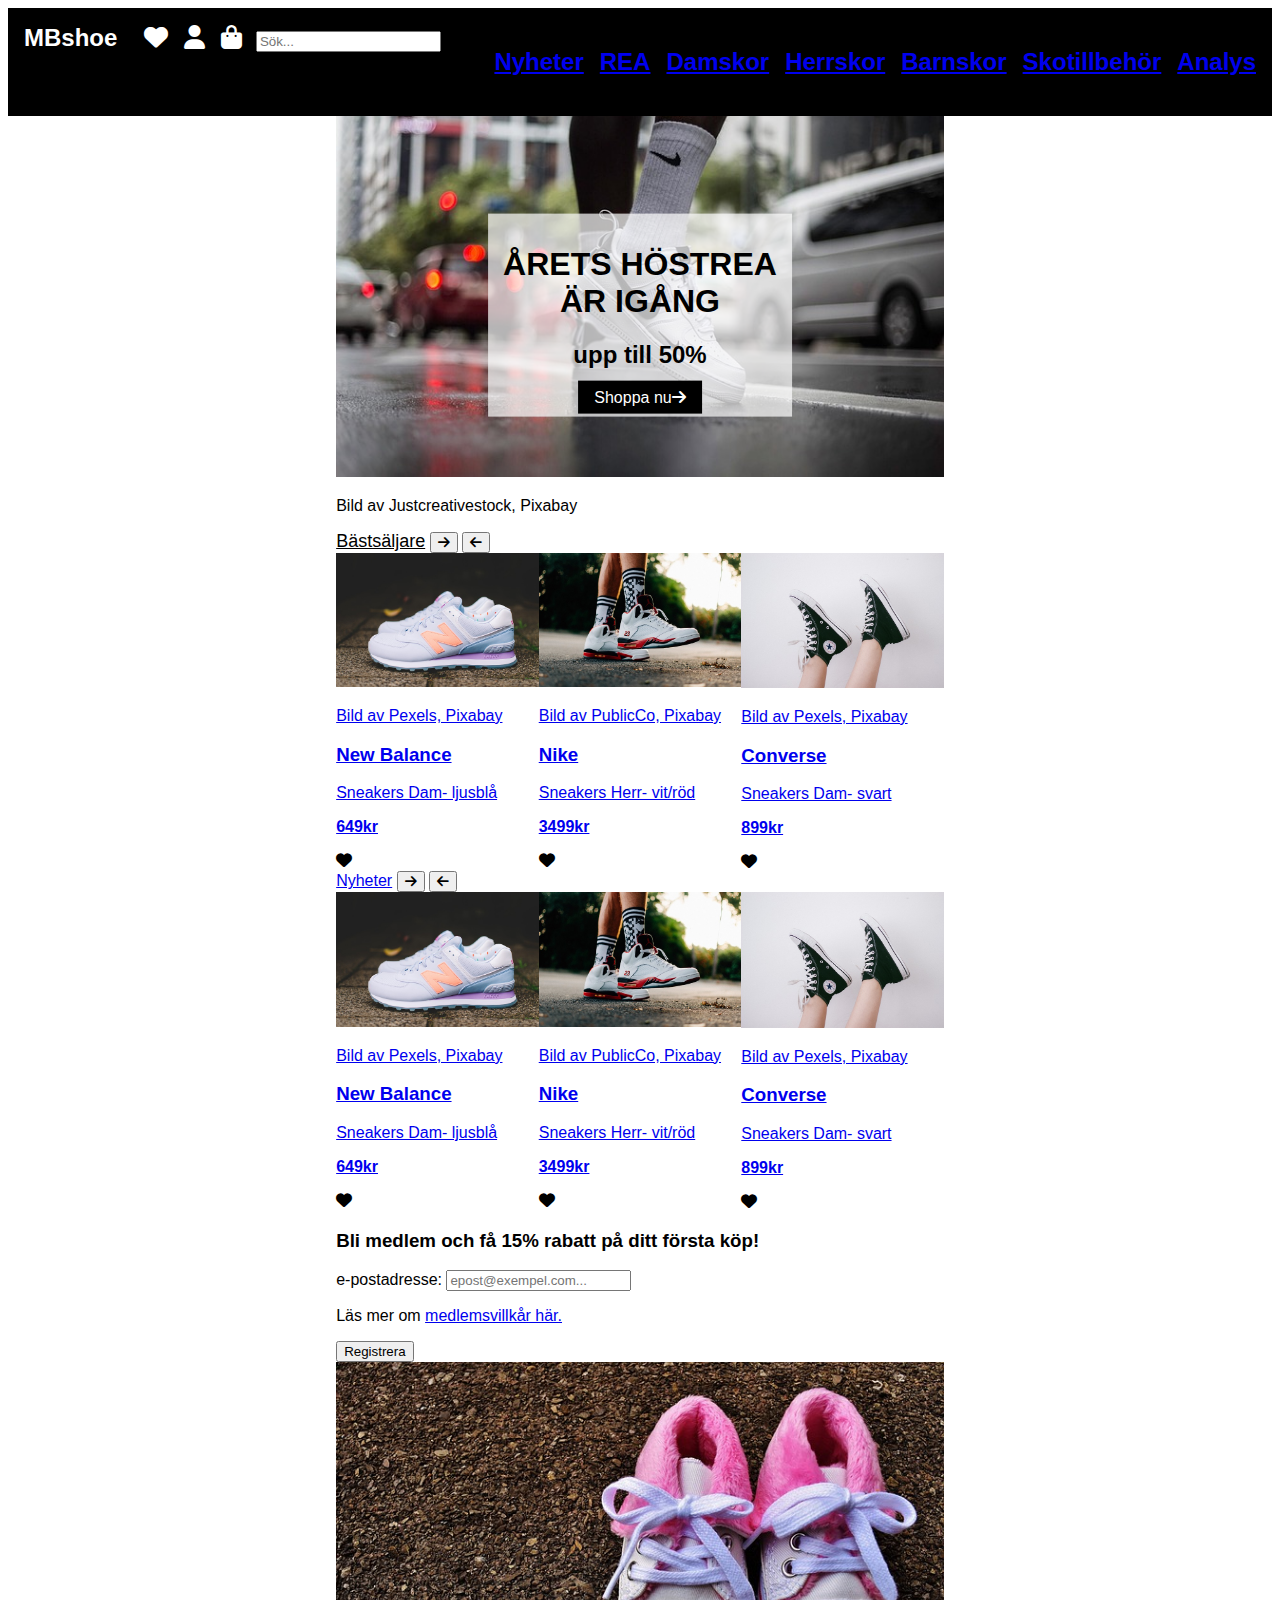
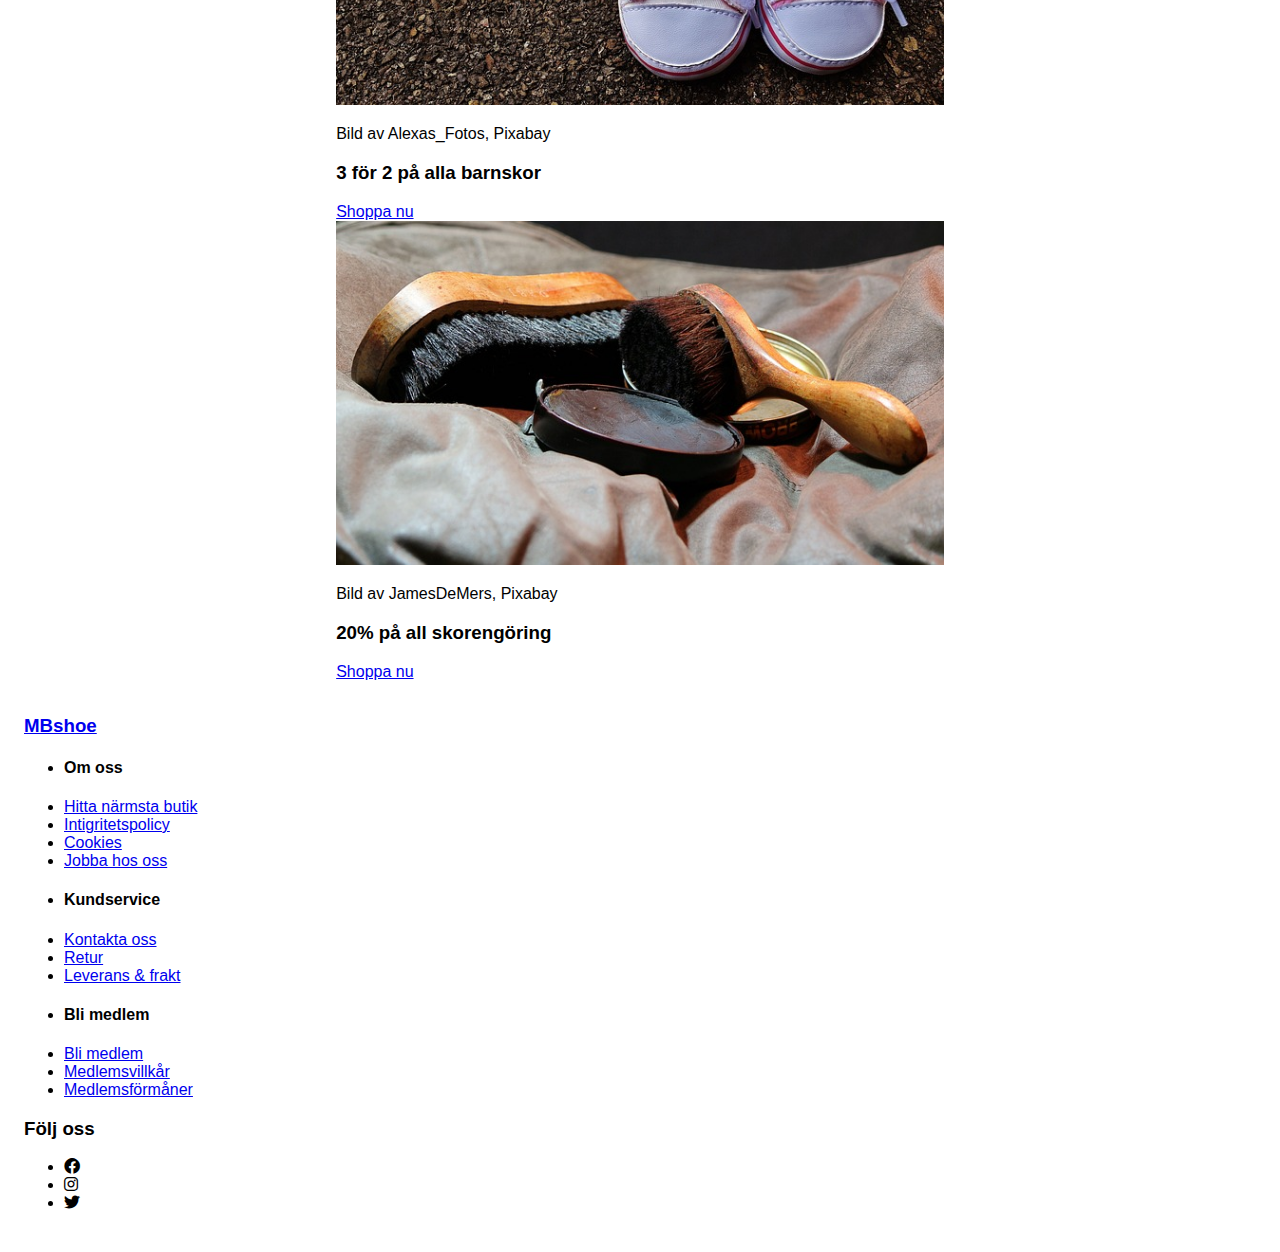
<file: index.html>
<!DOCTYPE html>
<html lang="sv">
 <head>
    <meta charset="UTF-8">
    <meta name="viewport" content="width=device-width, initial-scale=1.0">
    <meta name="author" content="Mirna Buntic">
    <meta name="description" content="Detta är Mbshoes startsida där du shoppa från ett stort utval av sneakers i både damskor, herrskor och barnskor.">
    <meta name="keywords" content="Sneakers, Damskor, Herrskor, Startsida, Shoppa">
    <!--Metadata för Facebook och Instagram-->
    <meta property="og:title" content="MBshoe">
    <meta property="og:description" content="Detta är Mbshoes startsida där du shoppa från ett stort utval av sneakers i både damskor, herrskor och barnskor.">
    <meta property="og:image" content="http://example.com/image.jpg">
    <meta property="og:url" content="https://itstud.hiof.no/~mirnacb/index.html">
    <meta property="og:type" content="website">
    <!--Slut-->
    <!--Metadata för Twitter-->
    <meta name="twitter:card" content="summary_large_image">
    <meta name="twitter:title" content="MBshoe">
    <meta name="twitter:description" content="Detta är Mbshoes startsida där du shoppa från ett stort utval av sneakers i både damskor, herrskor och barnskor.">
    <meta name="twitter:image" content="http://example.com/image.jpg">
    <meta name="twitter:url" content="https://itstud.hiof.no/~mirnacb/index.html">
    <!--Slut-->
    <link rel="stylesheet" href="https://necolas.github.io/normalize.css/8.0.1/normalize.css" type="text/css">
    <link href="css/font/css/fontawesome.css" rel="stylesheet">
    <link href="css/font/css/brands.css" rel="stylesheet">
    <link href="css/font/css/solid.css" rel="stylesheet">
    <link rel="stylesheet" href="css/style.css" type="text/css">
    <title>MBshoe: En startsida som gör dig redo att shoppa bland nya sneakers vad gäller både damskor, herrskor och barnskor.</title>
 </head>
    <body>
        <div id="grid-container">
            <header>
                 <nav>
                     <span><a href="index.html" id="logo">MBshoe</a></span>

                     <section id="left-nav">
                            <div>
                                <i id="ham" class="fa-solid fa-bars" style="color: #ffffff;" role="img" aria-haspopup="true" aria-expanded="false" aria-label="Tryck för att få upp meny."></i>
                                <i id="ma-glass" class="fa-solid fa-magnifying-glass" style="color:#ffffff;" aria-label="Tryck för att kunna söka på hemsidan."></i>
                            </div>
                     </section>

                     <section id="right-nav">
                            <div>
                                <a href="#" aria-label="Länk till en sida där du har alla dina gillade produkter." ><i class="fa-solid fa-heart" style="color: #ffffff;"></i></a>
                                <a href="mina-sidor.html" aria-label="Länk till mina-sidor."><i class="fa-solid fa-user" style="color: #ffffff;"></i></a>
                                <a href="#" aria-label="Länk till kundvagnen och ut-checkning."><i class="fa-solid fa-bag-shopping" style="color: #ffffff;"></i></a>
                            </div>
                     </section>
            
                     <form method="get" action="/search" aria-haspopup="true">
                            <label for="search" aria-label="Tryck för att kunna söka på sidan." ></label>
                            <input type="text" id="search" name="search" placeholder="Sök...">
                     </form>

                     <ul class="navbar">
                        <li><a href="#" aria-label="Länk till MBshoes sida med skonyheter.">Nyheter</a></li>
                        <li><a href="#" aria-label="Länk till MBshoes sida med alla rea-artiklar." >REA</a></li>
                        <li><a href="#" aria-label="Länk till MBshoes sida för damskor.">Damskor</a></li>
                        <li><a href="#" aria-label="Länk till MBshoes sida för herrskor." >Herrskor</a></li>
                        <li><a href="#" aria-label="Länk till MBshoes sida för barnskor." >Barnskor</a></li>
                        <li><a href="#" aria-label="Länk till MBshoes sida med alla skotillbehör.">Skotillbehör</a></li>
                        <li><a href="analys.html" aria-label="Länk till MBshoes analyssida.">Analys</a></li>
                     </ul>
                 </nav>
                </header>
             <main>
                 <section>
                     <!--div class="container" hämtad från chatgpt-->
                     <div class="container">
                            <img src="img/nike-5126389_640.jpg" alt="Vita Nikeskor med svarta detaljer">
                            <!--"https://pixabay.com/sv/photos/nike-flygvapen-manilla-5126389/"-->
                                <p class="bildtext">Bild av Justcreativestock, Pixabay</p>
                         <div class="text-overlay">
                             <h1>ÅRETS HÖSTREA ÄR IGÅNG</h1>
                             <h2 id="rea"> upp till 50%</h2>
                             <a id="shoppa-nu" href="#" aria-label="Länk till sida med produkter på rea.">Shoppa nu<i class="fa-solid fa-arrow-right" style="color: #ffffff;"></i></a>
                         </div>
                     </div> 
                 </section>
                 <!--inspiration hämtad från chatgpt (class="slider")-->
                 <section class="slider"> 
                    <article> 
                        <a id="bestseller" href="#" aria-label="Länk till sida med flera bästsäljande produkter.">Bästsäljare</a>
                        <button class="next" aria-label="Pil för att se fler produkter till höger."><i class="fa-solid fa-arrow-right" style="color: #000000;"></i></button>
                        <button class="prev" aria-label="Pil för att se fler produkter till vänster."><i class="fa-solid fa-arrow-left" style="color: #000000;"></i></button>
                        <ul class="slider-images">
                            <li class="slider-image">
                                <a href="#">
                                    <img src="img/footwear-1837170_640.jpg" alt="Ljusblå New Balanceskor med färgglada detaljer"
                                    aria-label="Länk till produktsida för ljusblå new balenceskor.">
                                    <!--"https://pixabay.com/sv/photos/skodon-ny-balans-skor-sneakers-1837170/"-->
                                    <p class="bildtext">Bild av Pexels, Pixabay</p>
                                 <h3>New Balance</h3><p>Sneakers Dam- ljusblå</p>
                                 <p><b>649kr</b></p></a><i class="fa-regular fa-heart" style="color: #000000;" aria-label="Knapp för att lägga till bland dina gillade produkter."></i>
                             </li>
                            <li class="slider-image">
                                <a href="#">
                                    <img src="img/kicks-2213619_640.jpg" alt="Vita Nike Air Jordan skor med röda och svarta detaljer"
                                    aria-label="Länk till produktsida för vita Nike air Jordan skor.">
                                    <!--"https://pixabay.com/sv/photos/sparkar-sneakers-skor-jordans-nike-2213619/"-->
                                        <p class="bildtext">Bild av PublicCo, Pixabay</p>
                                 <h3>Nike</h3><p>Sneakers Herr- vit/röd</p>
                                 <p><b>3499kr</b></p></a><i class="fa-regular fa-heart" style="color: #000000;" aria-label="Knapp för att lägga till bland dina gillade produkter."></i>
                            </li>
                            <li id="converse1" class="slider-image">
                                <a href="produkt.html">
                                    <img src="img/feet-1842328_640.jpg" alt="Svarta skor från Converse med vit logotyp."
                                    aria-label="Länk till produktsida för svarta Converseskor">
                                    <!--"https://pixabay.com/sv/photos/f%C3%B6tter-skodon-ben-skor-sneakers-1842328/"-->
                                    <p class="bildtext">Bild av Pexels, Pixabay</p>
                                 <h3>Converse</h3><p>Sneakers Dam- svart</p> 
                                 <p><b>899kr</b></p></a><i class="fa-regular fa-heart" style="color: #000000;" aria-label="Knapp för att lägga till bland dina gillade produkter."></i>
                            </li>
                        </ul>
                    </article>
                 </section>
                 <section class="slider">
                     <article> 
                         <a id="nyheter" href="#" aria-label="Länk till sida med fler nya produkter.">Nyheter</a>
                         <button class="next" aria-label="Pil för att se fler produkter till höger."><i class="fa-solid fa-arrow-right" style="color: #000000;"></i></button>
                         <button class="prev" aria-label="Pil för att se fler produkter till vänster."><i class="fa-solid fa-arrow-left" style="color: #000000;"></i></button>
                         <ul class="slider-images">
                             <li class="slider-image">
                                <a href="#">
                                    <img src="img/footwear-1837170_640.jpg" alt="Ljusblå New Balanceskor med färgglada detaljer"
                                    aria-label="Länk till produktsida för ljusblå new balenceskor.">
                                    <!--"https://pixabay.com/sv/photos/skodon-ny-balans-skor-sneakers-1837170/"-->
                                        <p class="bildtext">Bild av Pexels, Pixabay</p>
                                 <h3>New Balance</h3><p>Sneakers Dam- ljusblå</p>
                                 <p><b>649kr</b></p></a><i class="fa-regular fa-heart" style="color: #000000;" aria-label="Knapp för att lägga till bland dina gillade produkter."></i>
                             </li>
                             <li class="slider-image">
                                <a href="#">
                                    <img src="img/kicks-2213619_640.jpg" alt="Vita Nike Air Jordan skor med röda och svarta detaljer"
                                    aria-label="Länk till produktsida för vita Nike air Jordan skor.">
                                    <!--"https://pixabay.com/sv/photos/sparkar-sneakers-skor-jordans-nike-2213619/"-->
                                    <p class="bildtext">Bild av PublicCo, Pixabay</p>
                                 <h3>Nike</h3><p>Sneakers Herr- vit/röd</p>
                                 <p><b>3499kr</b></p></a><i class="fa-regular fa-heart" style="color: #000000;" aria-label="Knapp för att lägga till bland dina gillade produkter."></i>
                             </li>
                             <li id="converse2" class="slider-image">
                                <a href="produkt.html">
                                    <img src="img/feet-1842328_640.jpg" alt="Svarta skor från Converse med vit logotyp."
                                    aria-label="Länk till produktsida för svarta Converseskor">
                                    <!--"https://pixabay.com/sv/photos/f%C3%B6tter-skodon-ben-skor-sneakers-1842328/"-->
                                    <p class="bildtext">Bild av Pexels, Pixabay</p>
                                 <h3>Converse</h3><p>Sneakers Dam- svart</p>
                                 <p><b>899kr</b></p></a><i class="fa-regular fa-heart" style="color: #000000;" aria-label="Knapp för att lägga till bland dina gillade produkter."></i>
                             </li>
                         </ul>
                     </article>
                 </section>
                 <section id="user-registration">
                     <article>
                            <form id="user-reg" method="post" action="#" autocomplete="on">
                               <h3>Bli medlem och få 15% rabatt på ditt första köp!</h3>
                               <label for="user-reg-email">e-postadresse:</label>
                               <input aria-label="Skriv din email för att bli medlem." type="email" name="user-reg-email" id="user-reg-email" placeholder="epost@exempel.com...">
                               <p>Läs mer om <a href="#" aria-label="Länk till att se medlemsvillkor." >medlemsvillkår här.</a></p>
                               <input aria-label="Tryck för att fullföra registrering." type="submit" value="Registrera">
                            </form>
                      </article>
                 </section>  
                 <section class="flex-section">
                     <article>
                            <img class="stor-bild" src="img/baby-shoes-1796583_640.jpg" alt="Ett par barnskor som är lila och rosa">
                            <!--"https://pixabay.com/sv/photos/b%C3%A4bis-skor-sm%C3%A5-sp%C3%A4dbarn-s%C3%B6t-1796583/"-->
                            <p class="bildtext">Bild av Alexas_Fotos, Pixabay</p>
                         <h3>3 för 2 på alla barnskor</h3>
                         <a class="shoppa-nu-btn" href="#" aria-label="Länk till MBshoes sida för barnskor.">Shoppa nu<i class="fa-solid fa-arrow-right" style="color: #ffffff;"></i></a>
                     </article>
                     <article>
                            <img class="stor-bild" src="img/shoeshine-72477_640.jpg" alt="Olika typer skorengöring och borstar">
                            <!--"https://pixabay.com/sv/photos/skoputs-sko-polska-shine-brush-72477/"-->
                            <p class="bildtext">Bild av JamesDeMers, Pixabay</p>
                         <h3>20% på all skorengöring</h3>
                         <a class="shoppa-nu-btn" href="#" aria-label="Länk till MBshoes sida för skotillbehör.">Shoppa nu<i class="fa-solid fa-arrow-right" style="color: #ffffff;"></i></a>
                     </article>
                 </section>
                </main>
                <footer>
                  <h3><a href="index.html" id="logo-footer">MBshoe</a></h3>
                  <nav id="footer-row">
                      <ul class="footer-ul">
                          <li><h4>Om oss</h4></li>
                          <li><a href="#" aria-label="Länk till att se MBshoes närmsta butik.">Hitta närmsta butik</a></li>
                          <li><a href="#" aria-label="Länk till information om Intigritetspolicy.">Intigritetspolicy</a></li>
                          <li><a href="#" aria-label="Länk till information om cookies.">Cookies</a></li>
                          <li><a href="#" aria-label="Länk till information för att söka jobba hos MBshoe.">Jobba hos oss</a></li>
                      </ul>
                      <ul class="footer-ul">
                          <li><h4>Kundservice</h4></li>
                          <li><a href="#" aria-label="Länk till kontaktinformation.">Kontakta oss</a></li>
                          <li><a href="#" aria-label="Länk till information om retur.">Retur</a></li>
                          <li><a href="#" aria-label="Länk till information om leverans och frakt.">Leverans & frakt</a></li>
                      </ul>
                      <ul class="footer-ul">
                          <li><h4>Bli medlem</h4></li>
                          <li><a href="#" aria-label="Länk till information om hur du blir medlem hos MBshoe.">Bli medlem</a></li>
                          <li><a href="#" aria-label="Länk till information om medlemsvillkor.">Medlemsvillkår</a></li>
                          <li><a href="#" aria-label="Länk till information om medlemsförmåner.">Medlemsförmåner</a></li>
                      </ul>
                  </nav>
                  <nav>
                     <h3>Följ oss</h3>
                     <ul id="footer-icons">
                         <li><a href="#" aria-label="Länk till MBshoes facebooksida."><i class="fa-brands fa-facebook" style="color: #000000;"></i></a></li>
                         <li><a href="#" aria-label="Länk till MBshoes instagramkonto."><i class="fa-brands fa-instagram" style="color: #000000;"></i></a></li>
                         <li><a href="#" aria-label="Länk till MBshoes twitter."><i class="fa-brands fa-twitter" style="color: #000000;"></i></a></li>
                     </ul>
                  </nav>   
              </footer>
        </div>

        <script>
            // Finn navigasjonsmenyen
            let x = document.querySelector(".navbar")
            // Legg til en hendelseslytter for klikk på menyikonet (ham)
            document.getElementById("ham").addEventListener("click", (e) => {
                // Sjekk om navigasjonsmenyen allerede har klassen "responsive"
                if (x.className === "navbar") {
                    // Hvis ikke, legg til klassen for responsiv meny
                    x.className += " responsive";
                } else {
                    // Hvis den allerede har klassen, fjern den for å gjøre menyen skjult
                    x.className = "navbar"
                }
            })
        </script>
    
    </body>
</html>
</file>
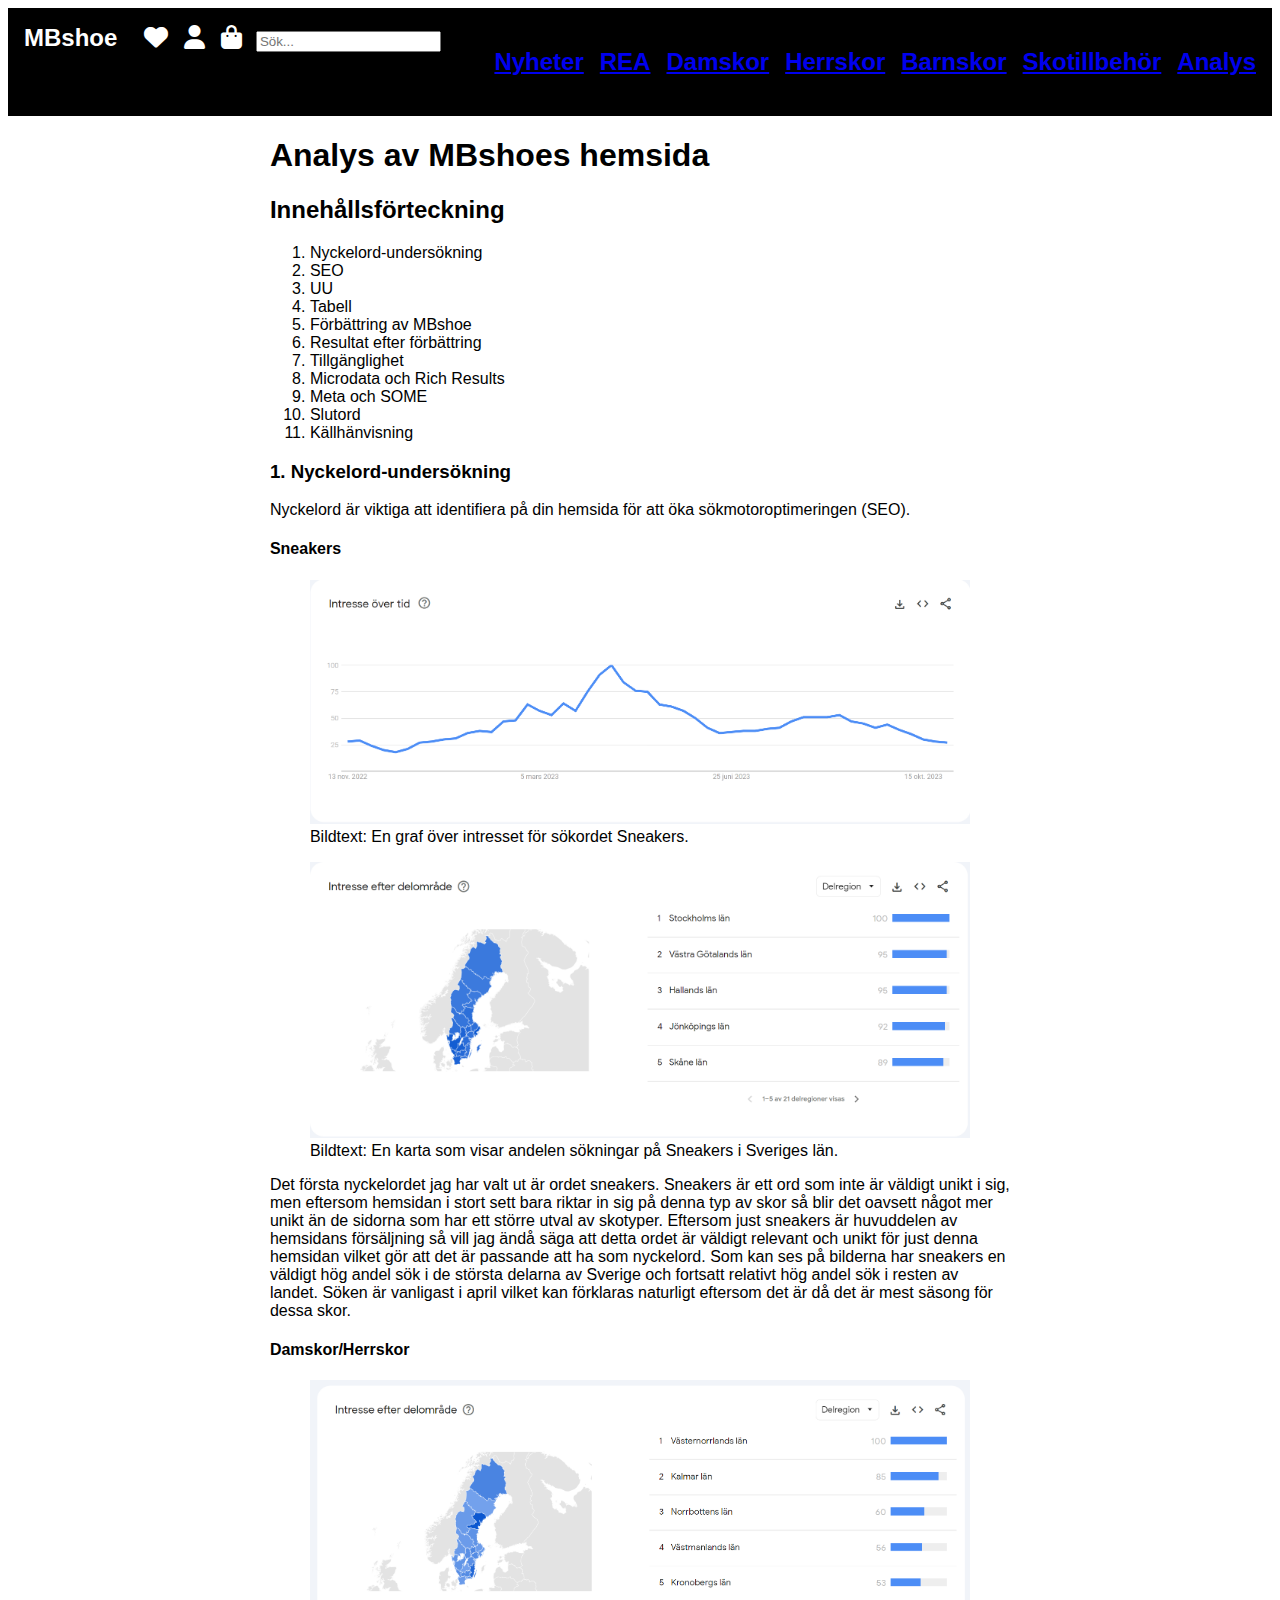
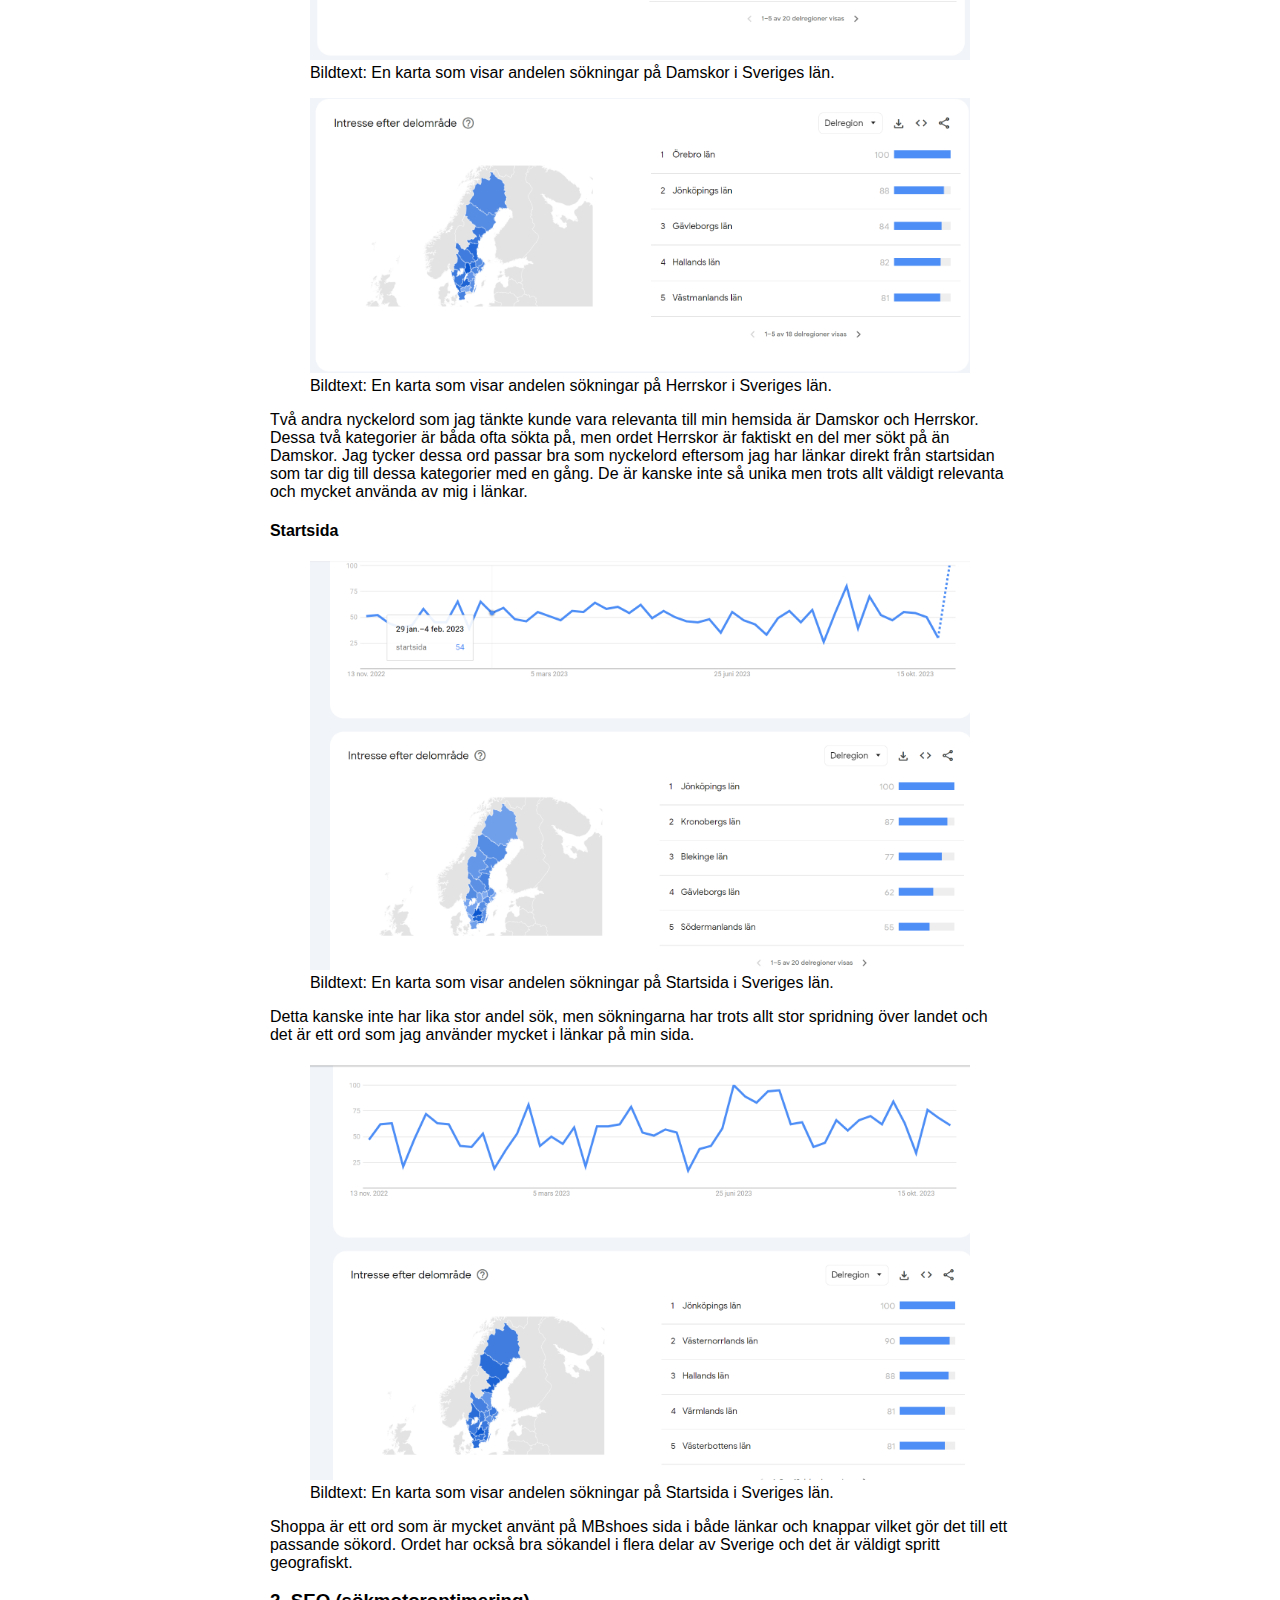
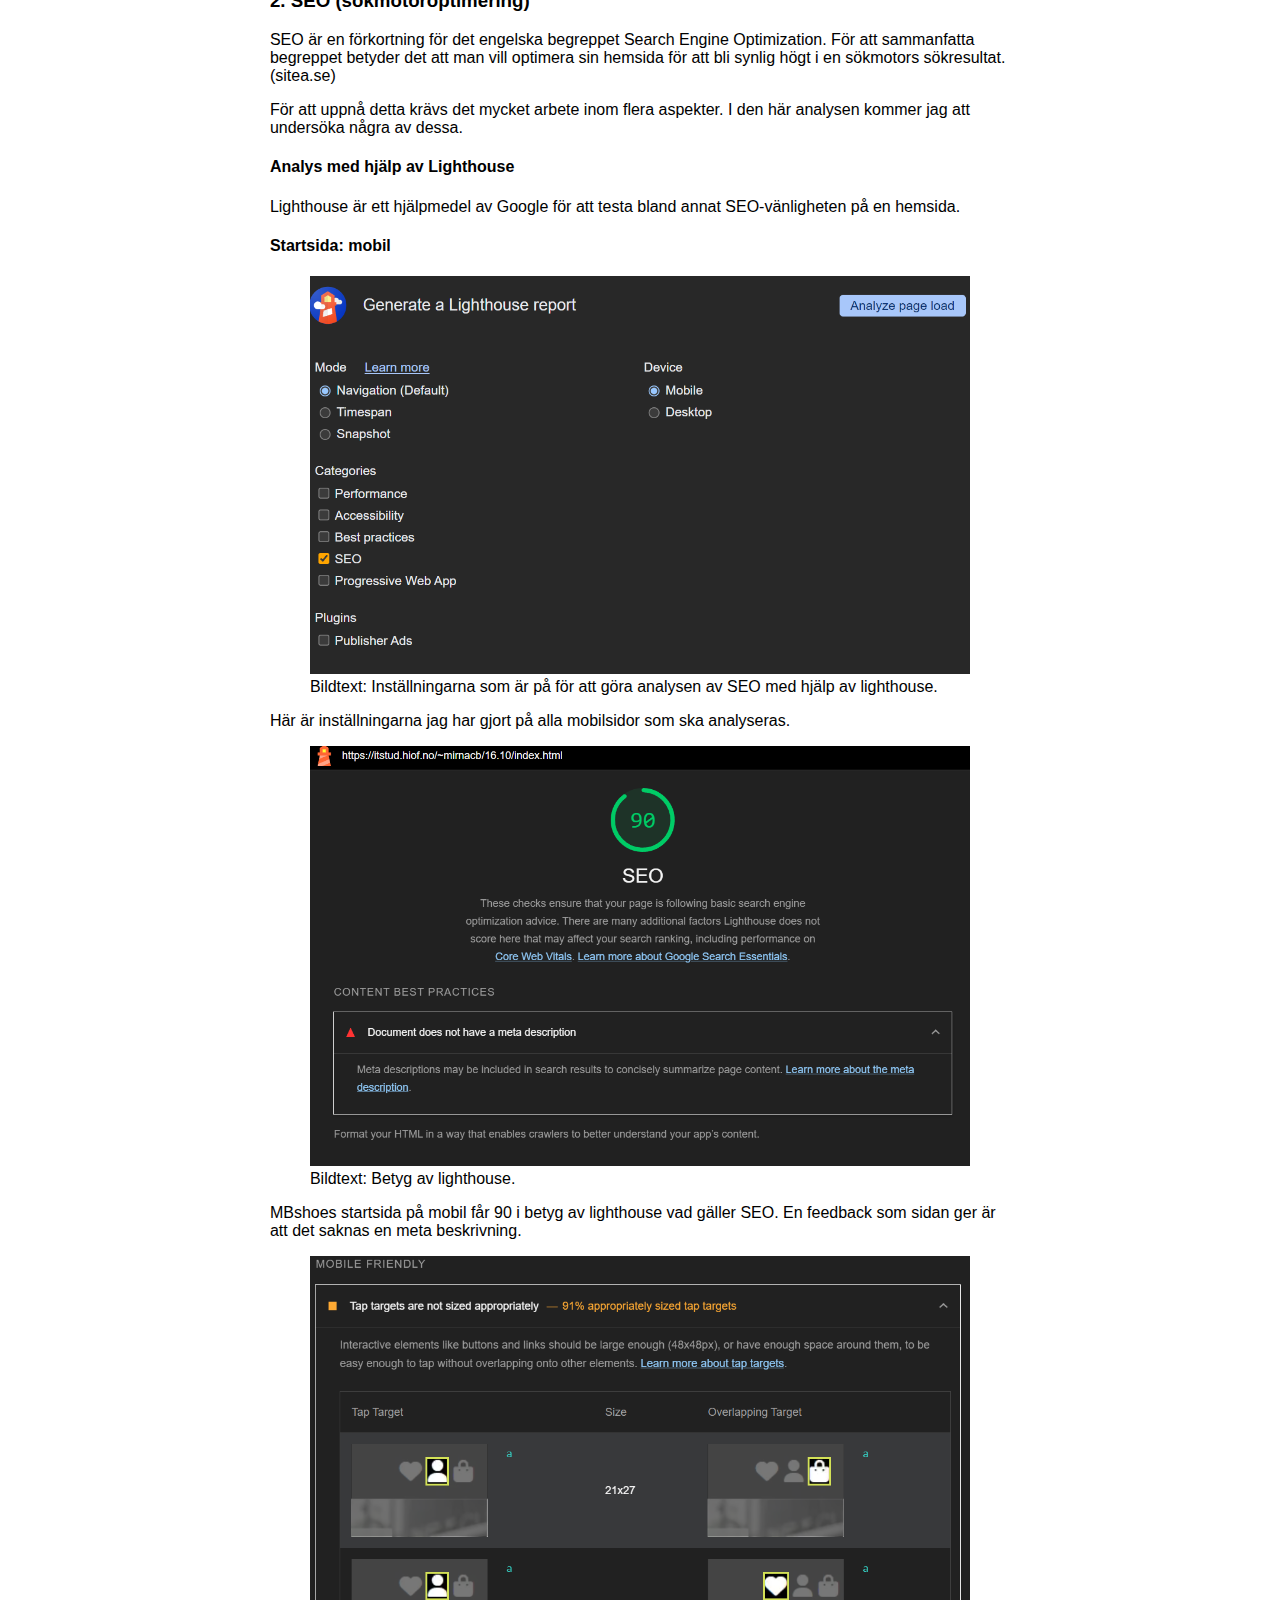
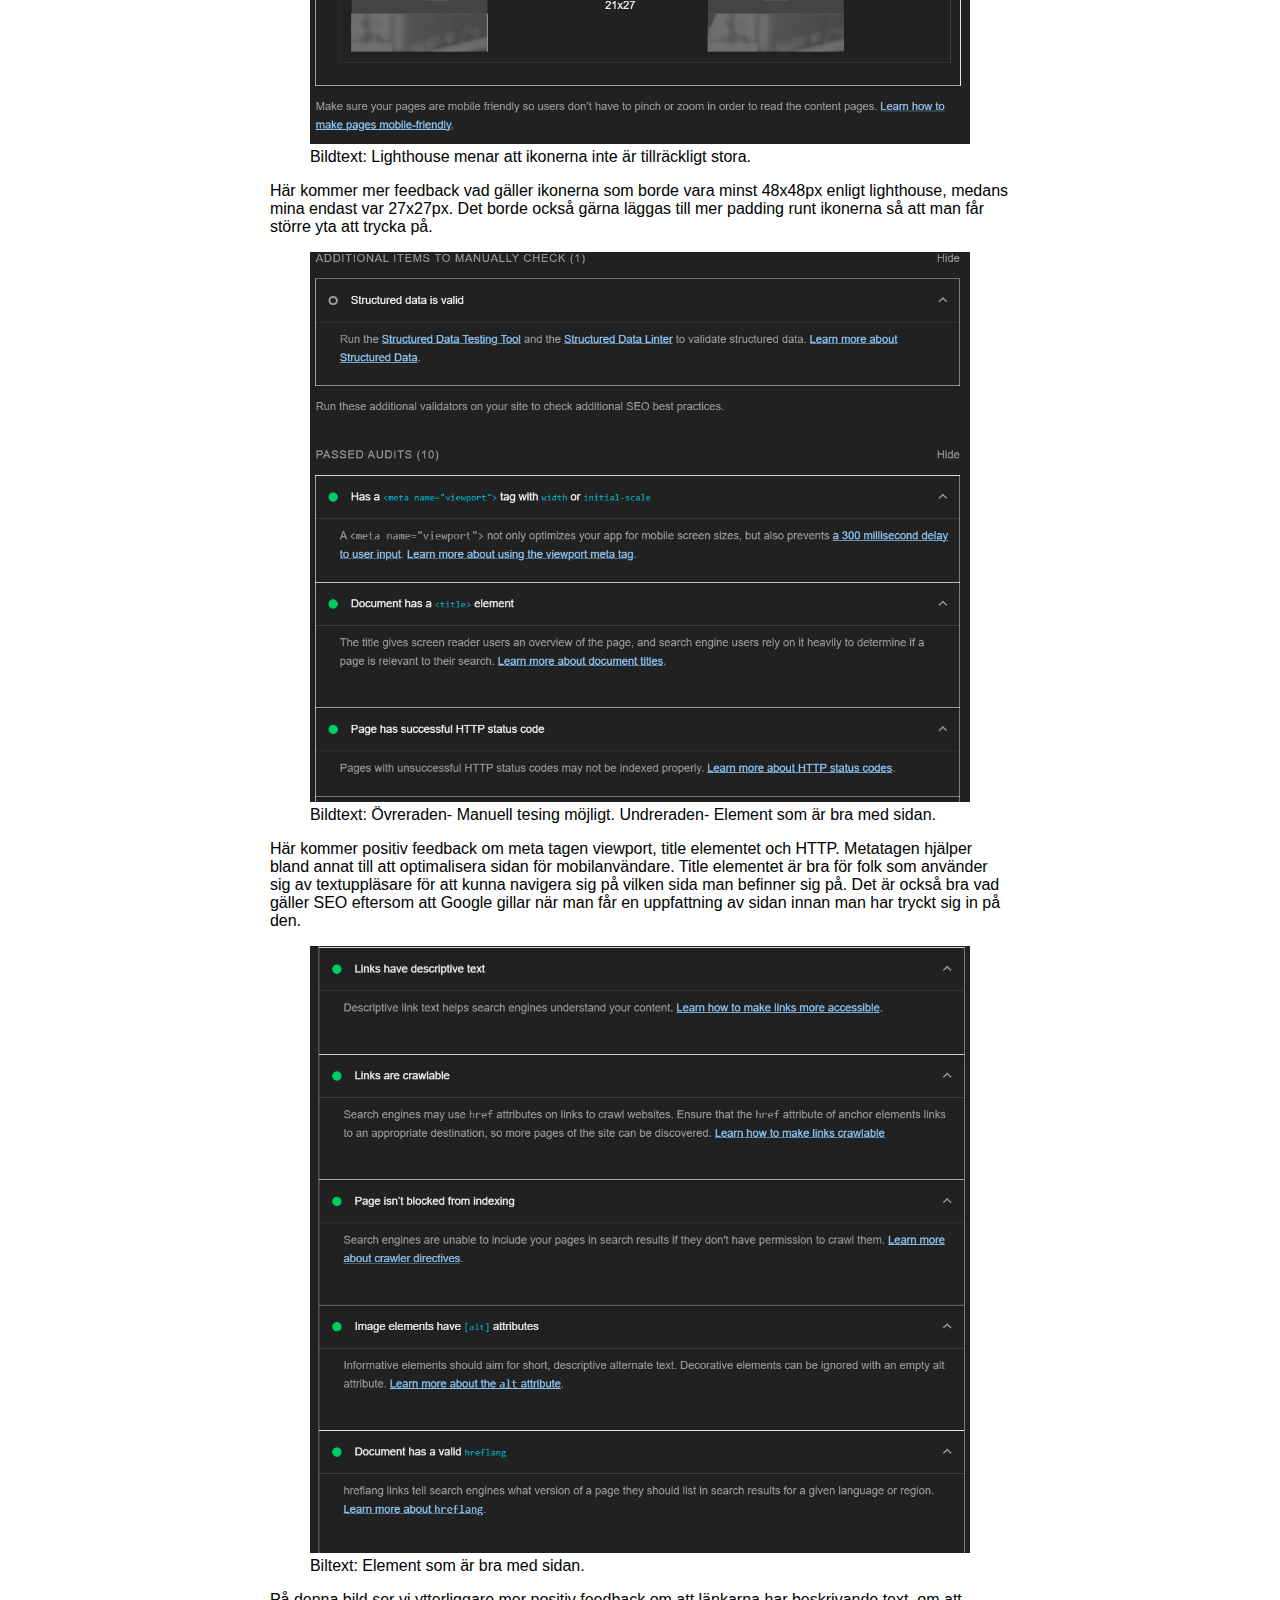
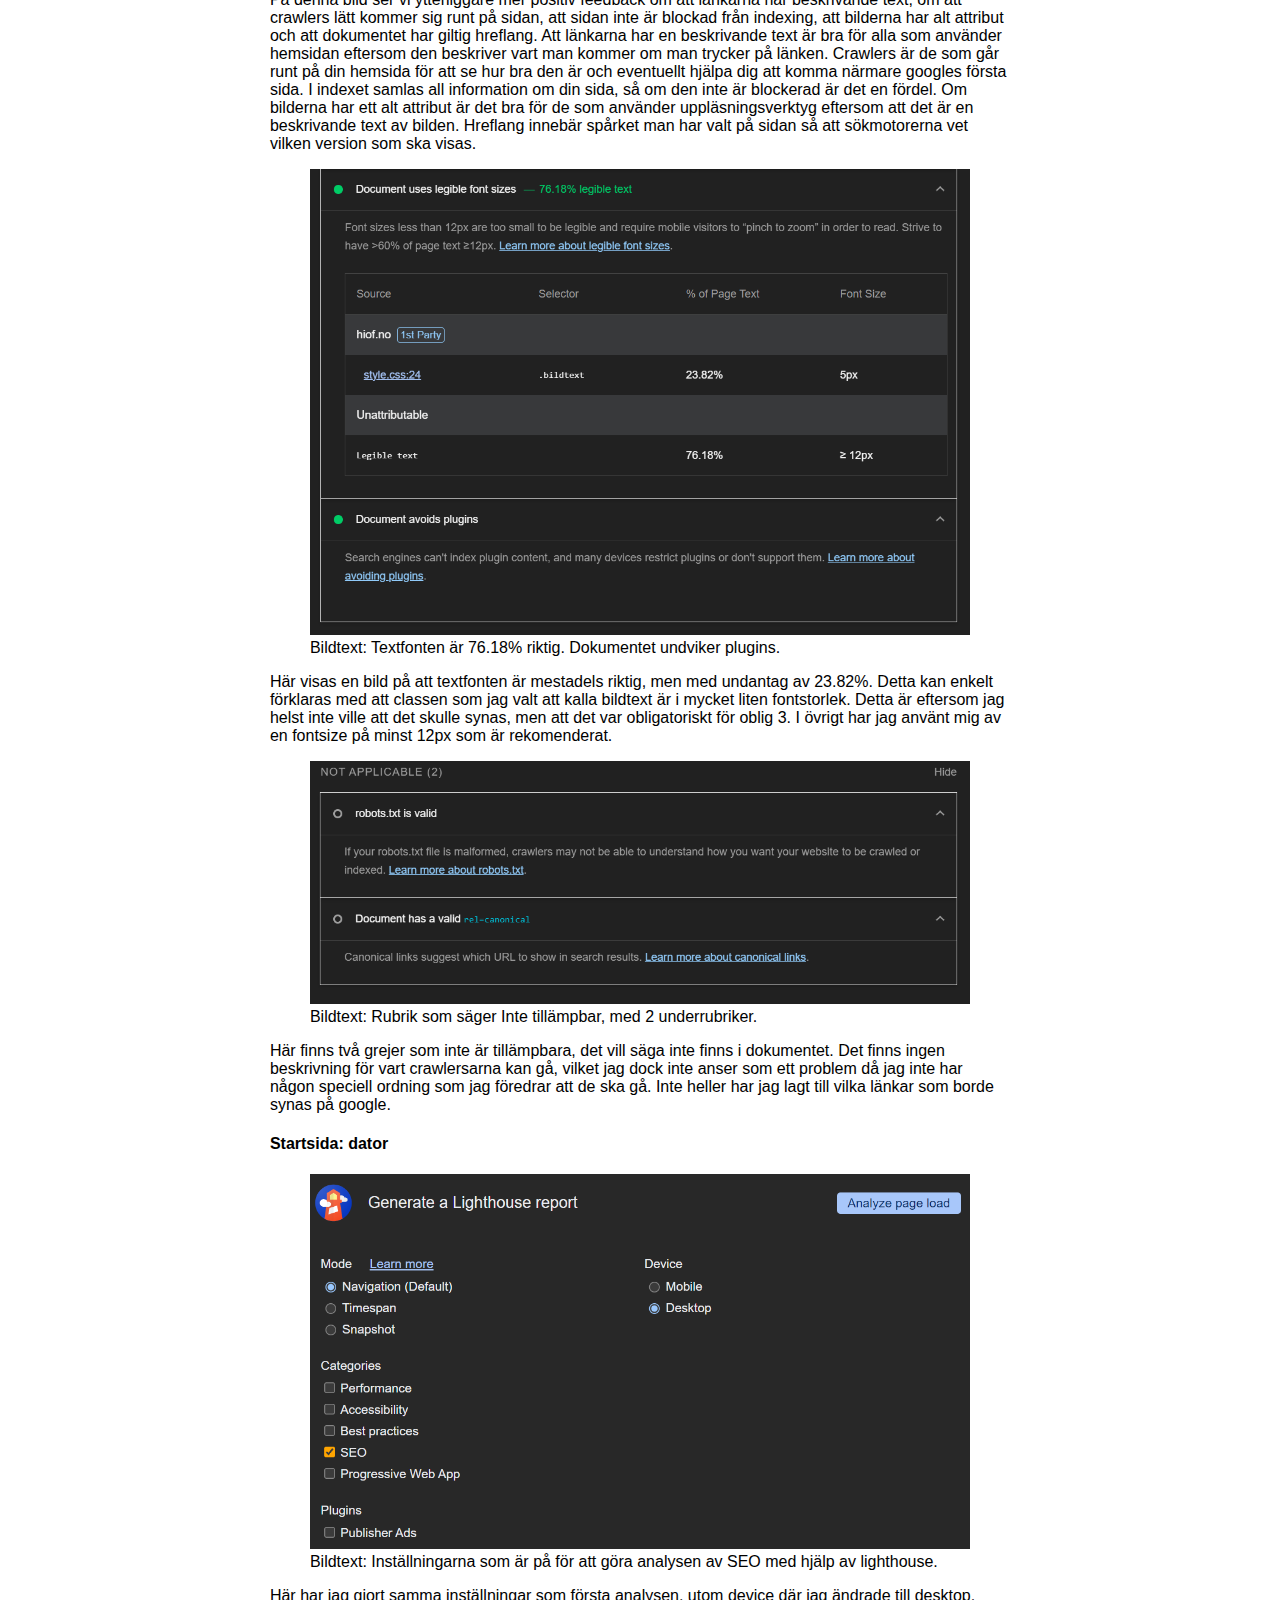
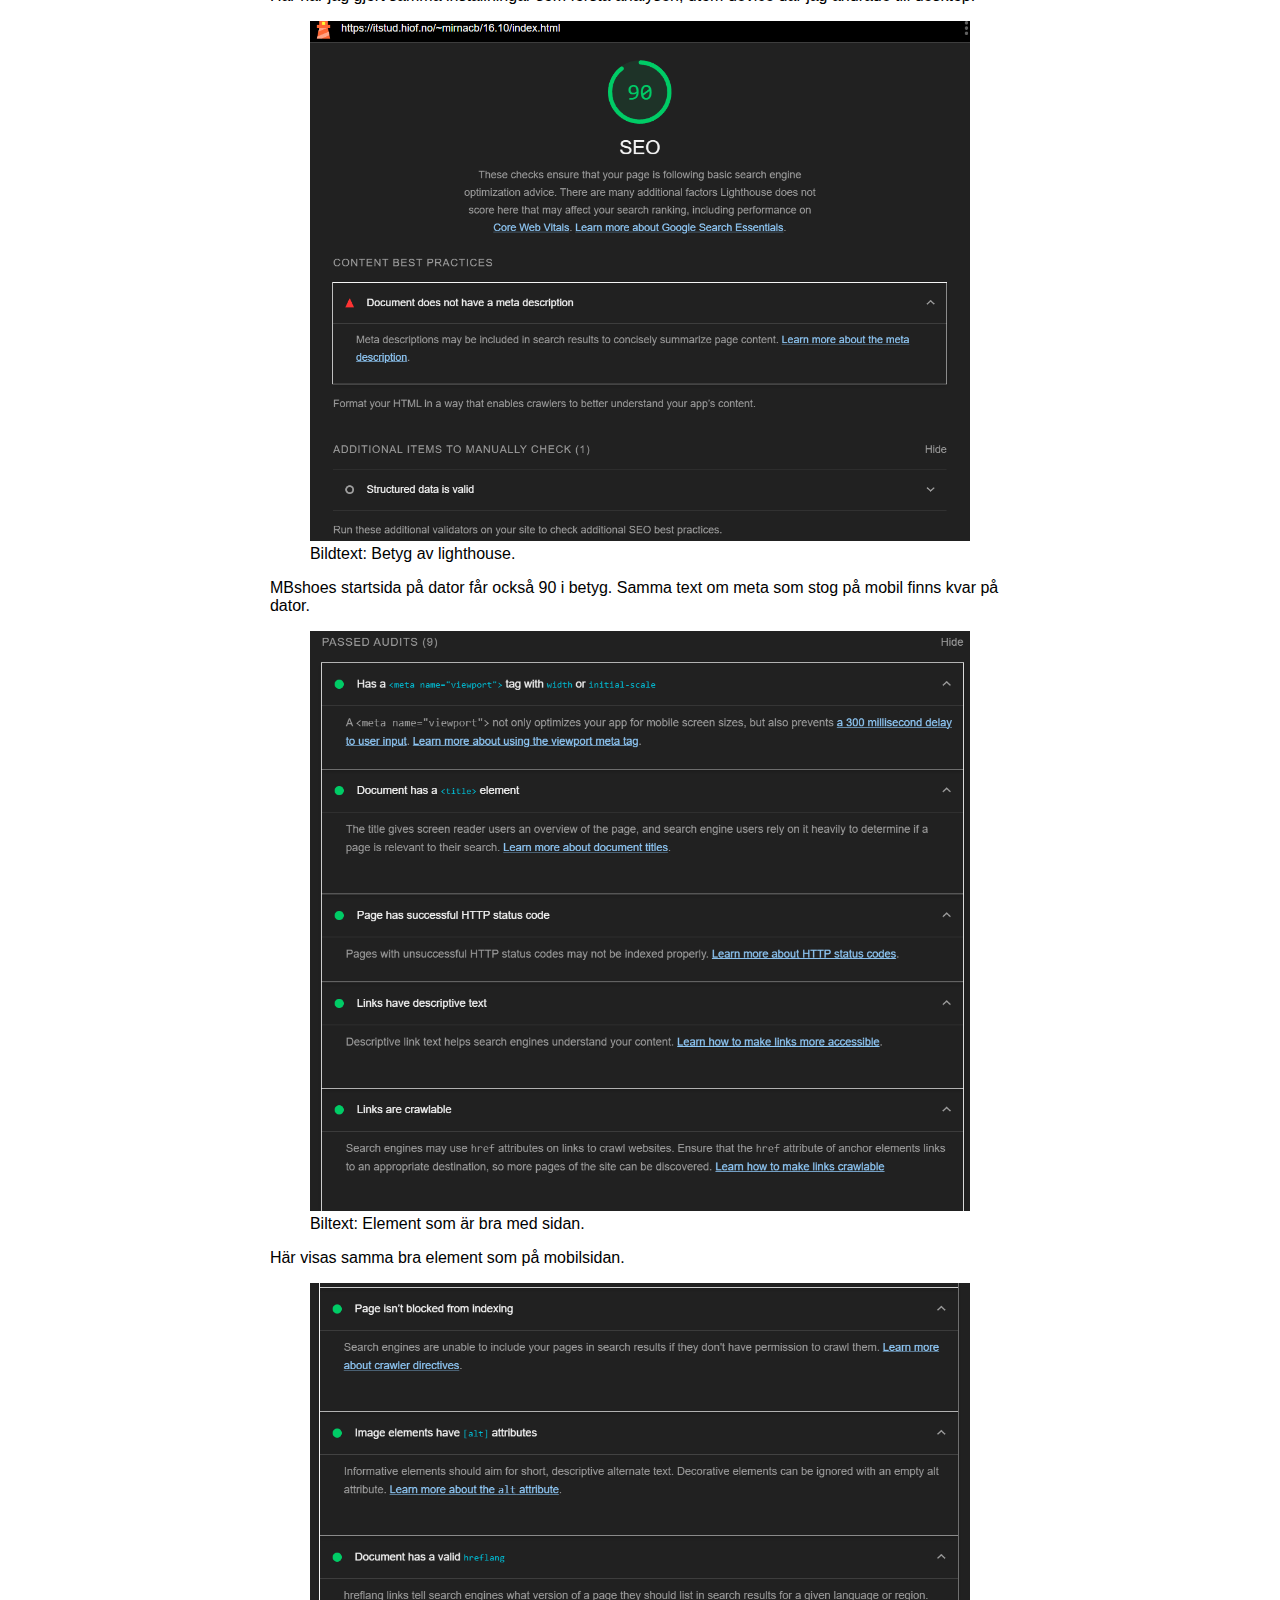
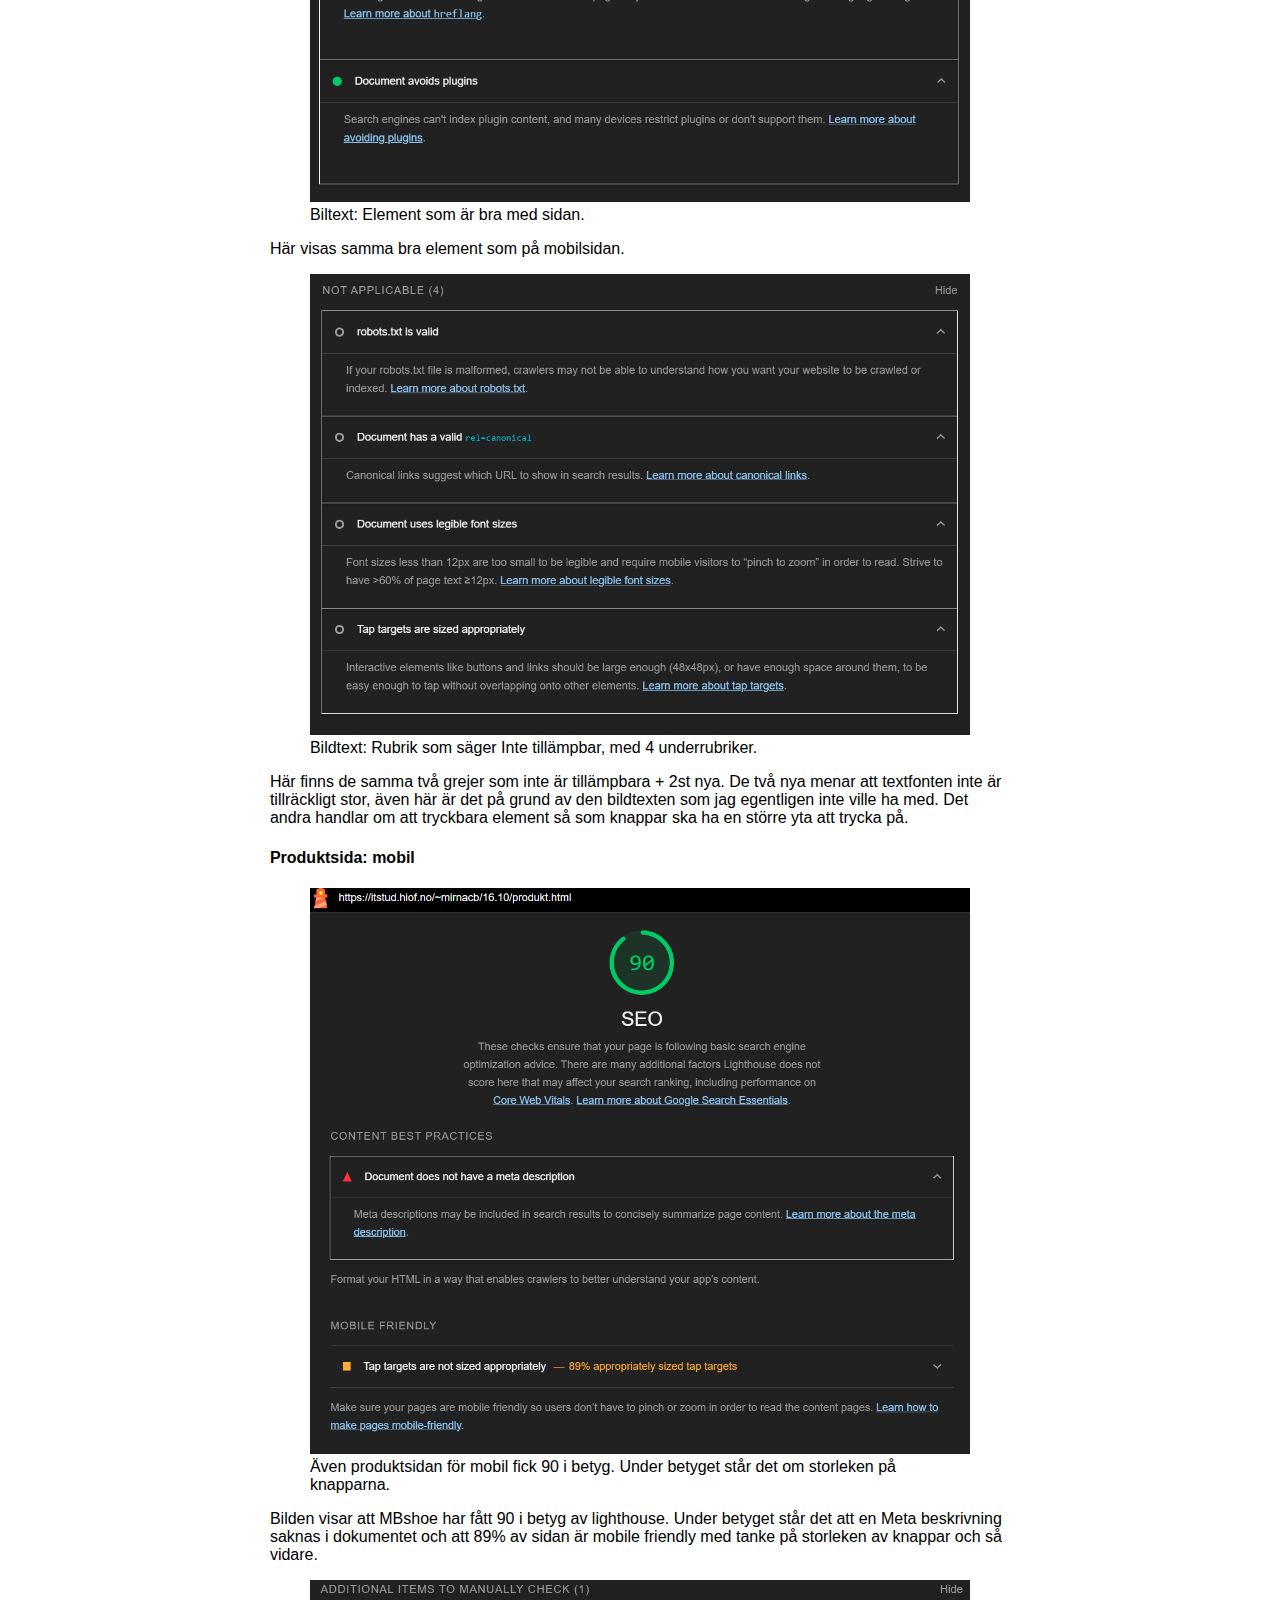
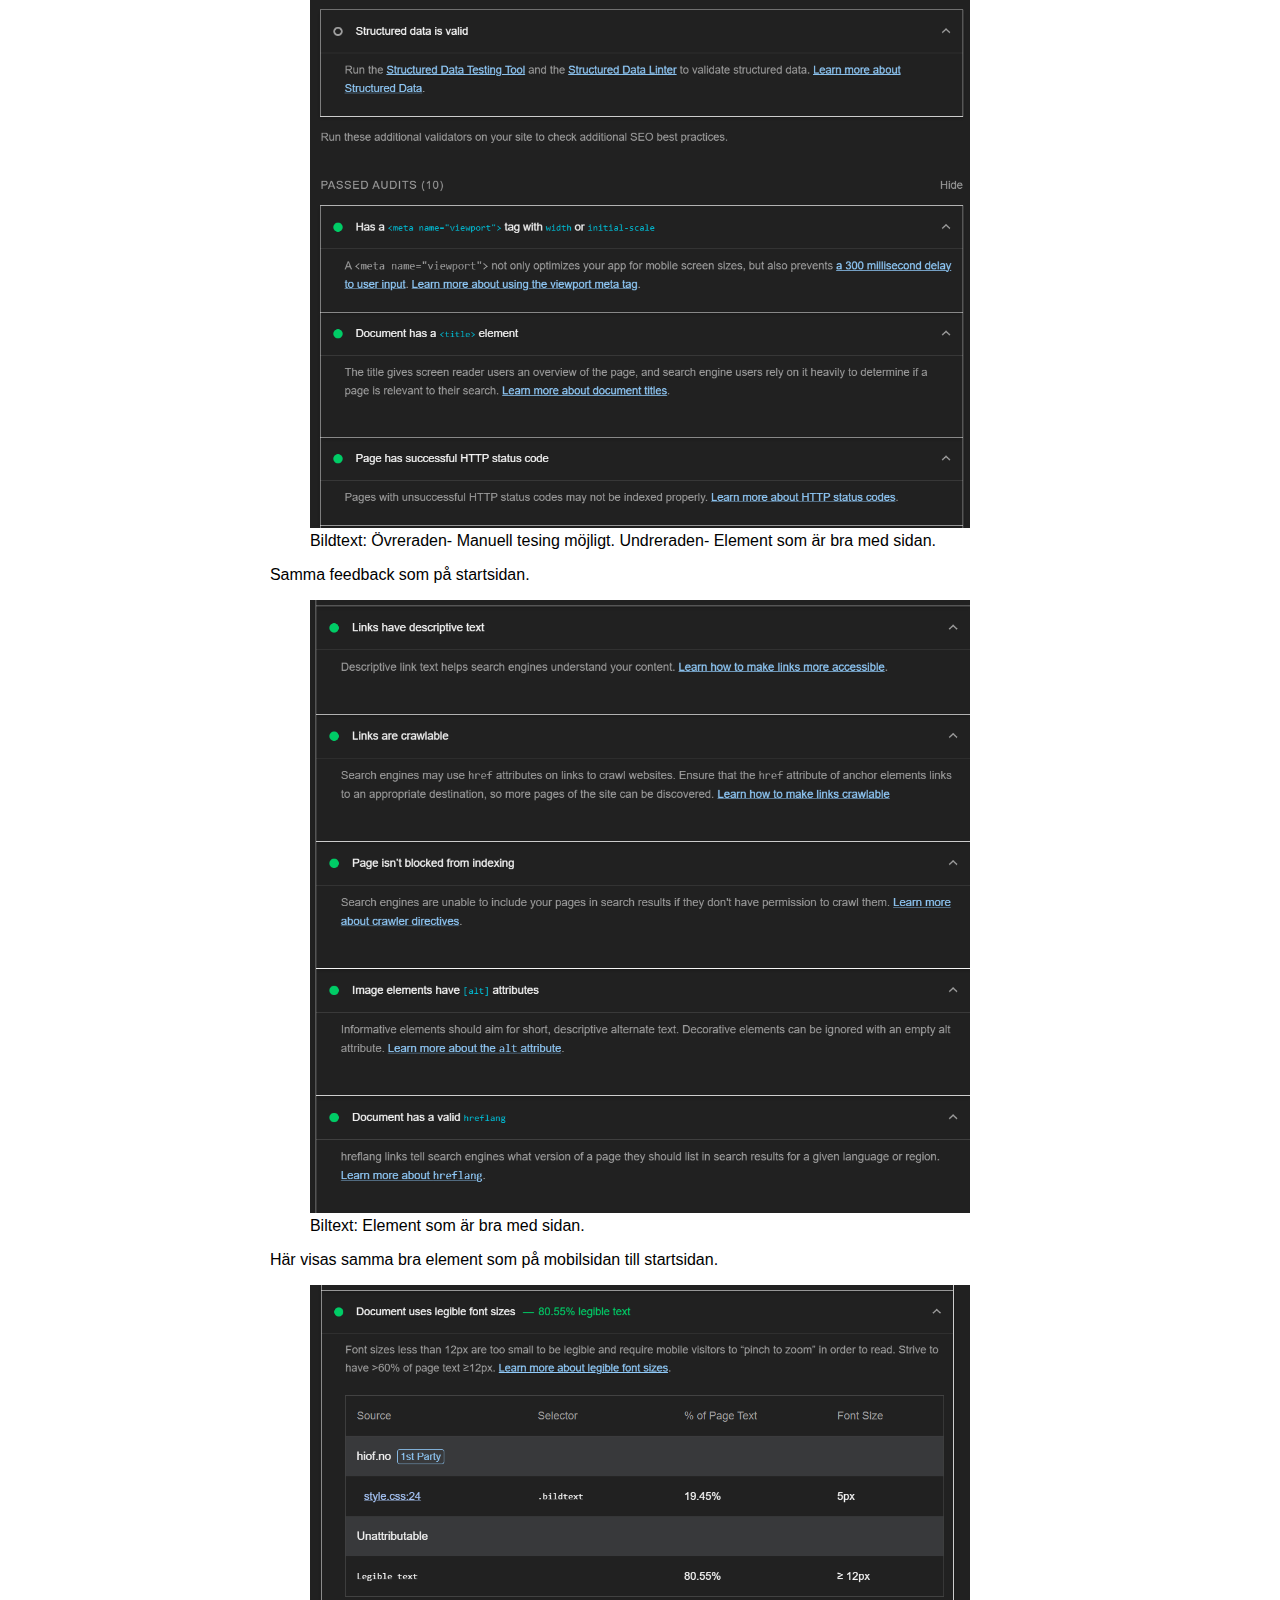
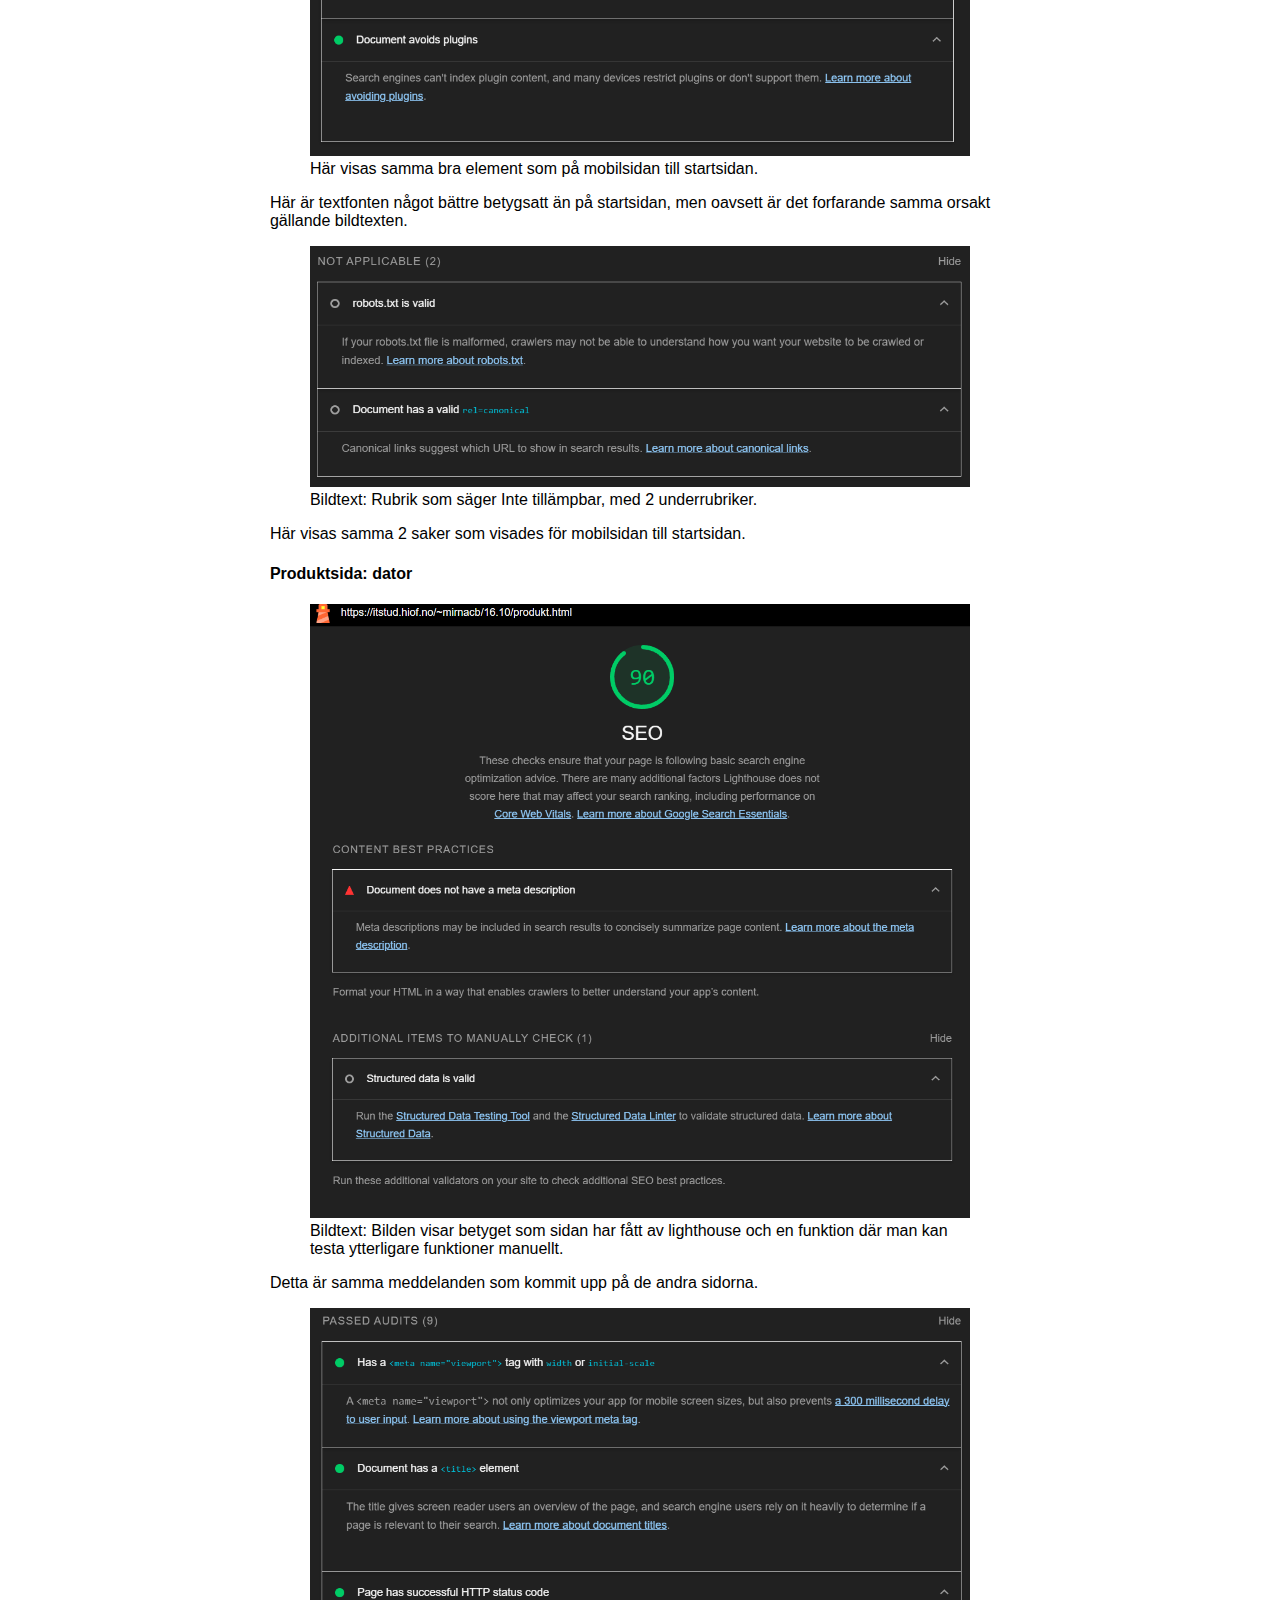
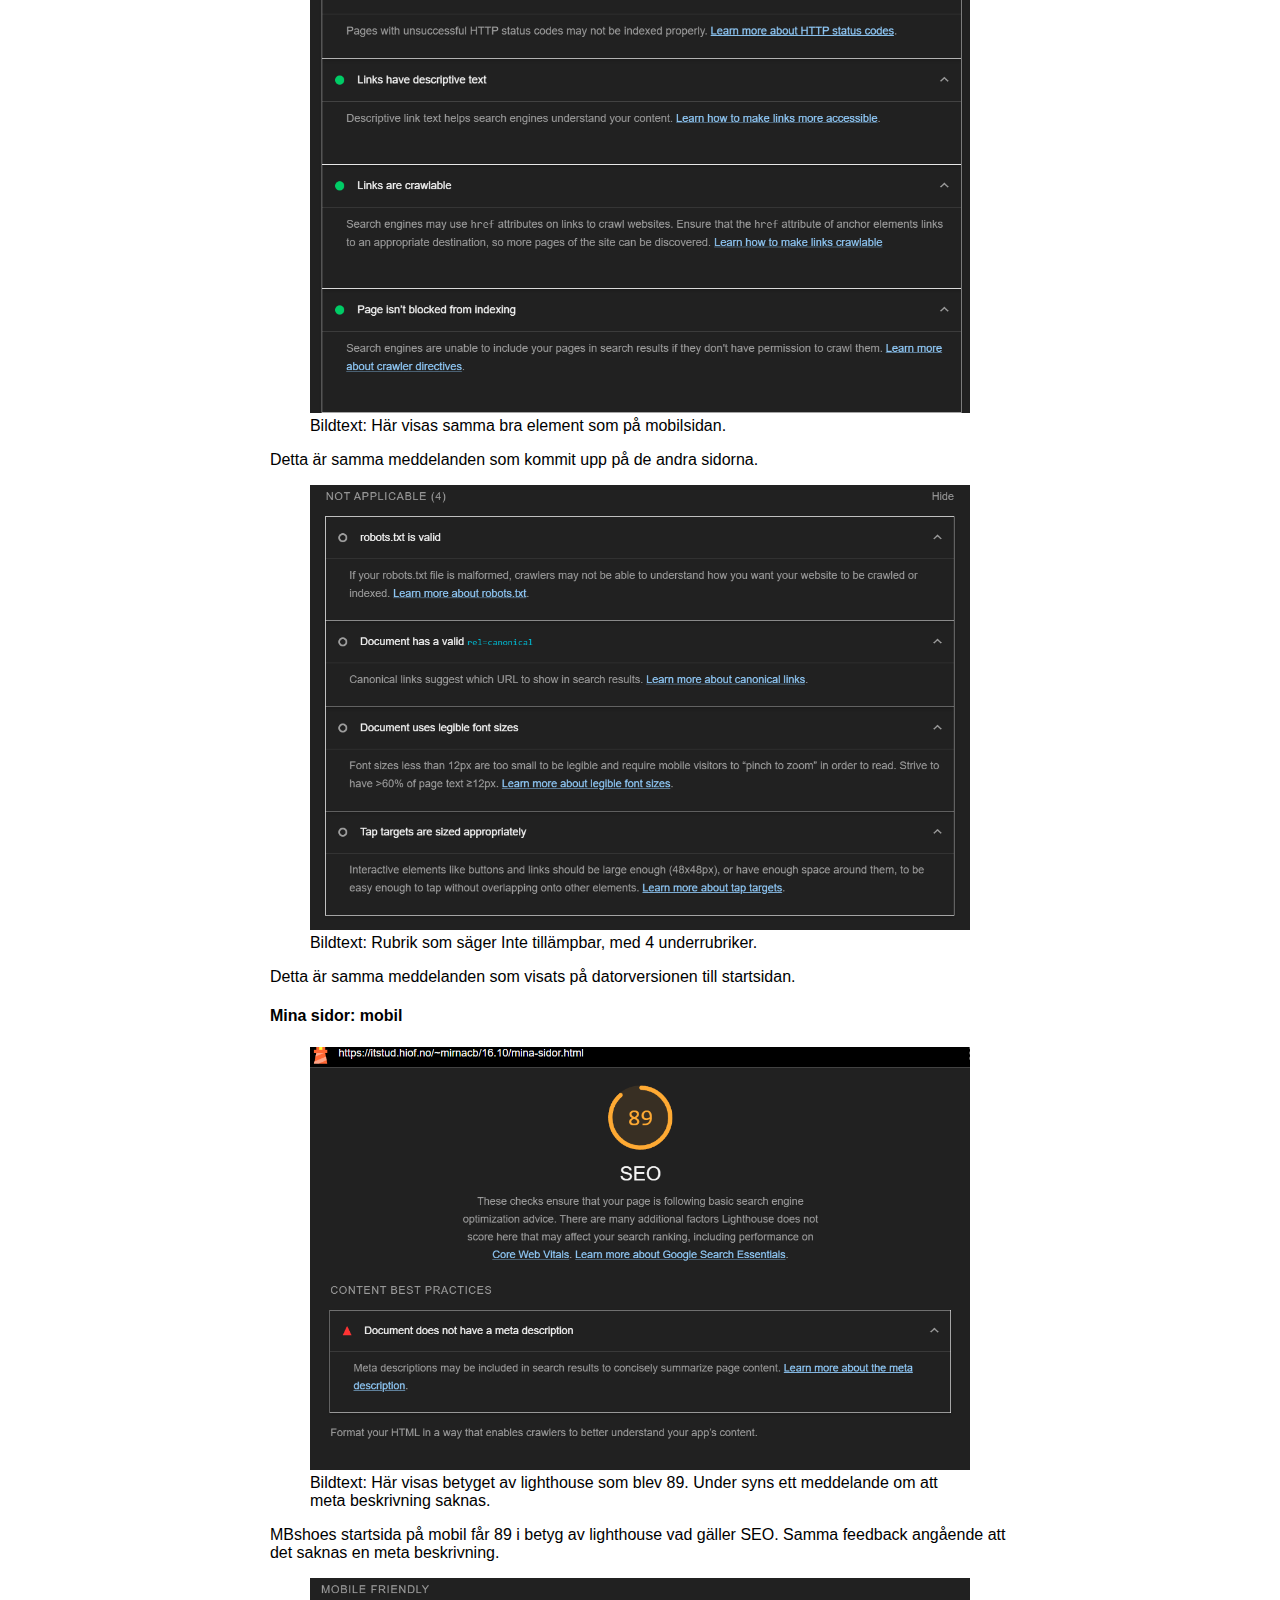
<file: analys.html>
<!DOCTYPE html>
<html lang="sv">
 <head>
    <meta charset="UTF-8">
    <meta name="viewport" content="width=device-width, initial-scale=1.0">
    <meta name="author" content="Mirna Buntic">
    <meta name="description" content="Detta är Mbshoes analyssida som handlar om SEO och UU.">
    <meta name="keywords" content="Sneakers, Damskor, Herrskor, Startsida, Shoppa">
    <!--Metadata för Facebook och instagram-->
    <meta property="og:title" content="MBshoe">
    <meta property="og:description" content="Detta är Mbshoes analyssida som handlar om SEO och UU.">
    <meta property="og:image" content="http://example.com/image.jpg">
    <meta property="og:url" content="https://itstud.hiof.no/~mirnacb/analys.html">
    <meta property="og:type" content="website">
    <!--Slut-->
    <!--Metadata för Twitter-->
    <meta name="twitter:card" content="summary_large_image">
    <meta name="twitter:title" content="MBshoe">
    <meta name="twitter:description" content="Detta är Mbshoes analyssida som handlar om SEO och UU.">
    <meta name="twitter:image" content="http://example.com/image.jpg">
    <meta name="twitter:url" content="https://itstud.hiof.no/~mirnacb/analys.html">
    <!--Slut-->
    <link rel="stylesheet" href="https://necolas.github.io/normalize.css/8.0.1/normalize.css" type="text/css">
    <link href="css/font/css/fontawesome.css" rel="stylesheet">
    <link href="css/font/css/brands.css" rel="stylesheet">
    <link href="css/font/css/solid.css" rel="stylesheet">
    <link rel="stylesheet" href="css/style.css" type="text/css">
    <title>MBshoe: Bra och informativa analyser för dig som vill lära sig om SEO och UU.</title>
 </head>
    <body>
        <div id="grid-container">
            <header>
                 <nav>
                       <span><a href="index.html" id="logo">MBshoe</a></span>

                       <section id="left-nav">
                           <div>
                               <i id="ham" class="fa-solid fa-bars" style="color: #ffffff;" role="img" aria-haspopup="true" aria-expanded="false" aria-label="Tryck för att få upp meny."></i>
                               <i id="ma-glass" class="fa-solid fa-magnifying-glass" style="color:#ffffff;" aria-label="Tryck för att kunna söka på hemsidan."></i>
                           </div>
                       </section>

                       <section id="right-nav">
                           <div>
                               <a href="#" aria-label="Länk till en sida där du har alla dina gillade produkter." ><i class="fa-solid fa-heart" style="color: #ffffff;"></i></a>
                               <a href="mina-sidor.html" aria-label="Länk till mina-sidor."><i class="fa-solid fa-user" style="color: #ffffff;"></i></a>
                               <a href="#" aria-label="Länk till kundvagnen och ut-checkning."><i class="fa-solid fa-bag-shopping" style="color: #ffffff;"></i></a>
                           </div>
                       </section>
        
                       <form method="get" action="/search" aria-haspopup="true">
                           <label for="search" aria-label="Tryck för att kunna söka på sidan." ></label>
                           <input type="text" id="search" name="search" placeholder="Sök...">
                        </form>

                     <ul class="navbar">
                        <li><a href="#" aria-label="Länk till MBshoes sida med skonyheter.">Nyheter</a></li>
                        <li><a href="#" aria-label="Länk till MBshoes sida med alla rea-artiklar." >REA</a></li>
                        <li><a href="#" aria-label="Länk till MBshoes sida för damskor.">Damskor</a></li>
                        <li><a href="#" aria-label="Länk till MBshoes sida för herrskor." >Herrskor</a></li>
                        <li><a href="#" aria-label="Länk till MBshoes sida för barnskor." >Barnskor</a></li>
                        <li><a href="#" aria-label="Länk till MBshoes sida med alla skotillbehör.">Skotillbehör</a></li>
                        <li><a href="analys.html" aria-label="Länk till MBshoes analyssida.">Analys</a></li>
                     </ul>
                 </nav>
                </header>
           <main id="analys">
                <h1>Analys av MBshoes hemsida</h1>

                <section id="Innehållsförteckning">
                   <h2>Innehållsförteckning</h2>
                   <ol>
                     <li>Nyckelord-undersökning</li>
                     <li>SEO</li>
                     <li>UU</li>
                     <li>Tabell</li>
                     <li>Förbättring av MBshoe</li>
                     <li>Resultat efter förbättring</li>
                     <li>Tillgänglighet</li>
                     <li>Microdata och Rich Results</li>
                     <li>Meta och SOME</li>
                     <li>Slutord</li>
                     <li>Källhänvisning</li>
                   </ol>
               </section>

               <section id="Nyckelord-undersökning">
                   <h3>1. Nyckelord-undersökning</h3>
                   <p>Nyckelord är viktiga att identifiera på din hemsida för att öka sökmotoroptimeringen (SEO).</p>
                   <article id="Sneakers">
                       <h4>Sneakers</h4>
                       <figure>
                         <img src="img/intresse-sneakers.png" alt="En graf över hur intresset över tid har sett ut angångde nyckelordet; Sneakers.">
                         <figcaption>Bildtext: En graf över intresset för sökordet Sneakers.</figcaption>
                       </figure>

                       <figure>
                         <img src="img/delområde-sneakers.png" alt="En karta som visar hur stor andel sökningarna på Sneakers har varit i de olika länen i Sverige. Vid sidan av kartan visas en lista av länen, följande av andelen sökningar. Värderna beräknas på en skala 0-100.">
                         <figcaption>Bildtext: En karta som visar andelen sökningar på Sneakers i Sveriges län.</figcaption>
                       </figure>
                       <p>Det första nyckelordet jag har valt ut är ordet sneakers. Sneakers är ett ord som inte är väldigt unikt i sig, men eftersom hemsidan i stort sett bara riktar in sig på denna typ av skor så blir det oavsett något mer unikt än de sidorna som har ett större utval av skotyper. Eftersom just sneakers är huvuddelen av hemsidans försäljning så vill jag ändå säga att detta ordet är väldigt relevant och unikt för just denna hemsidan vilket gör att det är passande att ha som nyckelord. Som kan ses på bilderna har sneakers en väldigt hög andel sök i de största delarna av Sverige och fortsatt relativt hög andel sök i resten av landet. Söken är vanligast i april vilket kan förklaras naturligt eftersom det är då det är mest säsong för dessa skor.</p>
                   </article>

                   <article id="Damskor/Herrskor">
                        <h4>Damskor/Herrskor</h4>
                        <figure>
                          <img src="img/Damskor.png" alt="En karta som visar hur stor andel sökningarna på Damskor har varit i de olika länen i Sverige. Vid sidan av kartan visas en lista av länen, följande av andelen sökningar. Värderna beräknas på en skala 0-100.">
                          <figcaption>Bildtext: En karta som visar andelen sökningar på Damskor i Sveriges län.</figcaption>
                        </figure>

                        <figure>
                          <img src="img/Herrskor.png" alt="En karta som visar hur stor andel sökningarna på Herrskor har varit i de olika länen i Sverige. Vid sidan av kartan visas en lista av länen, följande av andelen sökningar. Värderna beräknas på en skala 0-100.">
                          <figcaption>Bildtext: En karta som visar andelen sökningar på Herrskor i Sveriges län.</figcaption>    
                        </figure>
                        <p>Två andra nyckelord som jag tänkte kunde vara relevanta till min hemsida är Damskor och Herrskor. Dessa två kategorier är båda ofta sökta på, men ordet Herrskor är faktiskt en del mer sökt på än Damskor. Jag tycker dessa ord passar bra som nyckelord eftersom jag har länkar direkt från startsidan som tar dig till dessa kategorier med en gång. De är kanske inte så unika men trots allt väldigt relevanta och mycket använda av mig i länkar.</p>
                    </article> 

                    <article id="Startsida">
                        <h4>Startsida</h4>
                        <figure>
                            <img src="img/startsida.nyckelord.png" alt="En graf och en karta som visar intresset av sökordet; startsida.">
                            <figcaption>Bildtext: En karta som visar andelen sökningar på Startsida i Sveriges län.</figcaption>
                        </figure>
                        <p>Detta kanske inte har lika stor andel sök, men sökningarna har trots allt stor spridning över landet och det är ett ord som jag använder mycket i länkar på min sida.</p>
                    </article>

                    <article>
                        <h4></h4>
                        <figure>
                            <img src="img/shoppa.nyckelord.png" alt="En graf och en karta som visar intresset av sökordet; Shoppa.">
                            <figcaption>Bildtext: En karta som visar andelen sökningar på Startsida i Sveriges län.</figcaption>
                        </figure>
                        <p>Shoppa är ett ord som är mycket använt på MBshoes sida i både länkar och knappar vilket gör det till ett passande sökord. Ordet har också bra sökandel i flera delar av Sverige och det är väldigt spritt geografiskt.</p>
                    </article>
                </section>

               <section id="seo">
                   <h3>2. SEO (sökmotoroptimering)</h3>
                   <p>SEO är en förkortning för det engelska begreppet Search Engine Optimization. För att sammanfatta begreppet betyder det att man vill optimera sin hemsida för att bli synlig högt i en sökmotors sökresultat. (sitea.se)</p>
                    <!--https://www.sitea.se/vad-ar-seo/"-->
                   <p>För att uppnå detta krävs det mycket arbete inom flera aspekter. I den här analysen kommer jag att undersöka några av dessa.</p>
                   <h4>Analys med hjälp av Lighthouse</h4>
                   <p>Lighthouse är ett hjälpmedel av Google för att testa bland annat SEO-vänligheten på en hemsida.</p>

                   <article id="Startsida.mobil">
                     <h4>Startsida: mobil</h4>
                     <figure>
                      <img src="img/mobilstart1.png" alt="Valde intsällningar för att analysera min hemsida med lighthouse. Inställningar- mode:navigation, categories:SEO, device:mobile.">
                      <figcaption>Bildtext: Inställningarna som är på för att göra analysen av SEO med hjälp av lighthouse.</figcaption>
                     </figure>
                     <p>Här är inställningarna jag har gjort på alla mobilsidor som ska analyseras.</p>

                     <figure>
                      <img src="img/mobilstart2.png" alt="Bilden visar att MBshoe har fått 90 i betyg av lighthouse. Under betyget står det att en Meta beskrivning saknas i dokumentet.">
                      <figcaption>Bildtext: Betyg av lighthouse.</figcaption>
                     </figure>
                     <p>MBshoes startsida på mobil får 90 i betyg av lighthouse vad gäller SEO. En feedback som sidan ger är att det saknas en meta beskrivning.</p>

                     <figure>
                      <img src="img/mobilstart3.png" alt="Bilden visar att lighthouse menar att sidans ikoner inte är tillräckligt stora.">
                      <figcaption>Bildtext: Lighthouse menar att ikonerna inte är tillräckligt stora.</figcaption>
                     </figure>
                     <p>Här kommer mer feedback vad gäller ikonerna som borde vara minst 48x48px enligt lighthouse, medans mina endast var 27x27px. Det borde också gärna läggas till mer padding runt ikonerna så att man får större yta att trycka på. </p>

                     <figure>
                      <img src="img/mobilstart4.png" alt="Bilden visar att man kan testa fler funktioner manuellet. Under detta segment visas flera element på sidan som är bra: metatag, title, HTTP.">
                      <figcaption>Bildtext: Övreraden- Manuell tesing möjligt. Undreraden- Element som är bra med sidan.</figcaption>
                     </figure>
                     <p>Här kommer positiv feedback om meta tagen viewport, title elementet och HTTP. Metatagen hjälper bland annat till att optimalisera sidan för mobilanvändare. Title elementet är bra för folk som använder sig av textuppläsare för att kunna navigera sig på vilken sida man befinner sig på. Det är också bra vad gäller SEO eftersom att Google gillar när man får en uppfattning av sidan innan man har tryckt sig in på den.</p>

                     <figure>
                      <img src="img/mobilstart5.png" alt="Bilden visar flera element på sidan som är bra: länkar med beskrivande text, länkar är möjliga för crawler, sidan är inte blockerad för indexing, bilder har alt attribut, giltig hreflang">
                      <figcaption>Biltext: Element som är bra med sidan.</figcaption>
                     </figure>
                     <p>På denna bild ser vi ytterliggare mer positiv feedback om att länkarna har beskrivande text, om att crawlers lätt kommer sig runt på sidan, att sidan inte är blockad från indexing, att bilderna har alt attribut och att dokumentet har giltig hreflang. Att länkarna har en beskrivande text är bra för alla som använder hemsidan eftersom den beskriver vart man kommer om man trycker på länken. Crawlers är de som går runt på din hemsida för att se hur bra den är och eventuellt hjälpa dig att komma närmare googles första sida. I indexet samlas all information om din sida, så om den inte är blockerad är det en fördel. Om bilderna har ett alt attribut är det bra för de som använder uppläsningsverktyg eftersom att det är en beskrivande text av bilden. Hreflang innebär spårket man har valt på sidan så att sökmotorerna vet vilken version som ska visas.</p>

                     <figure>
                      <img src="img/mobilstart6.png" alt="Bilden visar att textfonten på sidan är 76.18% riktig och att dokumentet undviker plugins.">
                      <figcaption>Bildtext: Textfonten är 76.18% riktig. Dokumentet undviker plugins.</figcaption>
                     </figure>
                     <p>Här visas en bild på att textfonten är mestadels riktig, men med undantag av 23.82%. Detta kan enkelt förklaras med att classen som jag valt att kalla bildtext är i mycket liten fontstorlek. Detta är eftersom jag helst inte ville att det skulle synas, men att det var obligatoriskt för oblig 3. I övrigt har jag använt mig av en fontsize på minst 12px som är rekomenderat.</p>

                     <figure>
                      <img src="img/mobilstart7.png" alt="Bilden visar en text som säger Inte tillämpbar med följande 2 kategorier: robot.txt är giltig och dokumentet har giltig rel=canonial">
                      <figcaption>Bildtext: Rubrik som säger Inte tillämpbar, med 2 underrubriker.</figcaption>
                     </figure>
                     <p>Här finns två grejer som inte är tillämpbara, det vill säga inte finns i dokumentet. Det finns ingen beskrivning för vart crawlersarna kan gå, vilket jag dock inte anser som ett problem då jag inte har någon speciell ordning som jag föredrar att de ska gå. Inte heller har jag lagt till vilka länkar som borde synas på google.</p>
                   </article>

                   <article id="Startsida.dator">
                     <h4>Startsida: dator</h4>
                     <figure>
                       <img src="img/datortstart1.png" alt="Valde intsällningar för att analysera min hemsida med lighthouse. Inställningar- mode:navigation, categories:SEO, device:desktop.">
                       <figcaption>Bildtext: Inställningarna som är på för att göra analysen av SEO med hjälp av lighthouse.</figcaption>
                     </figure>
                     <p>Här har jag gjort samma inställningar som första analysen, utom device där jag ändrade till desktop.</p>

                     <figure>
                        <img src="img/datorstart2.png" alt="Bilden visar att MBshoe har fått 90 i betyg av lighthouse. Under betyget står det att en Meta beskrivning saknas i dokumentet.">
                        <figcaption>Bildtext: Betyg av lighthouse.</figcaption>
                     </figure>
                     <p>MBshoes startsida på dator får också 90 i betyg. Samma text om meta som stog på mobil finns kvar på dator.</p>

                     <figure>
                        <img src="img/datorstart3.png" alt="Bilden visar flera element på sidan som är bra: metatag, title, HTTP, beskrivande länkar, länkar som kan crawlas.">
                        <figcaption>Biltext: Element som är bra med sidan.</figcaption>
                     </figure>
                     <p>Här visas samma bra element som på mobilsidan.</p>

                     <figure>
                        <img src="img/datorstart4.png" alt="Bilden visar flera element som är bra: sidan är inte blockad från indexing, bilderna har alt attributet, dokumentet har giltigt hreflang, dokumentet undviker plugins.">
                        <figcaption>Biltext: Element som är bra med sidan.</figcaption>
                     </figure>
                     <p>Här visas samma bra element som på mobilsidan.</p>

                     <figure>
                        <img src="img/datorstart5.png" alt="Bilden visar en text som säger Inte tillämpbar med följande 4 kategorier: robot.txt är giltig, dokumentet har giltig rel=canonial, dokumentet har bra textstorlek, tryckmoment har bra storlek.">
                        <figcaption>Bildtext: Rubrik som säger Inte tillämpbar, med 4 underrubriker.</figcaption>
                     </figure>
                     <P>Här finns de samma två grejer som inte är tillämpbara + 2st nya. De två nya menar att textfonten inte är tillräckligt stor, även här är det på grund av den bildtexten som jag egentligen inte ville ha med. Det andra handlar om att tryckbara element så som knappar ska ha en större yta att trycka på.</P>
                   </article>

                   <article id="Produktsida.mobil">
                     <h4>Produktsida: mobil</h4>
                     <figure>
                        <img src="img/mobilprodukt1.png" alt="Bilden visar att MBshoe har fått 90 i betyg av lighthouse. Under betyget står det att en Meta beskrivning saknas i dokumentet och att 89% av sidan är mobile friendly med tanke på storleken av knappar och så vidare.">
                        <figcaption>Även produktsidan för mobil fick 90 i betyg. Under betyget står det om storleken på knapparna.</figcaption>
                     </figure>
                     <p>Bilden visar att MBshoe har fått 90 i betyg av lighthouse. Under betyget står det att en Meta beskrivning saknas i dokumentet och att 89% av sidan är mobile friendly med tanke på storleken av knappar och så vidare.</p>

                     <figure>
                        <img src="img/mobilprodukt2.png" alt="Bilden visar att man kan testa fler funktioner manuellet. Under detta segment visas flera element på sidan som är bra: metatag, title, HTTP.">
                        <figcaption>Bildtext: Övreraden- Manuell tesing möjligt. Undreraden- Element som är bra med sidan.</figcaption>
                     </figure>
                     <p>Samma feedback som på startsidan.</p>

                     <figure>
                        <img src="img/mobilprodukt3.png" alt="Bilden visar flera element på sidan som är bra: beskrivande länkar, länkar som kan crawlas, att sidan är inte blockad från indexing, bilderna har alt attributet, dokumentet har giltigt hreflang.">
                        <figcaption>Biltext: Element som är bra med sidan.</figcaption>
                     </figure>
                     <p>Här visas samma bra element som på mobilsidan till startsidan.</p>

                     <figure>
                        <img src="img/mobilprodukt4.png" alt="Bilden visar 2 element som är bra med sidan. 80.55% har bra fontsize, men classen som heter bildtext har fontsize under 12px och är därför inte godkänd">
                        <figcaption>Här visas samma bra element som på mobilsidan till startsidan.</figcaption>
                     </figure>
                     <p>Här är textfonten något bättre betygsatt än på startsidan, men oavsett är det forfarande samma orsakt gällande bildtexten.</p>

                     <figure>
                        <img src="img/mobilprodukt5.png" alt="Bilden visar en text som säger Inte tillämpbar med följande 2 kategorier: robot.txt är giltig och dokumentet har giltig rel=canonial">
                        <figcaption>Bildtext: Rubrik som säger Inte tillämpbar, med 2 underrubriker.</figcaption>
                     </figure>
                     <p>Här visas samma 2 saker som visades för mobilsidan till startsidan.</p>
                   </article>

                   <article id="Produktsida.dator">
                     <h4>Produktsida: dator</h4>
                     <figure>
                        <img src="img/datorprodukt1.png" alt="Bilden visar att MBshoe har fått 90 i betyg av lighthouse. Under betyget står det att en Meta beskrivning saknas i dokumentet och att man kan testa fler funktioner manuellet.">
                        <figcaption>Bildtext: Bilden visar betyget som sidan har fått av lighthouse och en funktion där man kan testa ytterligare funktioner manuellt.</figcaption>
                     </figure>
                     <p>Detta är samma meddelanden som kommit upp på de andra sidorna.</p>

                     <figure>
                        <img src="img/datorprodukt2.png" alt="Bilden visar flera element på sidan som är bra: metatag, title, HTTP, att sidan är inte blockad från indexing, bilderna har alt attributet, dokumentet har giltigt hreflang, beskrivande länkar.">
                        <figcaption>Bildtext: Här visas samma bra element som på mobilsidan.</figcaption>
                     </figure>
                     <p>Detta är samma meddelanden som kommit upp på de andra sidorna.</p>

                     <figure>
                        <img src="img/datorprodukt3.png" alt="Bilden visar en text som säger Inte tillämpbar med följande 4 kategorier: robot.txt är giltig, dokumentet har giltig rel=canonial, dokumentet har bra textstorlek, tryckmoment har bra storlek.">
                        <figcaption>Bildtext: Rubrik som säger Inte tillämpbar, med 4 underrubriker.</figcaption>
                     </figure>
                     <P>Detta är samma meddelanden som visats på datorversionen till startsidan.</P>
                   </article>

                   <article id="Mina-sidor.mobil">
                     <h4>Mina sidor: mobil</h4>
                     <figure>
                        <img src="img/mobilmina1.png" alt="Bilden visar att MBshoe har fått 89 i betyg av lighthouse. Under betyget står det att en Meta beskrivning saknas i dokumentet.">
                        <figcaption>Bildtext: Här visas betyget av lighthouse som blev 89. Under syns ett meddelande om att meta beskrivning saknas.</figcaption>
                     </figure>
                     <p>MBshoes startsida på mobil får 89 i betyg av lighthouse vad gäller SEO. Samma feedback angående att det saknas en meta beskrivning.</p>

                     <figure>
                        <img src="img/mobilmina2.png" alt="Bilden visar att lighthouse menar att sidans ikoner inte är tillräckligt stora.">
                        <figcaption>Bildtext: Lighthouse menar att ikonerna är för små.</figcaption>
                     </figure>
                     <p>Här är samma text som på de andra mobilsidorna om att ikonerna är för små.</p>

                     <figure>
                        <img src="img/mobilmina3.png" alt="Bilden visar att man kan göra extra manuella checkar av sidan och flera element som är bra med sidan. Dessa är Metatag, title HTTP.">
                        <figcaption>Bildtext: Manueller checkar av sidan är möjligt. Flera bra element på sidan visas.</figcaption>
                     </figure>
                     <p>Detta är de samma elementen som visats tidigare.</p>

                     <figure>
                        <img src="img/mobilmina4.png" alt="Bilden visar bra element på sidan; beskrivande länkar, att länkarna kan crawlas, indexing är inte blockat, dokumentet har giltig hreflang.">
                        <figcaption>Bildtext: Bilden visar sidans bra element.</figcaption>
                     </figure>
                     <P>Detta är de samma elementen som visats tidigare.</P>

                     <figure>
                        <img src="img/mobilmina5.png" alt="Bilden visar 2 bra element på sidan; 100% bra fontsize och att dokumentet undviker plugins.">
                        <figcaption>Bildtext: Bilden visar sidans bra element.</figcaption>
                     </figure>
                     <p>Här säger lighthouse att sidan har 100% på fontsize, vilket inte stämmer. Även här har jag gjort bildtexten väldigt liten vilket som nämnts tidigare var med vilje.</p>

                     <figure>
                        <img src="img/mobilmina6.png" alt="Här visas 3 element som inte finns på sidan; robots.txt, alt attribut, giltig rel=canonical.">
                        <figcaption>Bildtext: Element som saknas på sidan.</figcaption>
                     </figure>
                     <p>Alla element som visas är de samma utom det som gäller alt attributet. Lighthouse menar att det saknas alt attribute, men eftersom det inte finns några bilder på denna sida så antar jag att de menar för länkar och ikoner och så vidare.</p>
                   </article>

                   <article id="Mina-sidor.dator">
                     <figure>
                        <img src="img/datormina1.png" alt="Bilden visar att betyget för sidan är 89, att meta beskrivning saknas och att manuella checka kan göras.">
                        <figcaption>Bildtext: Betyget på sidan är 89. Meta beskrivning saknas och manuell check är möjlig.</figcaption>
                     </figure>
                     <p>Samma meddelanden som tidigare.</p>

                     <figure>
                        <img src="img/datormina2.png" alt="Bilden visar flera element på sidan som är bra: metatag, title, HTTP, att sidan är inte blockad från indexing, dokumentet har giltigt hreflang, beskrivande länkar.">
                        <figcaption>Biltext: Element som är bra med sidan.</figcaption>
                     </figure>
                     <p>Samma meddelanden som tidigare.</p>

                     <figure>
                        <img src="img/datormina3.png" alt="Här visas 5 element som saknas. robots.txt, alt attribut, giltig rel=canonical, liten fontsize, tryckmoment för små.">
                        <figcaption>Bildtext: Element som saknas på sidan.</figcaption>
                     </figure>
                     <p>Samma meddelanden som tidigare.</p>
                   </article>

                   <h3>Chatgpt: SEO-analys</h3>
                   <p>Här ska jag med hjälp av Chatgpt få en granskning av min hemsida utifrån SEO och därefter feedback.</p>

                   <article id="chatgpt-seo-startsida">
                     <h4>Chatgpt: Startsida</h4>
                     <figure>
                        <img src="img/chatgpt.seo1.png" alt="En lista som Chatgpt har gjort om SEO-vänlighet på MBshoes startsida: 1. Meta-taggar 2. Länkar och bilder 3. Laddhastighet 4. Mobilanpassning 5. URL-struktur 6. Användarvänlighet. Efter följer feddback på varje punkt.">
                        <figcaption>Bildtext: Lista som Chatgpt har gjort om SEO-vänlighet på MBshoe.</figcaption>
                     </figure>
                     <p>Följande kommer en punktlista över vad som kan förbättras enligt Chatgpt. Listan har ingen betydande ordning.</p>
                     <ul>
                        <li>Det första som Chatgpt menar att jag ska lägga till i koden är fler nyckelord i titlen på sidan. Detta ska jag prioritera och genomföra senare i analysen.</li>
                        <li>Efter det vill den att jag ska lägga till ankartext för att förtydliga navigationen i mina länkar. Detta gör jag i den mån det går, i vissa länkar vill jag helt enkelt inte ha någon ankartext. Här kommer jag istället att lägga till ett alt/ARIA- attribut för att göra det mer tillgängligt för användare med textuppläsare.</li>
                        <li>På mobilanpassning står det att jag inte har mobilanpassat sidan vilket inte stämmer. Jag har utgått ifrån mobile-first och därför kodat allt utifrån mobilperspektivet för att sedan datoranpassa sidan med hjälp av media queries.</li>
                        <li>Enligt Chatgpt borde jag också förbättra url:erna genom att lägga till fler nyckelord. Detta kommer jag att prioritera eftersom det är en viktig del av SEO.</li>
                     </ul>

                     <figure>
                        <img src="img/chatgpt.seo2.png" alt="Fortsättningen på den lista som Chatgpt har gjort om SEO-vänlighet på MBshoes startsida: 7. Länkstruktur 8. Canonical-taggar 9. Sitemap.xml och robots.txt 10. Säkerhet(HTTPS).">
                        <figcaption>Bildtext: Fortsättning på listan som Chatgpt har gjort om SEO-vänlighet på MBshoe.</figcaption>
                     </figure>
                     <p>Följande kommer fortsättningen av en punktlista över vad som kan förbättras enligt Chatgpt. Listan har ingen betydande ordning.</p>
                     <ul>
                        <li>En feedback som Chatgpt gett mig är att jag ska se till att de interna länkarna är relevanta och pekar riktigt. Vad jag kan se är att mina länkar pekar åt riktigt håll, bara att jag inte alltid har länkat vissa produkter överhuvudtaget utan bara lagt "#" eftersom den sidan saknas.</li>
                        <li>Chatgpt vill också att jag inkluderar canonical-taggar eftersom jag har flera länkar som länkar till samma plats. Detta är inte något jag kommer lägga tid på i denna analys eftersom anledningen till att det är dubbla länkar endast är för att jag använt samma bilder flera gånger.</li>
                        <li>Efter detta föreslår den att jag borde inkludera en sitemap.xml fil och en robots.txt fil för att hjälpa sökmotornerna att indexera mitt innehåll och styra crawlingen. Detta är något som rekommenderas, men är inte extremt nödvändigt eftersom jag inte har någon preferens på vart jag vill ha crawling. Därför väljer jag att fokusera på annan feedback till att börja med och komma tillbaka till detta om det finns tid. Jag kommer dock att strukturera sidan med hjälp av microdata och metadata i dokumentet.</li>
                        <li>Sista feedbacken handlar bara om HTTPS, men det får jag genom skolans it.stud och filezilla, så det är inget jag tänker över just nu.</li>
                     </ul>
                   </article>

                   <article id="chatgpt-seo-produktsida">
                     <h4>Chatgpt: Produktsida</h4>
                     <figure>
                        <img src="img/chatgpt.seo.prod.png" alt="Lista som Chatgpt har gjort om SEO-vänlighet på MBshoes produktsida: 1. Meta-beskrivning 2. Rubrikstruktur 3. Länktexter 4. Alt-attribut för bilder 5. Canonicaltag 6. Valda färger och storlekar 7. Responsiv design 8. Sitemap.xml och robots.txt 9. Länkar till interna sidor 10. SEO-vänliga URL:er.">
                        <figcaption>Bildtext: Lista som Chatgpt har gjort om SEO-vänlighet på MBshoe.</figcaption>
                     </figure>
                     <p>Följande kommer en punktlista över vad som kan förbättras enligt Chatgpt. Listan har ingen betydande ordning.</p>
                     <ul>
                        <li>Först och främst vill chatgpt att jag lägger till en Meta-beskrivning, alltså en beskrivning av sidans innehåll. Detta kommer jag att förbättra och skriva mer om senare.</li>
                        <li>Förbättrad hierarki bland rubrikerna är viktigt så att textuppläsaren förstår viktigheten av innehållet. Detta vet jag att jag har sett bort ifrån, men ska se till att fixa detta senare i analysen.</li>
                        <li>Mer beskrivande alt-texter till bilder är ett av feedbacken jag fick. Jag har ganska beskrivande texter just nu, men vid mån av tid ska jag göra de ytterligare tydligare.</li>
                        <li>Chatgpt vill att jag använda canonical-taggen för att hantera mina dubbla länkar.</li>
                        <li>Här tipsar chatgpt mig om att använda sökord i funktionen där man ändrar färg och storlek.</li>
                        <li>Bra länktexter mellan sidorna anser jag att jag har redan. Det var ett krav på vad länkarna skulle heta i oblig 3 och därför heter de så.</li>
                     </ul>
                  </article>

                   <article id="chatgpt-seo-mina-sidor">
                     <h4>Chatgpt: Mina sidor</h4>
                     <figure>
                      <img src="img/chatgpt.mina-sidor.png" alt="Lista som Chatgpt har gjort om SEO-vänlighet på MBshoes mina-sidor: 1. Titel 2. Meta-taggar 3. Länkande stilmallar 4. Navigationsmeny 5. Bilder 6. Länkar 7. Responsiv design 8. Footer 9. Script för responsiv design 10. Innehåll 11. Sökmotoroptimering.">
                      <figcaption>Bildtext: Lista som Chatgpt har gjort om SEO-vänlighet på MBshoe.</figcaption>
                     </figure>
                     <p>Följande kommer en punktlista över vad som kan förbättras enligt Chatgpt. Listan har ingen betydande ordning.</p>
                     <ul>
                        <li>Metadata, nyckelordsoptimering och schema-markeringar är 3 saker som kan öka synligheten i sökmotorerna och som jag ska implementera under analysens gång.</li>
                     </ul>
                   </article>
               </section>

               <section id="UU">
                   <h3>3. UU (Accessibility)</h3>
                   <p>Universell utformning betyder att bland annat tjänster, som hemsidor, ska kunna användas av en så stor målgrupp som möjligt utan annan anpassning och/eller specialutformning. Detta är ett krav för alla länder som antagit konventionen
                    om rättigheter för personer med funktionsnedsättning och ett EU direktiv. (rattfranborjan.nu)</p>
                    <!--https://rattfranborjan.nu/wp-content/uploads/2019/02/UniversellUtformningKort.pdf-->
                   <p>För att uppnå detta finns riktlinjer som kallas WCAG (Web Content Accessibility Guidelines) med tre olika nivåer; A, AA och AAA. Dessa riktlinjer är framtagna för bland annat webutvecklare och ska hjälpa till att uppnå tillgänligthet (accessebility) för alla. För att ha en så bra hemsida som möjligt ska nivå AAA uppfyllas. (thegeneration.se)</p>
                   <!--https://thegeneration.se/vad-ar-wcag/-->
                   <h4>Analys med hjälp av Webaim</h4>

                   <article id="Startsida.uu">
                     <h4>Startsida</h4>
                     <figure>
                        <img src="img/startsida.uu1.png" alt="Webaim visar en summering av bra och dåliga element utifrån ett UU perspektiv. 11 fel, 12 varningar, 29 struktuella element, 0 kontrast fel, 11 funktioner, 0 ARIA.">
                        <figcaption>Bildtext: 6 olika kategorier med bra och dåliga aspekter av MBshoes, gällande UU.</figcaption>
                       </figure>
                       <p>Det finns 6 aspekter som Webaim bedömer utifrån; fel, varningar, struktuella element, kontrast fel, funktioner, ARIA. Av dessa fick MBshoe 11 fel, 12 varningar, 29 struktuella element, 0 kontrast fel, 11 funktioner, 0 ARIA.</p>

                       <figure>
                        <img src="img/startsida.uu2.png" alt="En översikt över fel och varningar på sidan.">
                        <figcaption>Bildtext: En översikt över fel och varningar på sidan.</figcaption>
                       </figure>

                       <figure>
                        <img src="img/startsida.uu3.png" alt="En lista över ordningen som textuppläsaren ska navigera sig genom. Alltså vad som ska läsas upp först och sedan ordningen efter det.">
                        <figcaption>Bildtext: En lista över ordningen som textuppläsaren ska navigera sig genom.</figcaption>
                       </figure>
                       <p>Här är början på en lista som fortsätter fram till nummer 43. Jag har gått igenom hela listan och sett att alla element som ska läsas upp är i riktig ordning. Därav går jag inte så ingående i detta.</p>

                       <figure>
                        <img src="img/startsida.uu4.png" alt="Här visas att inga kontrastfel har uppdagats. Godkänt i både WCAG AA och WCAG AAA.">
                        <figcaption>Bildtext: Mätning i kontrastfel.</figcaption>
                       </figure>
                       <p>På denna bilden visas att MBshoes startsida inte har några kontrastfel och är godkänd i både WCAG AA och WCAG AAA. Enligt EU är det krav på att sidan ska ha godkänt i minst WCAG AA, så när sidan till och med mäter WCAG AAA:s krav är detta är väldigt bra.</p>

                       <h5>Olika varningar och felmeddelanden</h5>

                       <figure>
                        <img src="img/startsida.uu5.png" alt="En varning om att en h1 rubrik saknas på sidan.">
                        <figcaption>Bildtext: En varning om h1.</figcaption>
                       </figure>
                       <p>En varning om att en h1 rubrik saknas på sidan kommer upp längst upp över sidans header. Detta är en indikation om att textuppläsaren inte vet vad som är viktigast och bör läsas först. Detta har jag valt att ignorera eftersom jag började sidan med en sorts reklam och jag trodde då att man inte kunde ha den som en h1 rubrik, men nu vet jag och ska ändra på detta.</p>

                       <figure>
                        <img src="img/startsida.uu6.png" alt="Felmeddelande om en tom label-tag.">
                        <figcaption>Bildtext: Felmeddelande gällande en label-tag.</figcaption>
                       </figure>
                       <p>Ett felmeddelande gällande att labeltagen är tom kommer upp vid sökfunktionen. Detta beror på att jag har satt en label över input. För att få bort denna error provade jag mig fram till några ändringar och kom fram till att jag helt enkelt bara kan ta bort labeltagen och istället byta ut input type=text till input type=search istället.</p>

                       <figure>
                        <img src="img/startsida.uu7.png" alt="Ett felmeddelande om att en tom länk finns längst upp i headern på alla ikonerna.">
                        <figcaption>Bildtext: Ett felmeddelande om en tom länk.</figcaption>
                       </figure>
                       <p>Här får jag upp felmeddelanden på alla ikoner i headern. Detta beror på att länken är tom eftersom jag inte namngett ikonen. När en ikon inte har ett namn är det svårt för folk med textuppläsare att förstå vad ikonen ska betyda. Jag tänker att en bra ändring är att lägga till ett namn, men att göra texten osynlig eftersom jag inte gillar designen som blir om jag lägger till detta.</p>

                       <figure>
                        <img src="img/startsida.uu8.png" alt="Felmeddelande om en tom knapp (pilarna som finns över sidans sliders).">
                        <figcaption>Bildtext: Felmeddelande om tomma knappar.</figcaption>
                       </figure>
                       <p>Ett felmeddelande syns på alla knappar över mina sliders för olika produkter. Webaim menar att knapparna är tomma eller saknar betydande text därför måste jag lägga till en text som säger för exempel "höger" för att förtydliga vart man kommer om man trycker på knappen. Här tänker jag också samma om designen som på förra problemet.</p>

                       <figure>
                        <img src="img/startsida.uu9.png" alt="En varning vid produkten Converse som säger; överflödig länk.">
                        <figcaption>Bildtext: En varning om överflödig länk.</figcaption>
                       </figure>
                       <p>En varning om överflödig länk kommer upp vid båda produkt bilderna om Converse i mina sliders. Webaim menar att två länkar upprepar sig och Webaims förslag på lösning är att ta bort den ena länken för att sidan inte ska ha upprepade moment. För att vara ärlig så orkade jag inte lägga in fler bilder när jag skulle göra mina sliders till oblig 3 och därför tog jag bara samma sliders och la in de på nytt. Detta är inget jag hade gjort om jag hade en riktig hemsida, men eftersom detta bara är ett skolarbete så var jag inte lika noga med vilka produkter som skulle synas eftersom jag bara skulle göra en prototyp av en riktig hemsida.</p>

                       <figure>
                        <img src="img/startsida.uu10.png" alt="En varning om för liten text kommer upp vid alla bildtexter.">
                        <figcaption>Bildtext: En varning om för liten text.</figcaption>
                       </figure>
                       <p>Här kommer det upp en varning om för liten bildtext vid alla bilder, vilket jag redan har förklarat grunden till i min SEO-undersökning.</p>

                       <figure>
                        <img src="img/startsida.uu11.png" alt="Ett felmeddelande om att en tom länk i footern finns på alla ikonerna.">
                        <figcaption>Bildtext: Ett felmeddelande om en tom länk.</figcaption>
                       </figure>
                       <p>Samma felmeddelande som på ikonerna i headern kommer upp nere i footern.</p>
                   </article>

                   <article id="Produktsida.uu">
                     <h4>Produktsida</h4>
                     <figure>
                      <img src="img/produktsida.uu1.png" alt="Webaim visar en summering av bra och dåliga element utifrån ett UU perspektiv. 9 fel, 6 varningar, 23 struktuella element, 0 kontrast fel, 7 funktioner, 0 ARIA.">
                      <figcaption>Bildtext: 6 olika kategorier med bra och dåliga aspekter av MBshoes, gällande UU.</figcaption>
                     </figure>
                     <p>Det är samma 6 aspekter som bedöms här och av dessa fick MBshoe 11 fel, 12 varningar, 29 struktuella element, 0 kontrast fel, 11 funktioner, 0 ARIA på sin produktsida.</p>

                     <figure>
                      <img src="img/produktsida.uu2.png" alt="En varning om att en rubrik nivå är hoppad över. Denna varning står i första bilden i slidern längst nere på sidan.">
                      <figcaption>Bildtext: En varning gällande rubriken.</figcaption>
                     </figure>
                     <p>Webaim menar att jag har hoppat över en så kallad heading level, vilket jag förstår eftersom jag hoppat över h3. Jag har nämligen haft en h4 efter en h2 och därför kan det förvirra textuppläsare eftersom den får svårt att förstå viktigheten av texten.</p>
                   </article>

                   <article id="Mina-sidor.uu">
                     <h4>Mina sidor</h4>
                     <figure>
                        <img src="img/mina.uu1.png" alt="Webaim visar en summering av bra och dåliga element utifrån ett UU perspektiv. 7 fel, 2 varningar, 24 struktuella element, 1 kontrast fel, 2 funktioner, 0 ARIA.">
                        <figcaption>Bildtext: 6 olika kategorier med bra och dåliga aspekter av MBshoes, gällande UU.</figcaption>
                     </figure>
                     <p>Det är samma 6 aspekter även här som bedöms och av dessa fick MBshoe 7 fel, 2 varningar, 24 struktuella element, 1 kontrast fel, 2 funktioner, 0 ARIA på mina sidor.</p>

                     <figure>
                        <img src="img/mina.uu2.png" alt="Felmeddelande angående väldigt låg kontrast i ett av alternativen i listan.">
                        <figcaption>Bildtext: Felmeddelande angående väldigt låg kontrast.</figcaption>
                     </figure>
                     <p>Ett felmeddelande om att det ena alternativet i listan som heter "mina beställningar" har allt för låg kontrast i textfärgen. Färgen är varken godkänd enligt WCAG AA och WCAG AAA vilket är ganska allvarligt. Anledningen till att jag valde så ljus färg var för att förtydliga att det var den sidan man befann sig på. Jag förstår dock problemet för folk med nedsatt syn och kommer därför ändra till den ljusaste godkända färgen för både WCAG AA och WCAG AAA så att alla kan läsa den.</p>

                     <figure>
                        <img src="img/mina.uu3.png" alt="En varning vid logon i footern som säger; överflödig länk.">
                        <figcaption>Bildtext: En varning om överflödig länk.</figcaption>
                     </figure>
                     <p>En varnig om en överflödig länk kommer upp även på denna sidan. Webaim menar här att länken som är kopplad till logon och tar dig till startsidan redan finns. Det stämmer ju eftersom jag har samma i headern, men däremot fick jag bara upp den varningen på mina sidor vilket är lite konstigt eftersom jag har exakt samma koncept på de andra sidorna. Här föreslår Webaim att om möjligt ta bort en av länkarna eftersom det kan vara förvirradne i navigationen för folk med textuppläsare. Detta kommer jag dock inte att göra eftersom jag vill ha kvar denna funktionen och tycker den har mer positiva än negativa egenskaper.</p>

                     <figure>
                        <img src="img/mina.uu4.png" alt="Detaljer om breadcrumbs elementet uppe til vänster på sidan. Webaim visar att kontrasten endast är godkänd enligt WCAG AA men inte för WCAG AAA.">
                        <figcaption>Bildtext: Detaljer om kontrast.</figcaption>
                     </figure>
                     <p>Detta var inget felmeddelande eller varning, men bara något jag valde att undersöka lite närmare efter den förra varningen gällande kontrast. Jag upptäckte att "mina sidor" i mitt breadcrumbs element endast är godkänt enligt WCAG AA, men inte WCAG AAA. Detta är inte hela världen eftersom det trots allt är godkänt enligt AA, men jag vill ändå förbättra och underlätta sidan så mycket som möjligt så därför väljer jag att ändå ändra detta för att sidan ska vara så bra anpassat som möjligt för alla användare.</p>
                   </article>

                   <h3>Chatgpt: UU-analys (Universiell utformning)</h3>
                   <p>Här ska jag med hjälp av Chatgpt få en granskning av min hemsida utifrån UU och därefter feedback.</p>

                   <article id="chatgpt-startsida-uu">
                     <h4>Chatgpt: Startsida</h4>
                     <figure>
                        <img src="img/chatgpt.start.uu1.png" alt="Lista som Chatgpt har gjort om UU-vänlighet på MBshoes startsida: 1. Kodens språkdeklaration 2. Metataggar 3. Länkade filer 4. Navigationsmeny 5. Bilder 6. Formulär 7. Händelselyssnare.">
                        <figcaption>Bildtext: Lista som Chatgpt har gjort om UU-vänlighet på MBshoe.</figcaption>
                     </figure>
                     <p>Följande kommer en punktlista över vad som kan förbättras enligt Chatgpt. Listan har ingen betydande ordning.</p>
                     <ul>
                        <li>Tydligare länktexter för att klargöra vart man kommer om man trycker på länkarna. Här ska jag jobba med aria-attribut som förklarar vad som händer om man trycker på länken.</li>
                        <li>Resterande punkter är positiv feedback om det som redan finns på hemsidan. Mer förbättringspotential kommer på nästa bild.</li>
                     </ul>

                     <figure>
                        <img src="img/chatgpt.start.uu2.png" alt="Fyra punkter om förbättringspotential för MBshoes startsida enligt UU-principerna.">
                        <figcaption>Bildtext: Lista som Chatgpt har gjort om UU-vänlighet på MBshoe.</figcaption>
                     </figure>
                     <p>Följande kommer en punktlista över vad som kan förbättras enligt Chatgpt. Listan har ingen betydande ordning.</p>
                     <ul>
                        <li>Det står en punkt om att jag ska se över kontrasten. Chatgpt har inte tillgång till mitt CSS-dokument därför kan den inte veta om kontrasten är godkänd eller inte. Jag ska dock ta hjälp av Webaim och förbättra utifrån resultatet jag fått där.</li>
                        <li>Alternativa texter till ikoner och symboler. För att så stor målgrupp som möjligt ska kunna förstå innehållet bör jag lägga till mer bekrivande alt-text och lägga till aria-attribut.</li>
                     </ul>
                   </article>

                   <article id="chatgpt-produktsida-uu">
                     <h4>Chatgpt: Produktsida</h4>
                     <figure>
                        <img src="img/chatgpt.prod.uu.png" alt="Lista som Chatgpt har gjort om UU-vänlighet på MBshoes produktsida: 1. Meta-taggar och länkar 2. Bildbeskrivningar 3. Ikonanvändning 4. Responsiv design 5. Navigation 6. Språkidentifiering 7. Fotavsnitt. ">
                        <figcaption>Bildtext: Lista som Chatgpt har gjort om UU-vänlighet på MBshoe.</figcaption>
                     </figure>
                     <p>Följande kommer en punktlista över vad som kan förbättras enligt Chatgpt. Listan har ingen betydande ordning.</p>
                     <ul>
                        <li>Även här säger Chatgpt att det är sunt att lägga till ett alt-attribut och/eller en ARIA-label (Accessible Rich Internet Applications) för att tydliggöra för textuppläsaren vad ikonerna betyder.</li>
                        <li>Resten av feedbacken var positiv. DEnna feedback är dock också nyttig att ha eftersom det ger mig bekräftelse på att jag har gjort rätt och kan använda dessa metoder vidare.</li>
                     </ul>
                   </article>

                    <article id="chatgpt-mina-sidor-uu">
                        <h4>Chatgpt: Mina sidor</h4>
                        <figure>
                            <img src="img/chatgpt-mina-uu1.png" alt="Lista som Chatgpt har gjort om UU-vänlighet på MBshoes mina-sidor: 1. Semantisk HTML 2. Tillgängliga bilder 3. Kontrastförhållanden 4. Keyboard navigation 5. ARIA-attribut.">
                            <figcaption>Bildtext: Lista som Chatgpt har gjort om UU-vänlighet på MBshoe.</figcaption>
                        </figure>
                        <p>Följande kommer en punktlista över vad som kan förbättras enligt Chatgpt. Listan har ingen betydande ordning.</p>
                        <ul>
                            <li>Chatgpt kommenterar på att flera interaktiva element inte stöds av tangentbordsnavigering. Detta är för att Chatgpt inte ser min CSS och att jag har annat meny och söksystem där. På mobilversionen år det inte att använda hamburgermenyn med tangentbor, men det är ju för att på datorversionen är det en sökruta istället och den ser jag fungerar om jag inspekterar sidan.</li>
                            <li>Återigen poängteras viktigheten med ARIA-attribut.</li>
                        </ul>

                        <figure>
                            <img src="img/chatgpt-mina-uu2.png" alt="Lista som Chatgpt har gjort om UU-vänlighet på MBshoes mina-sidor: 6. Formulär 7. Responsiv design 8. Teknisk tillgänglighet 9. Testa med skärmläsare 10. Sociala medieikoner.">
                            <figcaption>Bildtext: Lista som Chatgpt har gjort om UU-vänlighet på MBshoe.</figcaption>
                        </figure>
                        <p>Följande kommer en punktlista över vad som kan förbättras enligt Chatgpt. Listan har ingen betydande ordning.</p>
                        <ul>
                            <li>Mer utförlig beskrivning av formulärens funktioner och mening. Detta kan jag uppnå med aria-attribut.</li>
                            <li>De sociala medieikonerna i footern behöver tydligare beskrivning. Ett ARIA-attribut kunde vart nyttigt att lägga in här.</li>
                        </ul>
                    </article>
               </section>

               <section id="tabell">
                 <h3>4. Tabell</h3>
                 <p>Här är en tabell med det sammanställda resultatet från alla sidor. Detta resultat ska hjälpa mig att se och prioritera viktigheten av de olika förbättringspotentialet.</p>
                 <table>
                    <tr>
                      <th>Lighthouse</th>
                      <th>Webaim</th>
                      <th>Chatgpt</th>
                    </tr>
                    <tr>
                      <td>Saknas Meta-beskrivning</td>
                      <td>Saknas h1-tag </td>
                      <td>Saknas Meta-beskrivning</td>
                    </tr>
                    <tr>
                      <td>För små ikoner och för lite padding</td>
                      <td>Tom form label</td>
                      <td>Saknas robots.txt</td>
                    </tr>
                    <tr>
                        <td>För liten bildtext</td>
                        <td>Saknas ankartext för länkar</td>
                        <td>Saknas ankartext för länkar</td>
                    </tr>
                    <tr>
                        <td>Saknas robots.txt</td>
                        <td>Knappar saknar text</td>
                        <td>Saknas sitemaps.xml</td>
                    </tr>
                    <tr>
                        <td>Saknas rel=canonical</td>
                        <td>Dupplicerad länk</td>
                        <td>Saknas rel=canonical</td>
                    </tr>
                    <tr>
                        <td>För små knappar</td>
                        <td>För liten bildtext</td>
                        <td>Saknas ARIA-attribut för ikoner</td>
                    </tr>
                    <tr>
                        <td>Saknas alt-attribut</td>
                        <td>Fel rubrikhierarki</td>
                        <td>Fel rubrikhierarki</td>
                    </tr>
                    <tr>
                        <td></td>
                        <td>Låg kontrast</td>
                        <td>Saknas nyckelord</td>
                    </tr>
                    <tr>
                        <td></td>
                        <td></td>
                        <td>Mer detaljerad alt-text</td>
                    </tr>
                    <tr>
                        <td></td>
                        <td></td>
                        <td>Mer Metadata</td>
                    </tr>
                    <tr>
                        <td></td>
                        <td></td>
                        <td>Saknas schema markup</td>
                    </tr>
                    <tr>
                        <td></td>
                        <td></td>
                        <td>Saknas alt-text för ikoner</td>
                    </tr>
                    <tr>
                        <td></td>
                        <td></td>
                        <td>Interaktiva element stöds inte av tangentbordsnavigering</td>
                    </tr>
                    <tr>
                        <td></td>
                        <td></td>
                        <td>Saknas beskrivning av formulären</td>
                    </tr>
                  </table>
               </section>

               <section id="Förbättring">
                  <h3>5. Förbättring av MBshoe</h3>
                  <article id="lista-bättre">
                     <p>Här kommer en lista över alla förbättringstilltak:</p>
                      <ul>
                         <li>Lagt till Meta-beskrivning.</li>
                         <li>Lagt till nyckelord.</li>
                         <li>Skrivit en bättre och mer detaljerad titel.</li>
                         <li>Förstorat ikonerna.</li>
                         <li>Förstorat bildtext.</li>
                         <li>Förstorat knapparna.</li>
                         <li>Lagt till h1-tagg.</li>
                         <li>Fixat rubrikhierarkin.</li>
                         <li>Lagt till aria-label.</li>
                         <li>Lagt till alt-attribut.</li>
                         <li>Ändrat kontrasten så att den är godkänd av alla.</li>
                        </ul>
                    </article>
                    <article id="meta-beskrivning">
                        <h4>Meta-beskrivning, nyckelord och titel</h4>
                        <p>Här har jag lagt till relevanta nyckeolrd för alla sidor, samt beskrivit vad sidorna innehåller. Jag har även ändrat på titlen så att den blir mer informativ och intressant.</p>
                       <figure>
                           <img src="img/meta-start.png" alt="Head i HTML-dokumnet som visar meta-beskrivning, titel, nyckelord och så vidare för startsdian.">
                           <figcaption>Bildtext: Head i HTML för startsidan.</figcaption>
                        </figure>
                        <figure>
                           <img src="img/meta-prod.png" alt="Head i HTML-dokumnet som visar meta-beskrivning, titel, nyckelord och så vidare för produktsidan.">
                           <figcaption>Bildtext: Head i HTML för produktsidan.</figcaption>
                        </figure>
                        <figure>
                           <img src="img/meta-mina-sidor.png" alt="Head i HTML-dokumnet som visar meta-beskrivning, titel, nyckelord och så vidare för mina-sidor.">
                           <figcaption>Bildtext: Head i HTML för mina sidor.</figcaption>
                        </figure>
                    </article>
                    <article id="stora">
                        <h4>Förstorat ikoner, bildtext och knappar</h4>
                        <p>Jag har gjort hjärtat på produktsidan i den storleken som Lighthouse rekommenderade, alltså 48x48px. I mina sliders gjorde jag de också större men inte lika stora eftersom det såg konstigt ut.</p>
                     <figure>
                         <img src="img/heart-big.png" alt="CSS av hjärtat på produktsidan.">
                         <figcaption>Bildtext: CSS av hjärtat på produktsidan.</figcaption>
                     </figure>
                     <figure>
                         <img src="img/heart2-big.png" alt="CSS av hjärtarna på sliders.">
                         <figcaption>Bildtext: CSS av hjärtarna i sliders.</figcaption>
                     </figure>

                     <p>Jag förstorade pilara över mina sliders, men inte till 48px eftersom de blev allt för stora då.</p>
                     <figure>
                         <img src="img/prev.next.png" alt="CSS av pilarna över sliders.">
                         <figcaption>Bildtext: CSS av pilarna över sliders.</figcaption>
                     </figure>

                     <p>Ikonerna i headerna förstorade jag också, men samma var det här med att storleken 48px blev allt för stor så jag tog lite mindre.</p>
                     <figure>
                         <img src="img/css-ikoner.png" alt="CSS av ikonerna i header.">
                         <figcaption>Bildtext: CSS av ikonerna i header.</figcaption>
                     </figure>

                     <p>På mina sidor förstorade jag alla ikoner till 48px och då var jag också tvungen att förstora listan med länkar också eftersom det blev för små i jämförelse annars.</p>
                     <figure>
                         <img src="img/icons.info.big.png" alt="CSS av ikonerna på mina sidor.">
                         <figcaption>Bildtext: CSS av ikonerna på mina sidor.</figcaption>
                     </figure>

                     <p>Ikonerna i footern förstorade jag till 48x48px.</p>
                     <figure>
                        <img src="img/footer-ikon.size.png" alt="CSS av ikonerna i footern.">
                        <figcaption>Bildtext: CSS av ikonerna i footern.</figcaption>
                     </figure>

                     <p>Enligt Lighthouse var bildtexten för liten så jag ändrade den till 12px som var den lägsta rekommenderade font-sizen.</p>
                     <figure>
                        <img src="img/bildtext.png" alt="CSS av bildtext.">
                        <figcaption>Bildtext: CSS av bildtext.</figcaption>
                     </figure>
                     
                     <p>Alla knappar har jag förstorat genom att lägga till mer padding.</p>
                     <figure>
                        <img src="img/shoppa-nu.png" alt="CSS av shoppa-nu-knapp.">
                        <figcaption>Bildtext: CSS av shoppa nu-knapp.</figcaption>
                     </figure>
                     <figure>
                        <img src="img/registrer-knapp-stor.png" alt="CSS av Registrera-knapp.">
                        <figcaption>Bildtext: CSS av registrera-knapp.</figcaption>
                     </figure>

                     <p>Här la jag till aria-label och alt-attribut på alla elemnet som behöver förtydligas. I breadcrums ändrade jag också från "hem" till "startsida" för att få in fler nyckelord.</p>
                     <figure>
                        <img src="img/aria-label-role-header.png" alt="Aria-label för header.">
                        <figcaption>Bildtext: Aria-label för flera element i header.</figcaption>
                     </figure>
                     <figure>
                        <img src="img/aria-slider.png" alt="Aria-label för slider.">
                        <figcaption>Bildtext: Aria-label för sliders.</figcaption>
                     </figure>
                     <figure>
                        <img src="img/aria-userreg-barnskor.png" alt="Aria-label för rea-rutor.">
                        <figcaption>Bildtext: Aria-label för de två rea-rutorna.</figcaption>
                     </figure>
                     <figure>
                        <img src="img/aria-produkt.breadcrumbs.png" alt="Aria-label för produktsidan och ändring i breadcrumbs.">
                        <figcaption>Bildtext: Aria-label för flera element på produktsidan + ändring av breadcrumbs.</figcaption>
                     </figure>
                     <figure>
                        <img src="img/mina-sidor-alt-aria.png" alt="Aria-label och alt-attribut på mina-sidor.">
                        <figcaption>Bildtext: Aria-label och alt-attribut på flera element.</figcaption>
                     </figure>
                     <figure>
                        <img src="img/aria-footer.png" alt="Aria-label på footer-ikonerna.">
                        <figcaption>Bildtext: Aria-label för ikonerna i footern.</figcaption>
                     </figure>

                     <p>Jag ändrade så att det inte finns någon text som inte är godkänd av både WCAG AA och WCAG AAA.</p>
                     <figure>
                        <img src="img/this-page.png" alt="CSS av breadcrumbs.">
                        <figcaption>Bildtext: CSS av breadcrumbs.</figcaption>
                     </figure>
                     <figure>
                        <img src="img/mina-sidor-grey.png" alt="CSS av mina-beställningar-länken.">
                        <figcaption>Bildtext: CSS av mina-beställningar-länken.</figcaption>
                     </figure>
                    </article>
                </section>
                <section id="resultat">
                    <h3>6. Resultat efter förbättring</h3>
                    <article id="Lighthouse-resultat">
                      <h4>Lighthouse-resultat</h4>
                      <p>Resultatet blev 100 på SEO efter förbättring av sidan. Detta är ett resultat jag är väldigt nöjd med eftersom det ökar potentialet att synas på sökmotorernas framsida.</p>
                        <figure>
                            <img src="img/mobil-start.png" alt="Betyg som lighthouse har gett för SEO på MBshoes startsida.">
                            <figcaption>Bildtext: Betyg som lighthouse har gett för SEO på MBshoes startsida för mobil.</figcaption>
                        </figure>

                        <figure>
                            <img src="img/mobil-prod.png" alt="Betyg som lighthouse har gett för SEO på MBshoes produktsida.">
                            <figcaption>Betyg som lighthouse har gett för SEO på MBshoes produktsida för mobil.</figcaption>
                        </figure>

                        <figure>
                            <img src="img/mobil-mina.png" alt="Betyg som lighthouse har gett för SEO på MBshoes mina sidor.">
                            <figcaption>Betyg som lighthouse har gett för SEO på MBshoes mina sidor för mobil.</figcaption>
                        </figure>

                        <figure>
                            <img src="img/dator-start.png" alt="Betyg som lighthouse har gett för SEO på MBshoes startsida.">
                            <figcaption>Betyg som lighthouse har gett för SEO på MBshoes startsida för dator.</figcaption>
                        </figure>

                        <figure>
                            <img src="img/dator-prod.png" alt="Betyg som lighthouse har gett för SEO på MBshoes produktsida.">
                            <figcaption>Betyg som lighthouse har gett för SEO på MBshoes produktsida för dator.</figcaption>
                        </figure>

                        <figure>
                            <img src="img/dator-mina.png" alt="Betyg som lighthouse har gett för SEO på MBshoes mina sidor.">
                            <figcaption>Betyg som lighthouse har gett för SEO på MBshoes mina sidor för dator.</figcaption>
                        </figure>
                    </article>
                    <article id="Webaim-resultat">
                      <h4>Webaim-resultat</h4>
                      <p>Även på Webaim fick MBshoe väldigt bra betyg med endast en kvarstående varning om dubbla länkar. Detta är inte något jag kommer att prioritera i detta arbete, men jag ska ha det i åtanke till nästa prosjekt.</p>

                      <figure>
                        <img src="img/start-uu.png" alt="Betyg som Webaim har gett för SEO på MBshoes startsida.">
                        <figcaption>Bildtext: Betyg som Webaim har gett för SEO på MBshoes startsida.</figcaption>
                      </figure>

                      <figure>
                        <img src="img/start-uu-link.png" alt="Varning om dubbellänk.">
                        <figcaption>Bildtext: Varning om dubbellänk.</figcaption>
                      </figure>

                      <figure>
                        <img src="img/prod-uu.png" alt="Betyg som Webaim har gett för UU på MBshoes produktsida.">
                        <figcaption>Bildtext: Betyg som Webaim har gett för UU på MBshoes produktsida.</figcaption>
                      </figure>

                      <figure>
                        <img src="img/mina-uu.png" alt="Betyg som Webaim har gett för UU på MBshoes mina sidor.">
                        <figcaption>Bildtext: Betyg som Webaim har gett för UU på MBshoes mina sidor.</figcaption>
                      </figure>

                      <figure>
                        <img src="img/mina-uu-link.png" alt="Varning om dubbellänk.">
                        <figcaption>Bildtext: Varning om dubbellänk.</figcaption>
                      </figure>
                    </article>
                </section>

                <section id="tillgänglighet">
                  <h3>7. Tillgänglighet</h3>
                  <p>Efter att ha provat hemsidan med hjälp att textuppläsare och tangentbordsnavigering kan jag komma fram till att det generellt fungerade väldigt bra. Tangentbordsnavigering fungerade helt utan några problem och var enkel att använda. Textuppläsaren var och generellt sett bra, med få undantag. Textuppläsaren vägrade att läsa upp ikoner utan funktion. Jag har därför tagit bort dessa attribut på de ikonerna som finns på mina sidor, men som inte går att trycka på. De andra ikonerna som hade en funktion och inte bara design fungerade bra med skärmuppläsare. Jag har nu läst på mer om alt och aria-attribut och förstått att det inte är nödvändigt att lägga beskrivande texter på sådant som inte har funktion, såsom ikoner utan länk eller funktion.</p>
                  <p>Det andra problemet som fanns var att textuppläsaren inte läste upp priset på produkterna. Jag löste detta genom att lägga priset innanför länken och då fungerade det bra. Enda problemet då var att hjärt-ikonen flyttade sig under, men det är ett problem för en annan gång.</p>
                  <p>ARIA-attributet har jag redan lagt in i förra steget, men nu har jag gjort några ändringar/ tillägg som gör sidan ännu mer förstårlig.</p>

                  <figure>
                    <img src="img/aria-ham.png" alt="Screenshot av HTML-dokument där flera aria-element lagts till i koden.">
                    <figcaption>Bildtext: HTML-dokument med nya ändringar av aria-attributet.</figcaption>
                  </figure>
                  <p>Jag har lagt till några aria-attribut i headern för att göra de interaktiva elementen mer förstårliga för användare av textuppläsare. </p>
                </section>

                <section id="microdata">
                    <h3>8. Microdata och Rich Results</h3>
                    <p>I detta segment har jag lagt till relevant microdata för min produktsida. Det finns många anldeningar till att använda microdata, men framförallt underlättar det för sökmotorerna att förstå mitt innehåll på sidan. Vid att göra detta ökar man sökmotoroptimeringen (SEO) och därmed ökar också chanserna att hamna på första sidan på exempelvis Google eller andra sökmotorer.</p>
                    <p>Microdata kan man placera i head eller direkt i body, vilket jag har gjort denna gång. Om man har mycket microdata på sidan så kan det vara mer effektivt att lägga det i head, men eftersom jag inte har så mycket på min sida och är ny på detta så har jag valt att ha det direkt i body för att lära mig hur man använder det korrekt. Detta blir också mer översikligt för min del, men det är en smaksak.</p>
                    <article id="micro">
                      <figure>
                        <img src="img/micro-breadcrumbs.png" alt="Screenshot av HTML-dokument för produktsidan. Microdata för breadcrumbs.">
                        <figcaption>Bildtext: Microdata för breadcrumbs.</figcaption>
                      </figure>
                      <p>Här har jag lagt in microdata för breadcrumbs som förklarar vilken sida man befinner sig på och vilken position alla länkarna har, alltså vilket steg man är på eller vill gå tillbaka till.</p>

                      <figure>
                        <img src="img/micro-prod.png" alt="Screenshot av HTML-dokument för produktsidan. Microdata för produkten.">
                        <figcaption>Bildtext: Microdata för produkten.</figcaption>
                      </figure>
                      <p>Detta är microdata för produkten som beskriver namn, pris, färg och storlek.</p>
                    </article>

                    <article id="rich-results">
                       <p>Jag har validerat min kod som innehåller microdata inne på Googles test för Rich Results.</p>
                       <figure>
                          <img src="img/rich-results.png" alt="Testresultat av Rich Results. Godkänt med varningar som inte är kritiska.">
                          <figcaption>Bildtext: Testresultat av Rich Results.</figcaption>
                       </figure>
                       <p>Resultatet av testet blev godkänt, men med några varningar. Dessa varningar är inte kritiska och när man trycker på de står det att det är valfritt att lägga in, men rekommenderas. Jag har valt att nöja mig med det jag har lagt in eftersom det är det mest nödvändiga. Till framtida prosjekt ska jag ha dessa rekommendationer i åtanke.</p>
                    </article>
                </section>

                <section id="Meta-och-SOME">
                    <h3>9. Meta och SOME</h3>
                    <p>Den mesta metadatan har jag redan lagt in tidigare när jag förbättrade hemsidan. Det som jag lägger in här blir endast author och metadata för SOME(sociala medier).</p>
                    <article id="metaname">
                       <figure>
                           <img src="img/meta-author.png" alt="Metadata för author. Name: Mirna Buntic.">
                           <figcaption>Bildtext: Metadata för author.</figcaption>
                       </figure>
                       <p>Jag la in metadata för author, alltså den som är ansvarig för sidan.</p>
                    </article>

                    <article id="SOME">
                       <p>Här har jag lagt in metadata för Facebook, Instagram och Twitter. Facebook och Instagram använder samma Open Graph-protokoll och därför har jag bara gjort ett sådant. Jag glömde dock att skriva instagram uppe i head när jag tog skärmbilder, men jag har ändrat detta nu.</p>
                       <figure>
                        <img src="img/fb-meta-start.png" alt="Metadata för Facebook och Twitter på startsidan.">
                        <figcaption>Bildtext: Metadata för Facebook, Instagram och Twitter på startsidan.</figcaption>
                       </figure>

                       <figure>
                        <img src="img/fb-meta-prod.png" alt="Metadata för Facebook och Twitter på produktsidan.">
                        <figcaption>Bildtext: Metadata för Facebook, Instagram och Twitter på produktsidan.</figcaption>
                       </figure>

                       <figure>
                        <img src="img/fb-meta-mina.png" alt="Metadata för Facebook och Twitter på mina sidor.">
                        <figcaption>Bildtext: Metadata för Facebook, Instagram och Twitter på mina sidor.</figcaption>
                       </figure>
                    </article>
                </section>

                <section id="slutord">
                    <h3>10. Slutord</h3>
                    <p>Efter denna analys har jag lärt mig viktigheten av SEO och UU för att få en så bra hemsida som möjligt. Jag har utifrån mina upptäckter och feedback från olika verktyg (Lighthouse, Webaim, Chatgpt) kunnat utveckla och förbättra min sida och uppnåt ett resultat jag är mycket nöjd med. Det finns fortfarande förbättrningspotential vad gäller bland annat microdata, robots.txt, rel=canonical och så vidare, men generellt sett är resultatet jag uppnåt på god väg till att bli en bra hemsida. Till framtida prosjekt ska jag ha de olika principerna i åtanke under processen. </p>
                </section>

                <section id="källor">
                    <h3>Källhänvisning</h3>
                    <ul>
                        <li><b>rattfranborjan.nu- </b><a href="//rattfranborjan.nu/wp-content/uploads/2019/02/UniversellUtformningKort.pdf">//rattfranborjan.nu/wp-content/uploads/2019/02/UniversellUtformningKort.pdf</a></li>
                        <li><b>sitea.se- </b><a href="//www.sitea.se/vad-ar-seo/">//www.sitea.se/vad-ar-seo/</a></li>
                        <li><b>thegeneration.se- </b><a href="//thegeneration.se/vad-ar-wcag/">//thegeneration.se/vad-ar-wcag/</a></li>
                    </ul>
                </section>
           </main>
           <footer>
              <p>Analysen är skriven av Mirna Buntic</p>
                <h3><a href="index.html" id="logo-footer">MBshoe</a></h3>
                <nav id="footer-row">
                    <ul class="footer-ul">
                        <li><h4>Om oss</h4></li>
                        <li><a href="#" aria-label="Länk till att se MBshoes närmasta butik.">Hitta närmsta butik</a></li>
                        <li><a href="#" aria-label="Länk till information om Intigritetspolicy.">Intigritetspolicy</a></li>
                        <li><a href="#" aria-label="Länk till information om cookies.">Cookies</a></li>
                        <li><a href="#" aria-label="Länk till information för att söka jobba hos MBshoe.">Jobba hos oss</a></li>
                    </ul>
                    <ul class="footer-ul">
                        <li><h4>Kundservice</h4></li>
                        <li><a href="#" aria-label="Länk till kontaktinformation.">Kontakta oss</a></li>
                        <li><a href="#" aria-label="Länk till information om retur.">Retur</a></li>
                        <li><a href="#" aria-label="Länk till information om leverans och frakt.">Leverans & frakt</a></li>
                    </ul>
                    <ul class="footer-ul">
                        <li><h4>Bli medlem</h4></li>
                        <li><a href="#" aria-label="Länk till information om hur du blir medlem hos MBshoe.">Bli medlem</a></li>
                        <li><a href="#" aria-label="Länk till information om medlemsvillkor.">Medlemsvillkår</a></li>
                        <li><a href="#" aria-label="Länk till information om medlemsförmåner.">Medlemsförmåner</a></li>
                    </ul>
                </nav>
                <nav>
                   <h3>Följ oss</h3>
                   <ul id="footer-icons">
                       <li><a href="#" aria-label="Länk till MBshoes facebooksida."><i class="fa-brands fa-facebook" style="color: #000000;"></i></a></li>
                       <li><a href="#" aria-label="Länk till MBshoes instagramkonto."><i class="fa-brands fa-instagram" style="color: #000000;"></i></a></li>
                       <li><a href="#" aria-label="Länk till MBshoes twitter."><i class="fa-brands fa-twitter" style="color: #000000;"></i></a></li>
                   </ul>
                </nav>   
            </footer>
        </div>
    </body>
</html>
</file>
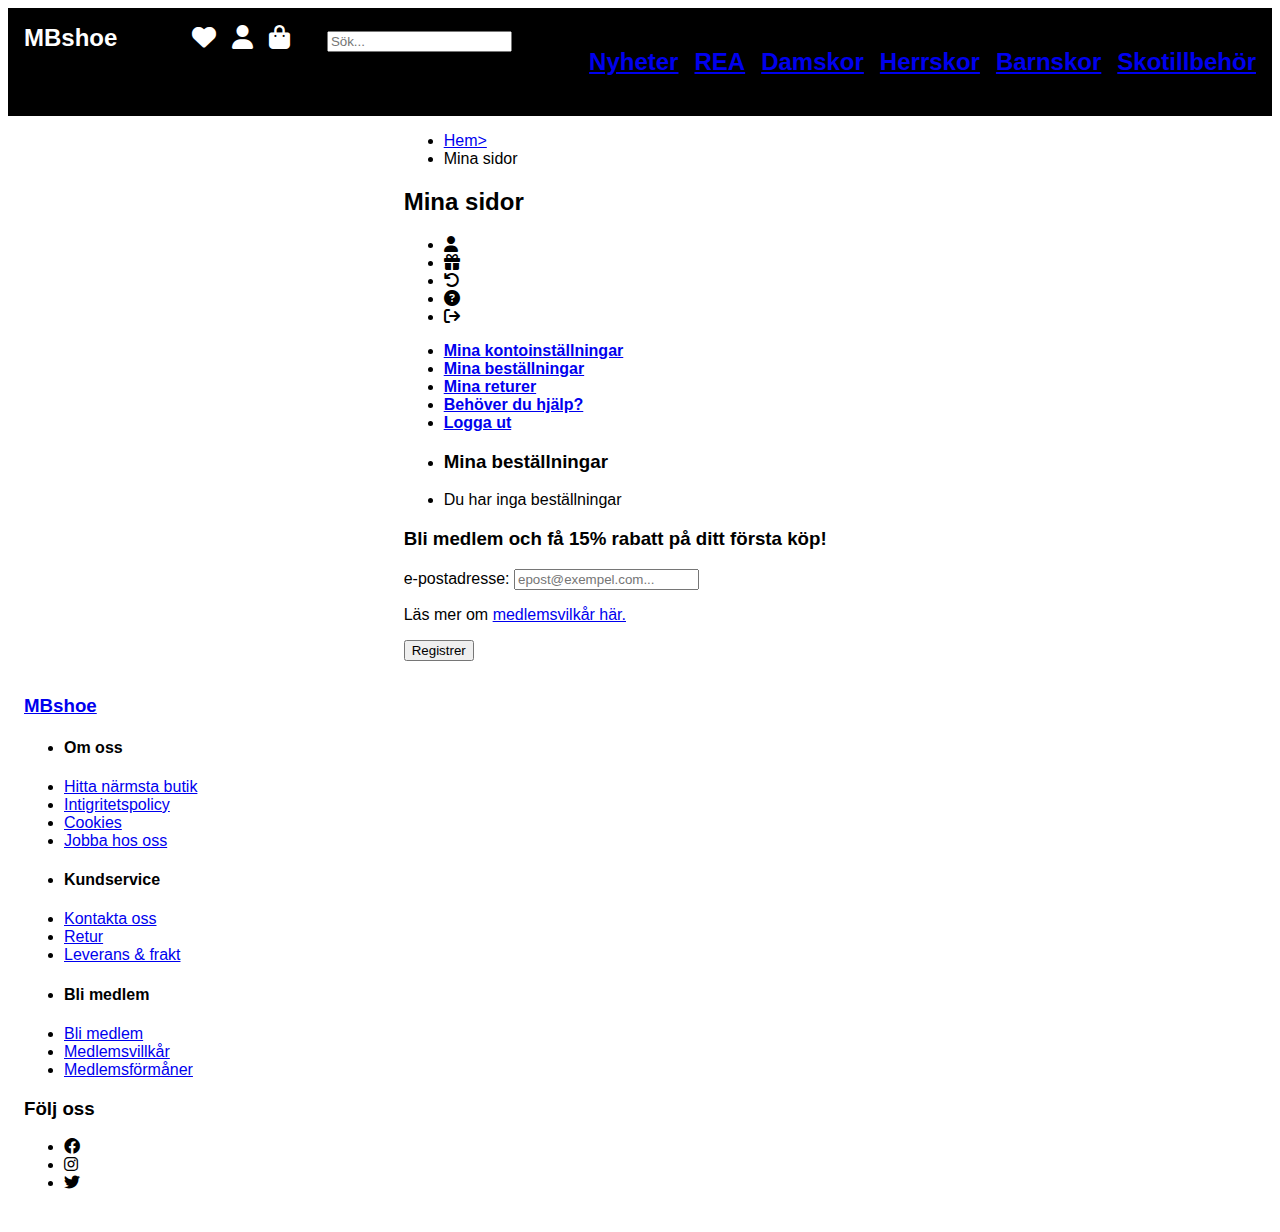
<file: mina-sidor.html>
<!DOCTYPE html>
<html lang="sv">
 <head>
    <meta charset="UTF-8">
    <meta name="viewport" content="width=device-width, initial-scale=1.0">
    <link rel="stylesheet" href="https://necolas.github.io/normalize.css/8.0.1/normalize.css" type="text/css">
    <link href="css/font/css/fontawesome.css" rel="stylesheet">
    <link href="css/font/css/brands.css" rel="stylesheet">
    <link href="css/font/css/solid.css" rel="stylesheet">
    <link rel="stylesheet" href="css/style.css" type="text/css">
    <title>MBshoe-mina sidor</title>
 </head>
    <body>
       <div id="grid-container">
            <header>
                <nav>
                    <span><a href="index.html" id="logo">MBshoe</a></span>

                    <section id="left-nav">
                        <div>
                            <i id="ham" class="fa-solid fa-bars" style="color: #ffffff;"></i>
                            <i id="ma-glass" class="fa-solid fa-magnifying-glass" style="color:#ffffff;"></i>
                        </div>
                    </section>

                    <section id="right-nav">
                        <div>
                            <a href="#"><i class="fa-solid fa-heart" style="color: #ffffff;"></i></a>
                            <a href="mina-sidor.html"><i class="fa-solid fa-user" style="color: #ffffff;"></i></a>
                            <a href="#"><i class="fa-solid fa-bag-shopping" style="color: #ffffff;"></i></a>
                        </div>
                    </section>
            
                    <form method="post" action="#">
                        <label for="search"></label>
                        <input type="text" id="search" name="search" placeholder="Sök...">
                    </form>

                    <ul class="navbar">
                        <li><a href="#">Nyheter</a></li>
                        <li><a href="#">REA</a></li>
                        <li><a href="#">Damskor</a></li>
                        <li><a href="#">Herrskor</a></li>
                        <li><a href="#">Barnskor</a></li>
                        <li><a href="#">Skotillbehör</a></li>
                    </ul>
                </nav>
            </header>
            <main>
                <section>
                    <nav>
                        <ul id="hans-greta">
                            <li><a href="index.html">Hem></a></li>
                            <li class="this-page">Mina sidor</li>
                        </ul>
                    </nav>
                </section>
                <h2 id="rubrik-ms">Mina sidor</h2>
                <section class="list-container">
                        <ul id="icons-info">
                            <li><i class="fa-solid fa-user" style="color: #000000;"></i></li>
                            <li><i class="fa-solid fa-gift" style="color: #000000;"></i></li>
                            <li><i class="fa-solid fa-arrow-rotate-left" style="color: #000000;"></i></li>
                            <li><i class="fa-solid fa-circle-question" style="color: #000000;"></i></li>
                            <li><i class="fa-solid fa-arrow-right-from-bracket" style="color: #000000;"></i></li>
                        </ul>
                        <ul id="profile">
                            <li><a href="#"><b>Mina kontoinställningar</b></a></li>
                            <li><a href="#"><b id="mina-best">Mina beställningar</b></a></li>
                            <li><a href="#"><b>Mina returer</b></a></li>
                            <li><a href="#"><b>Behöver du hjälp?</b></a></li>
                            <li><a href="#"><b>Logga ut</b></a></li>
                        </ul>

                        <ul id="extra">
                            <li><h3>Mina beställningar</h3></li>
                            <li><p>Du har inga beställningar</p></li>
                        </ul>
                </section>

                <section id="user-registration">
                    <article>
                        <form id="user-reg" method="post" action="#" autocomplete="on">
                            <h3>Bli medlem och få 15% rabatt på ditt första köp!</h3>
                            <label for="user-reg-email">e-postadresse:</label>
                            <input type="email" name="user-reg-email" id="user-reg-email" placeholder="epost@exempel.com...">
                            <p>Läs mer om <a href="#">medlemsvilkår här.</a></p>
                            <input type="submit" value="Registrer">
                    </form>
                </article>
                </section>  
            </main>
            <footer>
                <h3><a href="index.html" id="logo-footer">MBshoe</a></h3>
                <nav id="footer-row">
                    <ul class="footer-ul">
                        <li><h4>Om oss</h4></li>
                        <li><a href="#">Hitta närmsta butik</a></li>
                        <li><a href="#">Intigritetspolicy</a></li>
                        <li><a href="#">Cookies</a></li>
                        <li><a href="#">Jobba hos oss</a></li>
                    </ul>
                    <ul class="footer-ul">
                        <li><h4>Kundservice</h4></li>
                        <li><a href="#">Kontakta oss</a></li>
                        <li><a href="#">Retur</a></li>
                        <li><a href="#">Leverans & frakt</a></li>
                    </ul>
                    <ul class="footer-ul">
                        <li><h4>Bli medlem</h4></li>
                        <li><a href="#">Bli medlem</a></li>
                        <li><a href="#">Medlemsvillkår</a></li>
                        <li><a href="#">Medlemsförmåner</a></li>
                    </ul>
                </nav>
                <nav>
                   <h3>Följ oss</h3>
                   <ul id="footer-icons">
                       <li><a href="#"><i class="fa-brands fa-facebook" style="color: #000000;"></i></a></li>
                       <li><a href="#"><i class="fa-brands fa-instagram" style="color: #000000;"></i></a></li>
                       <li><a href="#"><i class="fa-brands fa-twitter" style="color: #000000;"></i></a></li>
                   </ul>
                </nav>   
            </footer>
       </div>        
       <script>
             // Finn navigasjonsmenyen
             let x = document.querySelector(".navbar")
             // Legg til en hendelseslytter for klikk på menyikonet (ham)
             document.getElementById("ham").addEventListener("click", (e) => {
                 // Sjekk om navigasjonsmenyen allerede har klassen "responsive"
                if (x.className === "navbar") {
                     // Hvis ikke, legg til klassen for responsiv meny
                     x.className += " responsive";
                } else {
                 // Hvis den allerede har klassen, fjern den for å gjøre menyen skjult
                     x.className = "navbar"
                }
            })
        </script>
    </body>
</html>
</file>
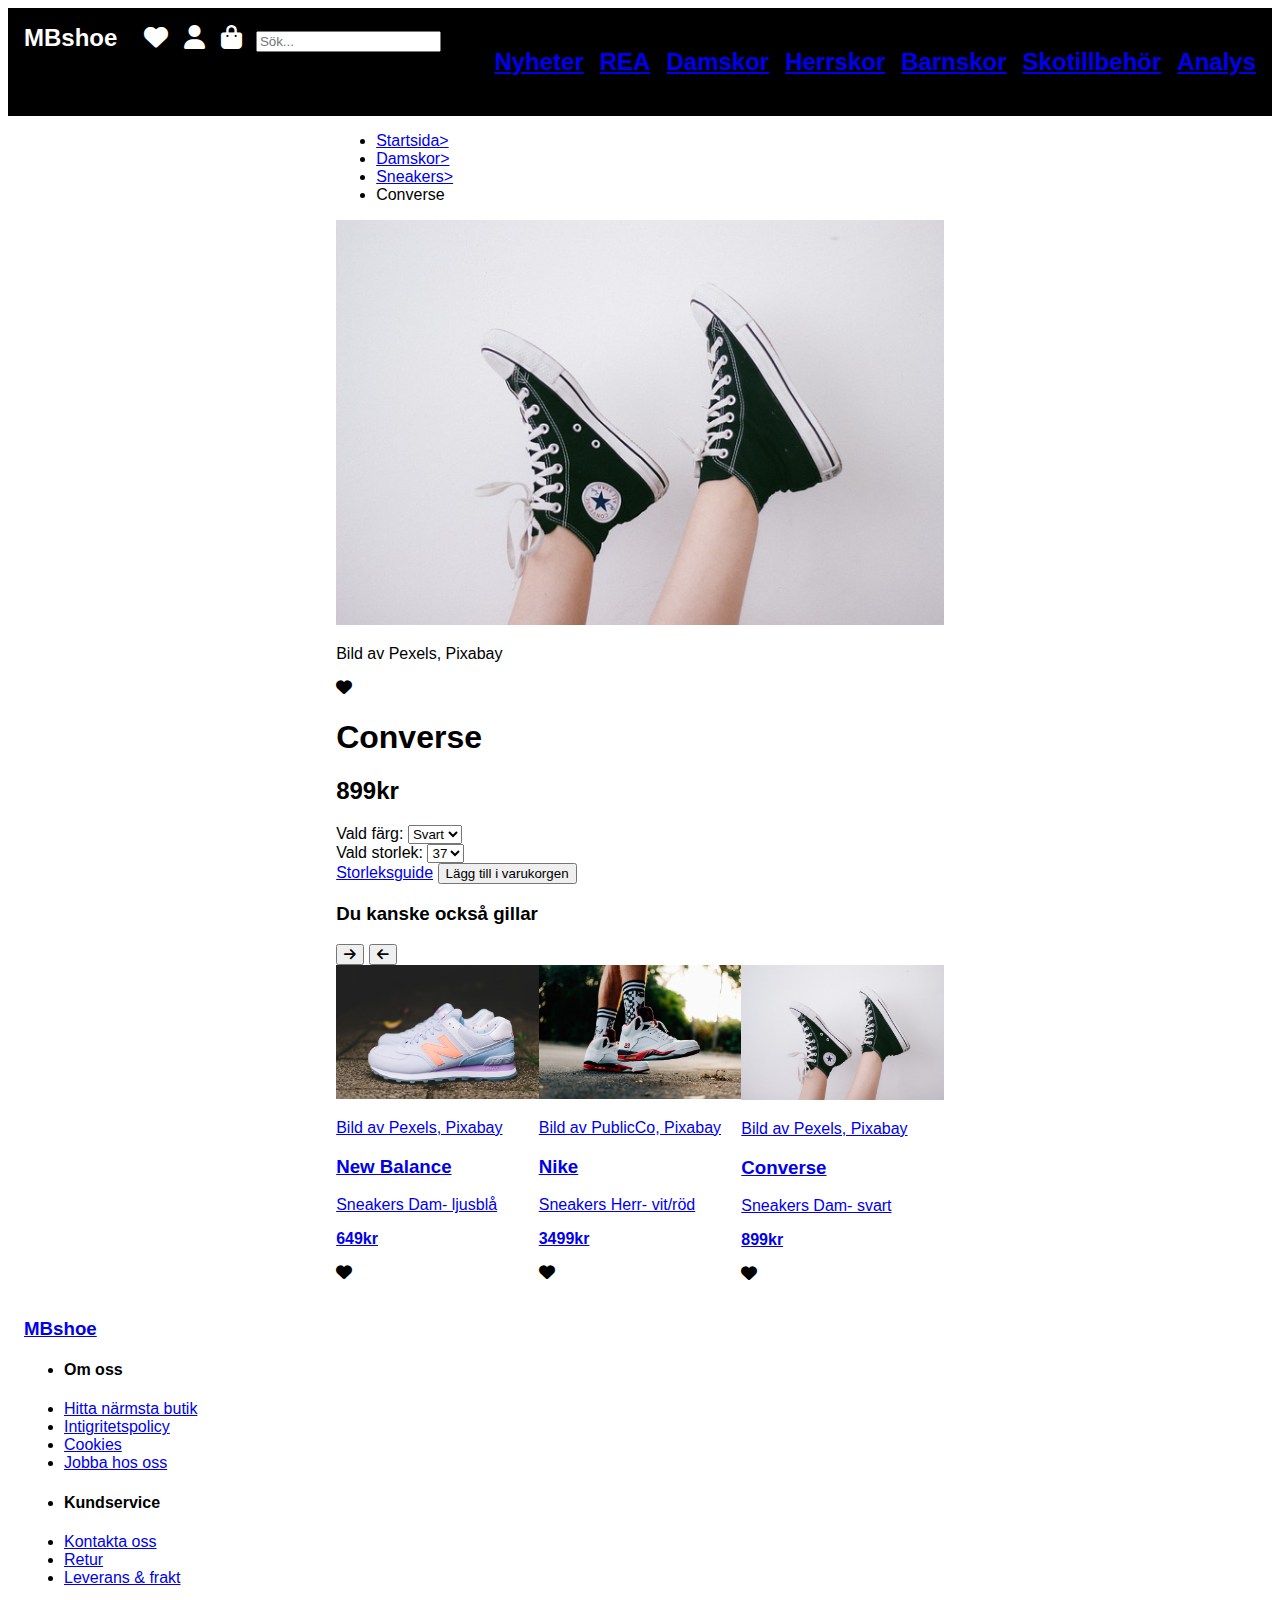
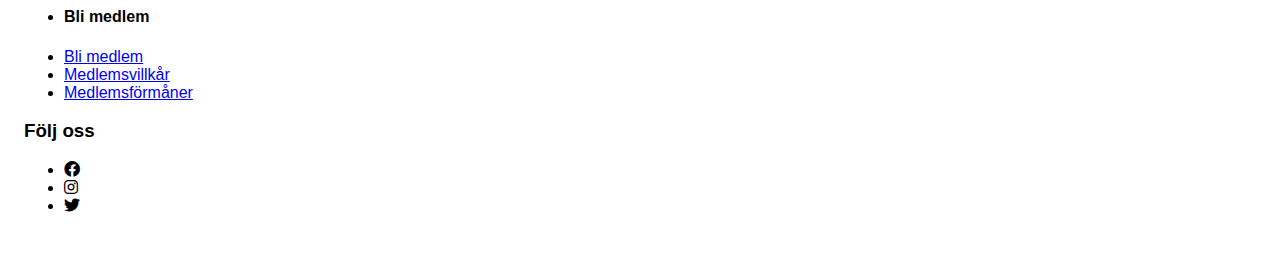
<file: produkt.html>
<!DOCTYPE html>
<html lang="sv">
 <head>
    <meta charset="UTF-8">
    <meta name="viewport" content="width=device-width, initial-scale=1.0">
    <meta name="author" content="Mirna Buntic">
    <meta name="description" content="Här hittar du Converse och andra snygga sneakers i din smak.">
    <meta name="keywords" content="Sneakers, Damskor, Herrskor, Startsida, Shoppa">
    <!--Metadata för Facebook och instagram-->
    <meta property="og:title" content="MBshoe">
    <meta property="og:description" content="Här hittar du Converse och andra snygga sneakers i din smak.">
    <meta property="og:image" content="http://example.com/image.jpg">
    <meta property="og:url" content="https://itstud.hiof.no/~mirnacb/produkt.html">
    <meta property="og:type" content="website">
    <!--Slut-->
    <!--Metadata för Twitter-->
    <meta name="twitter:card" content="summary_large_image">
    <meta name="twitter:title" content="MBshoe">
    <meta name="twitter:description" content="Här hittar du Converse och andra snygga sneakers i din smak.">
    <meta name="twitter:image" content="http://example.com/image.jpg">
    <meta name="twitter:url" content="https://itstud.hiof.no/~mirnacb/produkt.html">
    <!--Slut-->
    <link rel="stylesheet" href="https://necolas.github.io/normalize.css/8.0.1/normalize.css" type="text/css">
    <link href="css/font/css/fontawesome.css" rel="stylesheet">
    <link href="css/font/css/brands.css" rel="stylesheet">
    <link href="css/font/css/solid.css" rel="stylesheet">
    <link rel="stylesheet" href="css/style.css" type="text/css">
    <title>MBshoe: Shoppa Converse och andra coola sneakers bland damskor.</title>
 </head>
    <body>
       <div id="grid-container">
            <header>
                <nav>
                   <span><a href="index.html" id="logo">MBshoe</a></span>

                   <section id="left-nav">
                        <div>
                           <i id="ham" class="fa-solid fa-bars" style="color: #ffffff;" role="img" aria-haspopup="true" aria-expanded="false" aria-label="Tryck för att få upp meny."></i>
                           <i id="ma-glass" class="fa-solid fa-magnifying-glass" style="color:#ffffff;" aria-label="Tryck för att kunna söka på hemsidan."></i>
                        </div>
                   </section>

                    <section id="right-nav">
                        <div>
                           <a href="#" aria-label="Länk till en sida där du har alla dina gillade produkter." ><i class="fa-solid fa-heart" style="color: #ffffff;"></i></a>
                           <a href="mina-sidor.html" aria-label="Länk till mina-sidor."><i class="fa-solid fa-user" style="color: #ffffff;"></i></a>
                           <a href="#" aria-label="Länk till kundvagnen och ut-checkning."><i class="fa-solid fa-bag-shopping" style="color: #ffffff;"></i></a>
                        </div>
                   </section>
    
                    <form method="get" action="/search" aria-haspopup="true">
                        <label for="search" aria-label="Tryck för att kunna söka på sidan." ></label>
                        <input type="text" id="search" name="search" placeholder="Sök...">
                        </form>

                   <ul class="navbar">
                      <li><a href="#" aria-label="Länk till MBshoes sida med skonyheter.">Nyheter</a></li>
                      <li><a href="#" aria-label="Länk till MBshoes sida med alla rea-artiklar." >REA</a></li>
                      <li><a href="#" aria-label="Länk till MBshoes sida för damskor.">Damskor</a></li>
                      <li><a href="#" aria-label="Länk till MBshoes sida för herrskor.">Herrskor</a></li>
                      <li><a href="#" aria-label="Länk till MBshoes sida för barnskor.">Barnskor</a></li>
                      <li><a href="#" aria-label="Länk till MBshoes sida med alla skotillbehör.">Skotillbehör</a></li>
                      <li><a href="analys.html" aria-label="Länk till MBshoes analyssida.">Analys</a></li>
                   </ul>
               </nav>
            </header>
            <main itemscope itemtype="https://schema.org/Product">
                <nav>
                    <ul itemscope itemtype="https://schema.org/BreadcrumbList" id="hans-greta">
                        <li itemprop="itemListElement" itemscope itemtype="https://schema.org/ListItem">
                            <a itemprop="item" href="index.html" aria-label="Länk till startsidan.">
                                <span itemprop="name">Startsida></span>
                            </a>
                            <meta itemprop="position" content="1">
                        </li>
                        <li itemprop="itemListElement" itemscope itemtype="https://schema.org/ListItem">
                            <a href="#" aria-label="Länk till sida med damskor.">
                                <span itemprop="name">Damskor></span>
                            </a>
                            <meta itemprop="position" content="2">
                        </li>
                        <li itemprop="itemListElement" itemscope itemtype="https://schema.org/ListItem">
                            <a href="#" aria-label="Länk till sneakers från damavdelningen.">
                                <span itemprop="name">Sneakers></span>
                            </a>
                            <meta itemprop="position" content="3">
                        </li>
                        <li itemprop="itemListElement" itemscope itemtype="https://schema.org/ListItem" class="this-page">
                            <span itemprop="name">Converse</span>
                            <meta itemprop="position" content="4">
                        </li>
                    </ul>
                </nav>
                <section class="flex-section-p">
                    <article class="product">
                        <!--div class tagen från chatgpt-->
                        <img src="img/feet-1842328_640.jpg" alt="Svarta converse med vit logotyp." itemprop="image">
                        <!--"https://pixabay.com/sv/photos/f%C3%B6tter-skodon-ben-skor-sneakers-1842328/"-->
                        <p class="bildtext">Bild av Pexels, Pixabay</p>
                        <div class="product-info">
                            <i id="heart" class="fa-regular fa-heart" style="color: #000000;" aria-label="Knapp för att lägga till bland dina gillade produkter."></i>
                            <h1 itemprop="name">Converse</h1>
                            <div itemprop="offers" itemscope itemtype="https://schema.org/Offer">
                                <meta itemprop="priceCurrency" content="SEK">
                               <h2 itemprop="price" content="899">899kr</h2>
                            </div>

                            <label for="color" aria-label="Välj önskad färg.">Vald färg:</label>
                            <select id="color" name="color">
                                <option value="svart" itemprop="color">Svart</option>
                                <option value="vit" itemprop="color">Vit</option>
                                <option value="grå" itemprop="color">Grå</option>
                            </select>
                            <br>
                            <label for="size" aria-label="Välj önskad storlek.">Vald storlek:</label>
                            <select id="size" name="size">
                                <option value="37" itemprop="size">37</option>
                                <option value="38" itemprop="size">38</option>
                                <option value="39" itemprop="size">39</option>
                            </select>
                            <br>
                                
                            <a href="#" aria-label="Länk till storleksguide.">Storleksguide</a>

                            <button id="add-to-cart" aria-label="Knapp för att läga till produkten i varukorgen.">Lägg till i varukorgen</button>
                        </div>
                    </article>
                </section>
                <!--inspiration hämtad från chatgpt (class="slider-prod")-->
                <section id="slider-prod">
                    <article> 
                        <h3 id="more">Du kanske också gillar</h3>
                        <button class="next" aria-label="Pil för att se fler produkter till höger."><i class="fa-solid fa-arrow-right" style="color: #000000;"></i></button>
                        <button class="prev" aria-label="Pil för att se fler produkter till vänster."><i class="fa-solid fa-arrow-left" style="color: #000000;"></i></button>
                        <ul class="slider-images">
                            <li class="slider-image">
                               <a href="#">
                                    <img src="img/footwear-1837170_640.jpg" alt="Ljusblå New Balanceskor med färgglada detaljer"
                                    aria-label="Länk till produktsida för ljusblå new balenceskor.">
                                    <!--"https://pixabay.com/sv/photos/skodon-ny-balans-skor-sneakers-1837170/"-->
                                    <p class="bildtext">Bild av Pexels, Pixabay</p>
                                <h3>New Balance</h3><p>Sneakers Dam- ljusblå</p>
                                <p><b>649kr</b></p></a><i class="fa-regular fa-heart" style="color: #000000;" aria-label="Knapp för att lägga till bland dina gillade produkter."></i>
                            </li>
                            <li class="slider-image">
                               <a href="#">
                                    <img src="img/kicks-2213619_640.jpg" alt="Vita Nike Air Jordan skor med röda och svarta detaljer"
                                    aria-label="Länk till produktsida för vita Nike air Jordan skor.">
                                    <!--"https://pixabay.com/sv/photos/sparkar-sneakers-skor-jordans-nike-2213619/"-->
                                        <p class="bildtext">Bild av PublicCo, Pixabay</p>
                                <h3>Nike</h3><p>Sneakers Herr- vit/röd</p>
                                <p><b>3499kr</b></p></a><i class="fa-regular fa-heart" style="color: #000000;" aria-label="Knapp för att lägga till bland dina gillade produkter."></i>
                            </li>
                            <li id="converse2" class="slider-image">
                               <a href="produkt.html">
                                    <img src="img/feet-1842328_640.jpg" alt="Svarta skor från Converse"
                                    aria-label="Länk till produktsida för svarta Converseskor">
                                    <!--"https://pixabay.com/sv/photos/f%C3%B6tter-skodon-ben-skor-sneakers-1842328/"-->
                                    <p class="bildtext">Bild av Pexels, Pixabay</p>
                                <h3>Converse</h3><p>Sneakers Dam- svart</p>
                                <p><b>899kr</b></p></a><i class="fa-regular fa-heart" style="color: #000000;" aria-label="Knapp för att lägga till bland dina gillade produkter."></i>
                            </li>
                        </ul>
                    </article>
                </section>
            </main>
                <footer>
                  <h3><a href="index.html" id="logo-footer">MBshoe</a></h3>
                  <nav id="footer-row">
                      <ul class="footer-ul">
                          <li><h4>Om oss</h4></li>
                          <li><a href="#" aria-label="Länk till att se MBshoes närmsta butik.">Hitta närmsta butik</a></li>
                          <li><a href="#" aria-label="Länk till information om Intigritetspolicy.">Intigritetspolicy</a></li>
                          <li><a href="#" aria-label="Länk till information om cookies.">Cookies</a></li>
                          <li><a href="#" aria-label="Länk till information för att söka jobba hos MBshoe.">Jobba hos oss</a></li>
                      </ul>
                      <ul class="footer-ul">
                          <li><h4>Kundservice</h4></li>
                          <li><a href="#" aria-label="Länk till kontaktinformation.">Kontakta oss</a></li>
                          <li><a href="#" aria-label="Länk till information om retur.">Retur</a></li>
                          <li><a href="#" aria-label="Länk till information om leverans och frakt.">Leverans & frakt</a></li>
                      </ul>
                      <ul class="footer-ul">
                          <li><h4>Bli medlem</h4></li>
                          <li><a href="#" aria-label="Länk till information om hur du blir medlem hos MBshoe.">Bli medlem</a></li>
                          <li><a href="#" aria-label="Länk till information om medlemsvillkor.">Medlemsvillkår</a></li>
                          <li><a href="#" aria-label="Länk till information om medlemsförmåner.">Medlemsförmåner</a></li>
                      </ul>
                  </nav>
                  <nav>
                     <h3>Följ oss</h3>
                     <ul id="footer-icons">
                         <li><a href="#" aria-label="Länk till MBshoes facebooksida."><i class="fa-brands fa-facebook" style="color: #000000;"></i></a></li>
                         <li><a href="#" aria-label="Länk till MBshoes instagramkonto."><i class="fa-brands fa-instagram" style="color: #000000;"></i></a></li>
                         <li><a href="#" aria-label="Länk till MBshoes twitter."><i class="fa-brands fa-twitter" style="color: #000000;"></i></a></li>
                     </ul>
                  </nav>   
              </footer>
       </div> 
       <script>
             // Finn navigasjonsmenyen
             let x = document.querySelector(".navbar")
             // Legg til en hendelseslytter for klikk på menyikonet (ham)
             document.getElementById("ham").addEventListener("click", (e) => {
                 // Sjekk om navigasjonsmenyen allerede har klassen "responsive"
                if (x.className === "navbar") {
                     // Hvis ikke, legg til klassen for responsiv meny
                     x.className += " responsive";
                } else {
                    // Hvis den allerede har klassen, fjern den for å gjøre menyen skjult
                     x.className = "navbar"
                }
            })
        </script>
    </body>
</html>
</file>
<file: css/style.css>
body{
    font-family: Arial, Helvetica, sans-serif;
}

#grid-container{
    display: grid;
    grid-template-areas: "header" "main" "footer";
}

header, main, footer{
    padding: 1rem;
}

header{
    font-size: 1.5rem;
    font-weight: 600;
    grid-area: header;
    background-color: black;
}

header nav{
    display:flex;
    justify-content: space-between;
    position: relative;
}

header nav div{
    display: flex;
    gap: 1rem;
}

#logo{
    text-decoration: none;
    color: white;
}

.navbar{
    display:none;
    color: white;
    z-index: 1;
}

.responsive {
    display: flex;
    flex-direction: column;
    position: absolute;
    background-color: #242424;
    margin: 0;
    padding: 0;
    top: 40px;
    width: 100%;
    list-style: none;
}

.responsive a {
    color: #fff;
    display: inline-block;
    padding: 1rem;
    text-decoration: none;
}


main{
    grid-area: main;
    padding: 0;
}

main section img{
    width: 100%;
}

.container {
    position: relative;
    width: 100%;
}

.text-overlay {
    position: absolute;
    top: 50%; 
    left: 50%; 
    transform: translate(-50%, -50%); 
    background-color: rgba(255, 255, 255, 0.7);
    padding: 8px; 
    text-align: center;
    margin-bottom: 1rem;
}

#shoppa-nu{
    background-color: black;
    text-decoration: none;
    color: white;
    padding: 0.5rem 1rem 0.5rem 1rem;
}

#bestseller{
    font-size: large;
    color: black;
}

.prev, .next {
    cursor: pointer;
    top: 50%;
}

.prev {
    left: 0;
}

.slider-container {
    max-width: 100%;
    position: relative;
    overflow: hidden;
}


.slider-images {
    list-style: none;
    padding: 0;
    margin: 0;
    display: flex;
    transition: transform 0.3s ease;
}


.slider-image {
    flex: 0 50% 50%;
}


.next {
    right: 0;
}

footer{
    grid-area: footer;
}



@media only screen and (min-width:600px){

    #grid-container{
        grid-template-areas: "header header header" ". main ." "footer footer footer";
    }

    .navbar{
        display: flex;
        flex-direction: row;
        gap: 1rem;
        list-style: none;
    }

    #ham, .fa-magnifying-glass{
        display: none;
    }
    
    main{
        grid-area: main;
        padding: 0;
    }
    
    main section img{
        width: 100%;
    }
    
    .container {
        position: relative;
        width: 100%;
    }
    
    .text-overlay {
        position: absolute;
        top: 50%; 
        left: 50%; 
        transform: translate(-50%, -50%); 
        background-color: rgba(255, 255, 255, 0.7);
        padding: 10px; 
        text-align: center; 
    }
    
}
</file>
<file: css/font/css/brands.css>
/*!
 * Font Awesome Free 6.4.2 by @fontawesome - https://fontawesome.com
 * License - https://fontawesome.com/license/free (Icons: CC BY 4.0, Fonts: SIL OFL 1.1, Code: MIT License)
 * Copyright 2023 Fonticons, Inc.
 */
:root, :host {
  --fa-style-family-brands: 'Font Awesome 6 Brands';
  --fa-font-brands: normal 400 1em/1 'Font Awesome 6 Brands'; }

@font-face {
  font-family: 'Font Awesome 6 Brands';
  font-style: normal;
  font-weight: 400;
  font-display: block;
  src: url("../webfonts/fa-brands-400.woff2") format("woff2"), url("../webfonts/fa-brands-400.ttf") format("truetype"); }

.fab,
.fa-brands {
  font-weight: 400; }

.fa-monero:before {
  content: "\f3d0"; }

.fa-hooli:before {
  content: "\f427"; }

.fa-yelp:before {
  content: "\f1e9"; }

.fa-cc-visa:before {
  content: "\f1f0"; }

.fa-lastfm:before {
  content: "\f202"; }

.fa-shopware:before {
  content: "\f5b5"; }

.fa-creative-commons-nc:before {
  content: "\f4e8"; }

.fa-aws:before {
  content: "\f375"; }

.fa-redhat:before {
  content: "\f7bc"; }

.fa-yoast:before {
  content: "\f2b1"; }

.fa-cloudflare:before {
  content: "\e07d"; }

.fa-ups:before {
  content: "\f7e0"; }

.fa-wpexplorer:before {
  content: "\f2de"; }

.fa-dyalog:before {
  content: "\f399"; }

.fa-bity:before {
  content: "\f37a"; }

.fa-stackpath:before {
  content: "\f842"; }

.fa-buysellads:before {
  content: "\f20d"; }

.fa-first-order:before {
  content: "\f2b0"; }

.fa-modx:before {
  content: "\f285"; }

.fa-guilded:before {
  content: "\e07e"; }

.fa-vnv:before {
  content: "\f40b"; }

.fa-square-js:before {
  content: "\f3b9"; }

.fa-js-square:before {
  content: "\f3b9"; }

.fa-microsoft:before {
  content: "\f3ca"; }

.fa-qq:before {
  content: "\f1d6"; }

.fa-orcid:before {
  content: "\f8d2"; }

.fa-java:before {
  content: "\f4e4"; }

.fa-invision:before {
  content: "\f7b0"; }

.fa-creative-commons-pd-alt:before {
  content: "\f4ed"; }

.fa-centercode:before {
  content: "\f380"; }

.fa-glide-g:before {
  content: "\f2a6"; }

.fa-drupal:before {
  content: "\f1a9"; }

.fa-hire-a-helper:before {
  content: "\f3b0"; }

.fa-creative-commons-by:before {
  content: "\f4e7"; }

.fa-unity:before {
  content: "\e049"; }

.fa-whmcs:before {
  content: "\f40d"; }

.fa-rocketchat:before {
  content: "\f3e8"; }

.fa-vk:before {
  content: "\f189"; }

.fa-untappd:before {
  content: "\f405"; }

.fa-mailchimp:before {
  content: "\f59e"; }

.fa-css3-alt:before {
  content: "\f38b"; }

.fa-square-reddit:before {
  content: "\f1a2"; }

.fa-reddit-square:before {
  content: "\f1a2"; }

.fa-vimeo-v:before {
  content: "\f27d"; }

.fa-contao:before {
  content: "\f26d"; }

.fa-square-font-awesome:before {
  content: "\e5ad"; }

.fa-deskpro:before {
  content: "\f38f"; }

.fa-sistrix:before {
  content: "\f3ee"; }

.fa-square-instagram:before {
  content: "\e055"; }

.fa-instagram-square:before {
  content: "\e055"; }

.fa-battle-net:before {
  content: "\f835"; }

.fa-the-red-yeti:before {
  content: "\f69d"; }

.fa-square-hacker-news:before {
  content: "\f3af"; }

.fa-hacker-news-square:before {
  content: "\f3af"; }

.fa-edge:before {
  content: "\f282"; }

.fa-threads:before {
  content: "\e618"; }

.fa-napster:before {
  content: "\f3d2"; }

.fa-square-snapchat:before {
  content: "\f2ad"; }

.fa-snapchat-square:before {
  content: "\f2ad"; }

.fa-google-plus-g:before {
  content: "\f0d5"; }

.fa-artstation:before {
  content: "\f77a"; }

.fa-markdown:before {
  content: "\f60f"; }

.fa-sourcetree:before {
  content: "\f7d3"; }

.fa-google-plus:before {
  content: "\f2b3"; }

.fa-diaspora:before {
  content: "\f791"; }

.fa-foursquare:before {
  content: "\f180"; }

.fa-stack-overflow:before {
  content: "\f16c"; }

.fa-github-alt:before {
  content: "\f113"; }

.fa-phoenix-squadron:before {
  content: "\f511"; }

.fa-pagelines:before {
  content: "\f18c"; }

.fa-algolia:before {
  content: "\f36c"; }

.fa-red-river:before {
  content: "\f3e3"; }

.fa-creative-commons-sa:before {
  content: "\f4ef"; }

.fa-safari:before {
  content: "\f267"; }

.fa-google:before {
  content: "\f1a0"; }

.fa-square-font-awesome-stroke:before {
  content: "\f35c"; }

.fa-font-awesome-alt:before {
  content: "\f35c"; }

.fa-atlassian:before {
  content: "\f77b"; }

.fa-linkedin-in:before {
  content: "\f0e1"; }

.fa-digital-ocean:before {
  content: "\f391"; }

.fa-nimblr:before {
  content: "\f5a8"; }

.fa-chromecast:before {
  content: "\f838"; }

.fa-evernote:before {
  content: "\f839"; }

.fa-hacker-news:before {
  content: "\f1d4"; }

.fa-creative-commons-sampling:before {
  content: "\f4f0"; }

.fa-adversal:before {
  content: "\f36a"; }

.fa-creative-commons:before {
  content: "\f25e"; }

.fa-watchman-monitoring:before {
  content: "\e087"; }

.fa-fonticons:before {
  content: "\f280"; }

.fa-weixin:before {
  content: "\f1d7"; }

.fa-shirtsinbulk:before {
  content: "\f214"; }

.fa-codepen:before {
  content: "\f1cb"; }

.fa-git-alt:before {
  content: "\f841"; }

.fa-lyft:before {
  content: "\f3c3"; }

.fa-rev:before {
  content: "\f5b2"; }

.fa-windows:before {
  content: "\f17a"; }

.fa-wizards-of-the-coast:before {
  content: "\f730"; }

.fa-square-viadeo:before {
  content: "\f2aa"; }

.fa-viadeo-square:before {
  content: "\f2aa"; }

.fa-meetup:before {
  content: "\f2e0"; }

.fa-centos:before {
  content: "\f789"; }

.fa-adn:before {
  content: "\f170"; }

.fa-cloudsmith:before {
  content: "\f384"; }

.fa-pied-piper-alt:before {
  content: "\f1a8"; }

.fa-square-dribbble:before {
  content: "\f397"; }

.fa-dribbble-square:before {
  content: "\f397"; }

.fa-codiepie:before {
  content: "\f284"; }

.fa-node:before {
  content: "\f419"; }

.fa-mix:before {
  content: "\f3cb"; }

.fa-steam:before {
  content: "\f1b6"; }

.fa-cc-apple-pay:before {
  content: "\f416"; }

.fa-scribd:before {
  content: "\f28a"; }

.fa-debian:before {
  content: "\e60b"; }

.fa-openid:before {
  content: "\f19b"; }

.fa-instalod:before {
  content: "\e081"; }

.fa-expeditedssl:before {
  content: "\f23e"; }

.fa-sellcast:before {
  content: "\f2da"; }

.fa-square-twitter:before {
  content: "\f081"; }

.fa-twitter-square:before {
  content: "\f081"; }

.fa-r-project:before {
  content: "\f4f7"; }

.fa-delicious:before {
  content: "\f1a5"; }

.fa-freebsd:before {
  content: "\f3a4"; }

.fa-vuejs:before {
  content: "\f41f"; }

.fa-accusoft:before {
  content: "\f369"; }

.fa-ioxhost:before {
  content: "\f208"; }

.fa-fonticons-fi:before {
  content: "\f3a2"; }

.fa-app-store:before {
  content: "\f36f"; }

.fa-cc-mastercard:before {
  content: "\f1f1"; }

.fa-itunes-note:before {
  content: "\f3b5"; }

.fa-golang:before {
  content: "\e40f"; }

.fa-kickstarter:before {
  content: "\f3bb"; }

.fa-grav:before {
  content: "\f2d6"; }

.fa-weibo:before {
  content: "\f18a"; }

.fa-uncharted:before {
  content: "\e084"; }

.fa-firstdraft:before {
  content: "\f3a1"; }

.fa-square-youtube:before {
  content: "\f431"; }

.fa-youtube-square:before {
  content: "\f431"; }

.fa-wikipedia-w:before {
  content: "\f266"; }

.fa-wpressr:before {
  content: "\f3e4"; }

.fa-rendact:before {
  content: "\f3e4"; }

.fa-angellist:before {
  content: "\f209"; }

.fa-galactic-republic:before {
  content: "\f50c"; }

.fa-nfc-directional:before {
  content: "\e530"; }

.fa-skype:before {
  content: "\f17e"; }

.fa-joget:before {
  content: "\f3b7"; }

.fa-fedora:before {
  content: "\f798"; }

.fa-stripe-s:before {
  content: "\f42a"; }

.fa-meta:before {
  content: "\e49b"; }

.fa-laravel:before {
  content: "\f3bd"; }

.fa-hotjar:before {
  content: "\f3b1"; }

.fa-bluetooth-b:before {
  content: "\f294"; }

.fa-sticker-mule:before {
  content: "\f3f7"; }

.fa-creative-commons-zero:before {
  content: "\f4f3"; }

.fa-hips:before {
  content: "\f452"; }

.fa-behance:before {
  content: "\f1b4"; }

.fa-reddit:before {
  content: "\f1a1"; }

.fa-discord:before {
  content: "\f392"; }

.fa-chrome:before {
  content: "\f268"; }

.fa-app-store-ios:before {
  content: "\f370"; }

.fa-cc-discover:before {
  content: "\f1f2"; }

.fa-wpbeginner:before {
  content: "\f297"; }

.fa-confluence:before {
  content: "\f78d"; }

.fa-mdb:before {
  content: "\f8ca"; }

.fa-dochub:before {
  content: "\f394"; }

.fa-accessible-icon:before {
  content: "\f368"; }

.fa-ebay:before {
  content: "\f4f4"; }

.fa-amazon:before {
  content: "\f270"; }

.fa-unsplash:before {
  content: "\e07c"; }

.fa-yarn:before {
  content: "\f7e3"; }

.fa-square-steam:before {
  content: "\f1b7"; }

.fa-steam-square:before {
  content: "\f1b7"; }

.fa-500px:before {
  content: "\f26e"; }

.fa-square-vimeo:before {
  content: "\f194"; }

.fa-vimeo-square:before {
  content: "\f194"; }

.fa-asymmetrik:before {
  content: "\f372"; }

.fa-font-awesome:before {
  content: "\f2b4"; }

.fa-font-awesome-flag:before {
  content: "\f2b4"; }

.fa-font-awesome-logo-full:before {
  content: "\f2b4"; }

.fa-gratipay:before {
  content: "\f184"; }

.fa-apple:before {
  content: "\f179"; }

.fa-hive:before {
  content: "\e07f"; }

.fa-gitkraken:before {
  content: "\f3a6"; }

.fa-keybase:before {
  content: "\f4f5"; }

.fa-apple-pay:before {
  content: "\f415"; }

.fa-padlet:before {
  content: "\e4a0"; }

.fa-amazon-pay:before {
  content: "\f42c"; }

.fa-square-github:before {
  content: "\f092"; }

.fa-github-square:before {
  content: "\f092"; }

.fa-stumbleupon:before {
  content: "\f1a4"; }

.fa-fedex:before {
  content: "\f797"; }

.fa-phoenix-framework:before {
  content: "\f3dc"; }

.fa-shopify:before {
  content: "\e057"; }

.fa-neos:before {
  content: "\f612"; }

.fa-square-threads:before {
  content: "\e619"; }

.fa-hackerrank:before {
  content: "\f5f7"; }

.fa-researchgate:before {
  content: "\f4f8"; }

.fa-swift:before {
  content: "\f8e1"; }

.fa-angular:before {
  content: "\f420"; }

.fa-speakap:before {
  content: "\f3f3"; }

.fa-angrycreative:before {
  content: "\f36e"; }

.fa-y-combinator:before {
  content: "\f23b"; }

.fa-empire:before {
  content: "\f1d1"; }

.fa-envira:before {
  content: "\f299"; }

.fa-square-gitlab:before {
  content: "\e5ae"; }

.fa-gitlab-square:before {
  content: "\e5ae"; }

.fa-studiovinari:before {
  content: "\f3f8"; }

.fa-pied-piper:before {
  content: "\f2ae"; }

.fa-wordpress:before {
  content: "\f19a"; }

.fa-product-hunt:before {
  content: "\f288"; }

.fa-firefox:before {
  content: "\f269"; }

.fa-linode:before {
  content: "\f2b8"; }

.fa-goodreads:before {
  content: "\f3a8"; }

.fa-square-odnoklassniki:before {
  content: "\f264"; }

.fa-odnoklassniki-square:before {
  content: "\f264"; }

.fa-jsfiddle:before {
  content: "\f1cc"; }

.fa-sith:before {
  content: "\f512"; }

.fa-themeisle:before {
  content: "\f2b2"; }

.fa-page4:before {
  content: "\f3d7"; }

.fa-hashnode:before {
  content: "\e499"; }

.fa-react:before {
  content: "\f41b"; }

.fa-cc-paypal:before {
  content: "\f1f4"; }

.fa-squarespace:before {
  content: "\f5be"; }

.fa-cc-stripe:before {
  content: "\f1f5"; }

.fa-creative-commons-share:before {
  content: "\f4f2"; }

.fa-bitcoin:before {
  content: "\f379"; }

.fa-keycdn:before {
  content: "\f3ba"; }

.fa-opera:before {
  content: "\f26a"; }

.fa-itch-io:before {
  content: "\f83a"; }

.fa-umbraco:before {
  content: "\f8e8"; }

.fa-galactic-senate:before {
  content: "\f50d"; }

.fa-ubuntu:before {
  content: "\f7df"; }

.fa-draft2digital:before {
  content: "\f396"; }

.fa-stripe:before {
  content: "\f429"; }

.fa-houzz:before {
  content: "\f27c"; }

.fa-gg:before {
  content: "\f260"; }

.fa-dhl:before {
  content: "\f790"; }

.fa-square-pinterest:before {
  content: "\f0d3"; }

.fa-pinterest-square:before {
  content: "\f0d3"; }

.fa-xing:before {
  content: "\f168"; }

.fa-blackberry:before {
  content: "\f37b"; }

.fa-creative-commons-pd:before {
  content: "\f4ec"; }

.fa-playstation:before {
  content: "\f3df"; }

.fa-quinscape:before {
  content: "\f459"; }

.fa-less:before {
  content: "\f41d"; }

.fa-blogger-b:before {
  content: "\f37d"; }

.fa-opencart:before {
  content: "\f23d"; }

.fa-vine:before {
  content: "\f1ca"; }

.fa-paypal:before {
  content: "\f1ed"; }

.fa-gitlab:before {
  content: "\f296"; }

.fa-typo3:before {
  content: "\f42b"; }

.fa-reddit-alien:before {
  content: "\f281"; }

.fa-yahoo:before {
  content: "\f19e"; }

.fa-dailymotion:before {
  content: "\e052"; }

.fa-affiliatetheme:before {
  content: "\f36b"; }

.fa-pied-piper-pp:before {
  content: "\f1a7"; }

.fa-bootstrap:before {
  content: "\f836"; }

.fa-odnoklassniki:before {
  content: "\f263"; }

.fa-nfc-symbol:before {
  content: "\e531"; }

.fa-ethereum:before {
  content: "\f42e"; }

.fa-speaker-deck:before {
  content: "\f83c"; }

.fa-creative-commons-nc-eu:before {
  content: "\f4e9"; }

.fa-patreon:before {
  content: "\f3d9"; }

.fa-avianex:before {
  content: "\f374"; }

.fa-ello:before {
  content: "\f5f1"; }

.fa-gofore:before {
  content: "\f3a7"; }

.fa-bimobject:before {
  content: "\f378"; }

.fa-facebook-f:before {
  content: "\f39e"; }

.fa-square-google-plus:before {
  content: "\f0d4"; }

.fa-google-plus-square:before {
  content: "\f0d4"; }

.fa-mandalorian:before {
  content: "\f50f"; }

.fa-first-order-alt:before {
  content: "\f50a"; }

.fa-osi:before {
  content: "\f41a"; }

.fa-google-wallet:before {
  content: "\f1ee"; }

.fa-d-and-d-beyond:before {
  content: "\f6ca"; }

.fa-periscope:before {
  content: "\f3da"; }

.fa-fulcrum:before {
  content: "\f50b"; }

.fa-cloudscale:before {
  content: "\f383"; }

.fa-forumbee:before {
  content: "\f211"; }

.fa-mizuni:before {
  content: "\f3cc"; }

.fa-schlix:before {
  content: "\f3ea"; }

.fa-square-xing:before {
  content: "\f169"; }

.fa-xing-square:before {
  content: "\f169"; }

.fa-bandcamp:before {
  content: "\f2d5"; }

.fa-wpforms:before {
  content: "\f298"; }

.fa-cloudversify:before {
  content: "\f385"; }

.fa-usps:before {
  content: "\f7e1"; }

.fa-megaport:before {
  content: "\f5a3"; }

.fa-magento:before {
  content: "\f3c4"; }

.fa-spotify:before {
  content: "\f1bc"; }

.fa-optin-monster:before {
  content: "\f23c"; }

.fa-fly:before {
  content: "\f417"; }

.fa-aviato:before {
  content: "\f421"; }

.fa-itunes:before {
  content: "\f3b4"; }

.fa-cuttlefish:before {
  content: "\f38c"; }

.fa-blogger:before {
  content: "\f37c"; }

.fa-flickr:before {
  content: "\f16e"; }

.fa-viber:before {
  content: "\f409"; }

.fa-soundcloud:before {
  content: "\f1be"; }

.fa-digg:before {
  content: "\f1a6"; }

.fa-tencent-weibo:before {
  content: "\f1d5"; }

.fa-symfony:before {
  content: "\f83d"; }

.fa-maxcdn:before {
  content: "\f136"; }

.fa-etsy:before {
  content: "\f2d7"; }

.fa-facebook-messenger:before {
  content: "\f39f"; }

.fa-audible:before {
  content: "\f373"; }

.fa-think-peaks:before {
  content: "\f731"; }

.fa-bilibili:before {
  content: "\e3d9"; }

.fa-erlang:before {
  content: "\f39d"; }

.fa-x-twitter:before {
  content: "\e61b"; }

.fa-cotton-bureau:before {
  content: "\f89e"; }

.fa-dashcube:before {
  content: "\f210"; }

.fa-42-group:before {
  content: "\e080"; }

.fa-innosoft:before {
  content: "\e080"; }

.fa-stack-exchange:before {
  content: "\f18d"; }

.fa-elementor:before {
  content: "\f430"; }

.fa-square-pied-piper:before {
  content: "\e01e"; }

.fa-pied-piper-square:before {
  content: "\e01e"; }

.fa-creative-commons-nd:before {
  content: "\f4eb"; }

.fa-palfed:before {
  content: "\f3d8"; }

.fa-superpowers:before {
  content: "\f2dd"; }

.fa-resolving:before {
  content: "\f3e7"; }

.fa-xbox:before {
  content: "\f412"; }

.fa-searchengin:before {
  content: "\f3eb"; }

.fa-tiktok:before {
  content: "\e07b"; }

.fa-square-facebook:before {
  content: "\f082"; }

.fa-facebook-square:before {
  content: "\f082"; }

.fa-renren:before {
  content: "\f18b"; }

.fa-linux:before {
  content: "\f17c"; }

.fa-glide:before {
  content: "\f2a5"; }

.fa-linkedin:before {
  content: "\f08c"; }

.fa-hubspot:before {
  content: "\f3b2"; }

.fa-deploydog:before {
  content: "\f38e"; }

.fa-twitch:before {
  content: "\f1e8"; }

.fa-ravelry:before {
  content: "\f2d9"; }

.fa-mixer:before {
  content: "\e056"; }

.fa-square-lastfm:before {
  content: "\f203"; }

.fa-lastfm-square:before {
  content: "\f203"; }

.fa-vimeo:before {
  content: "\f40a"; }

.fa-mendeley:before {
  content: "\f7b3"; }

.fa-uniregistry:before {
  content: "\f404"; }

.fa-figma:before {
  content: "\f799"; }

.fa-creative-commons-remix:before {
  content: "\f4ee"; }

.fa-cc-amazon-pay:before {
  content: "\f42d"; }

.fa-dropbox:before {
  content: "\f16b"; }

.fa-instagram:before {
  content: "\f16d"; }

.fa-cmplid:before {
  content: "\e360"; }

.fa-facebook:before {
  content: "\f09a"; }

.fa-gripfire:before {
  content: "\f3ac"; }

.fa-jedi-order:before {
  content: "\f50e"; }

.fa-uikit:before {
  content: "\f403"; }

.fa-fort-awesome-alt:before {
  content: "\f3a3"; }

.fa-phabricator:before {
  content: "\f3db"; }

.fa-ussunnah:before {
  content: "\f407"; }

.fa-earlybirds:before {
  content: "\f39a"; }

.fa-trade-federation:before {
  content: "\f513"; }

.fa-autoprefixer:before {
  content: "\f41c"; }

.fa-whatsapp:before {
  content: "\f232"; }

.fa-slideshare:before {
  content: "\f1e7"; }

.fa-google-play:before {
  content: "\f3ab"; }

.fa-viadeo:before {
  content: "\f2a9"; }

.fa-line:before {
  content: "\f3c0"; }

.fa-google-drive:before {
  content: "\f3aa"; }

.fa-servicestack:before {
  content: "\f3ec"; }

.fa-simplybuilt:before {
  content: "\f215"; }

.fa-bitbucket:before {
  content: "\f171"; }

.fa-imdb:before {
  content: "\f2d8"; }

.fa-deezer:before {
  content: "\e077"; }

.fa-raspberry-pi:before {
  content: "\f7bb"; }

.fa-jira:before {
  content: "\f7b1"; }

.fa-docker:before {
  content: "\f395"; }

.fa-screenpal:before {
  content: "\e570"; }

.fa-bluetooth:before {
  content: "\f293"; }

.fa-gitter:before {
  content: "\f426"; }

.fa-d-and-d:before {
  content: "\f38d"; }

.fa-microblog:before {
  content: "\e01a"; }

.fa-cc-diners-club:before {
  content: "\f24c"; }

.fa-gg-circle:before {
  content: "\f261"; }

.fa-pied-piper-hat:before {
  content: "\f4e5"; }

.fa-kickstarter-k:before {
  content: "\f3bc"; }

.fa-yandex:before {
  content: "\f413"; }

.fa-readme:before {
  content: "\f4d5"; }

.fa-html5:before {
  content: "\f13b"; }

.fa-sellsy:before {
  content: "\f213"; }

.fa-sass:before {
  content: "\f41e"; }

.fa-wirsindhandwerk:before {
  content: "\e2d0"; }

.fa-wsh:before {
  content: "\e2d0"; }

.fa-buromobelexperte:before {
  content: "\f37f"; }

.fa-salesforce:before {
  content: "\f83b"; }

.fa-octopus-deploy:before {
  content: "\e082"; }

.fa-medapps:before {
  content: "\f3c6"; }

.fa-ns8:before {
  content: "\f3d5"; }

.fa-pinterest-p:before {
  content: "\f231"; }

.fa-apper:before {
  content: "\f371"; }

.fa-fort-awesome:before {
  content: "\f286"; }

.fa-waze:before {
  content: "\f83f"; }

.fa-cc-jcb:before {
  content: "\f24b"; }

.fa-snapchat:before {
  content: "\f2ab"; }

.fa-snapchat-ghost:before {
  content: "\f2ab"; }

.fa-fantasy-flight-games:before {
  content: "\f6dc"; }

.fa-rust:before {
  content: "\e07a"; }

.fa-wix:before {
  content: "\f5cf"; }

.fa-square-behance:before {
  content: "\f1b5"; }

.fa-behance-square:before {
  content: "\f1b5"; }

.fa-supple:before {
  content: "\f3f9"; }

.fa-rebel:before {
  content: "\f1d0"; }

.fa-css3:before {
  content: "\f13c"; }

.fa-staylinked:before {
  content: "\f3f5"; }

.fa-kaggle:before {
  content: "\f5fa"; }

.fa-space-awesome:before {
  content: "\e5ac"; }

.fa-deviantart:before {
  content: "\f1bd"; }

.fa-cpanel:before {
  content: "\f388"; }

.fa-goodreads-g:before {
  content: "\f3a9"; }

.fa-square-git:before {
  content: "\f1d2"; }

.fa-git-square:before {
  content: "\f1d2"; }

.fa-square-tumblr:before {
  content: "\f174"; }

.fa-tumblr-square:before {
  content: "\f174"; }

.fa-trello:before {
  content: "\f181"; }

.fa-creative-commons-nc-jp:before {
  content: "\f4ea"; }

.fa-get-pocket:before {
  content: "\f265"; }

.fa-perbyte:before {
  content: "\e083"; }

.fa-grunt:before {
  content: "\f3ad"; }

.fa-weebly:before {
  content: "\f5cc"; }

.fa-connectdevelop:before {
  content: "\f20e"; }

.fa-leanpub:before {
  content: "\f212"; }

.fa-black-tie:before {
  content: "\f27e"; }

.fa-themeco:before {
  content: "\f5c6"; }

.fa-python:before {
  content: "\f3e2"; }

.fa-android:before {
  content: "\f17b"; }

.fa-bots:before {
  content: "\e340"; }

.fa-free-code-camp:before {
  content: "\f2c5"; }

.fa-hornbill:before {
  content: "\f592"; }

.fa-js:before {
  content: "\f3b8"; }

.fa-ideal:before {
  content: "\e013"; }

.fa-git:before {
  content: "\f1d3"; }

.fa-dev:before {
  content: "\f6cc"; }

.fa-sketch:before {
  content: "\f7c6"; }

.fa-yandex-international:before {
  content: "\f414"; }

.fa-cc-amex:before {
  content: "\f1f3"; }

.fa-uber:before {
  content: "\f402"; }

.fa-github:before {
  content: "\f09b"; }

.fa-php:before {
  content: "\f457"; }

.fa-alipay:before {
  content: "\f642"; }

.fa-youtube:before {
  content: "\f167"; }

.fa-skyatlas:before {
  content: "\f216"; }

.fa-firefox-browser:before {
  content: "\e007"; }

.fa-replyd:before {
  content: "\f3e6"; }

.fa-suse:before {
  content: "\f7d6"; }

.fa-jenkins:before {
  content: "\f3b6"; }

.fa-twitter:before {
  content: "\f099"; }

.fa-rockrms:before {
  content: "\f3e9"; }

.fa-pinterest:before {
  content: "\f0d2"; }

.fa-buffer:before {
  content: "\f837"; }

.fa-npm:before {
  content: "\f3d4"; }

.fa-yammer:before {
  content: "\f840"; }

.fa-btc:before {
  content: "\f15a"; }

.fa-dribbble:before {
  content: "\f17d"; }

.fa-stumbleupon-circle:before {
  content: "\f1a3"; }

.fa-internet-explorer:before {
  content: "\f26b"; }

.fa-stubber:before {
  content: "\e5c7"; }

.fa-telegram:before {
  content: "\f2c6"; }

.fa-telegram-plane:before {
  content: "\f2c6"; }

.fa-old-republic:before {
  content: "\f510"; }

.fa-odysee:before {
  content: "\e5c6"; }

.fa-square-whatsapp:before {
  content: "\f40c"; }

.fa-whatsapp-square:before {
  content: "\f40c"; }

.fa-node-js:before {
  content: "\f3d3"; }

.fa-edge-legacy:before {
  content: "\e078"; }

.fa-slack:before {
  content: "\f198"; }

.fa-slack-hash:before {
  content: "\f198"; }

.fa-medrt:before {
  content: "\f3c8"; }

.fa-usb:before {
  content: "\f287"; }

.fa-tumblr:before {
  content: "\f173"; }

.fa-vaadin:before {
  content: "\f408"; }

.fa-quora:before {
  content: "\f2c4"; }

.fa-square-x-twitter:before {
  content: "\e61a"; }

.fa-reacteurope:before {
  content: "\f75d"; }

.fa-medium:before {
  content: "\f23a"; }

.fa-medium-m:before {
  content: "\f23a"; }

.fa-amilia:before {
  content: "\f36d"; }

.fa-mixcloud:before {
  content: "\f289"; }

.fa-flipboard:before {
  content: "\f44d"; }

.fa-viacoin:before {
  content: "\f237"; }

.fa-critical-role:before {
  content: "\f6c9"; }

.fa-sitrox:before {
  content: "\e44a"; }

.fa-discourse:before {
  content: "\f393"; }

.fa-joomla:before {
  content: "\f1aa"; }

.fa-mastodon:before {
  content: "\f4f6"; }

.fa-airbnb:before {
  content: "\f834"; }

.fa-wolf-pack-battalion:before {
  content: "\f514"; }

.fa-buy-n-large:before {
  content: "\f8a6"; }

.fa-gulp:before {
  content: "\f3ae"; }

.fa-creative-commons-sampling-plus:before {
  content: "\f4f1"; }

.fa-strava:before {
  content: "\f428"; }

.fa-ember:before {
  content: "\f423"; }

.fa-canadian-maple-leaf:before {
  content: "\f785"; }

.fa-teamspeak:before {
  content: "\f4f9"; }

.fa-pushed:before {
  content: "\f3e1"; }

.fa-wordpress-simple:before {
  content: "\f411"; }

.fa-nutritionix:before {
  content: "\f3d6"; }

.fa-wodu:before {
  content: "\e088"; }

.fa-google-pay:before {
  content: "\e079"; }

.fa-intercom:before {
  content: "\f7af"; }

.fa-zhihu:before {
  content: "\f63f"; }

.fa-korvue:before {
  content: "\f42f"; }

.fa-pix:before {
  content: "\e43a"; }

.fa-steam-symbol:before {
  content: "\f3f6"; }
</file>
<file: css/font/css/solid.css>
/*!
 * Font Awesome Free 6.4.2 by @fontawesome - https://fontawesome.com
 * License - https://fontawesome.com/license/free (Icons: CC BY 4.0, Fonts: SIL OFL 1.1, Code: MIT License)
 * Copyright 2023 Fonticons, Inc.
 */
:root, :host {
  --fa-style-family-classic: 'Font Awesome 6 Free';
  --fa-font-solid: normal 900 1em/1 'Font Awesome 6 Free'; }

@font-face {
  font-family: 'Font Awesome 6 Free';
  font-style: normal;
  font-weight: 900;
  font-display: block;
  src: url("../webfonts/fa-solid-900.woff2") format("woff2"), url("../webfonts/fa-solid-900.ttf") format("truetype"); }

.fas,
.fa-solid {
  font-weight: 900; }
</file>
